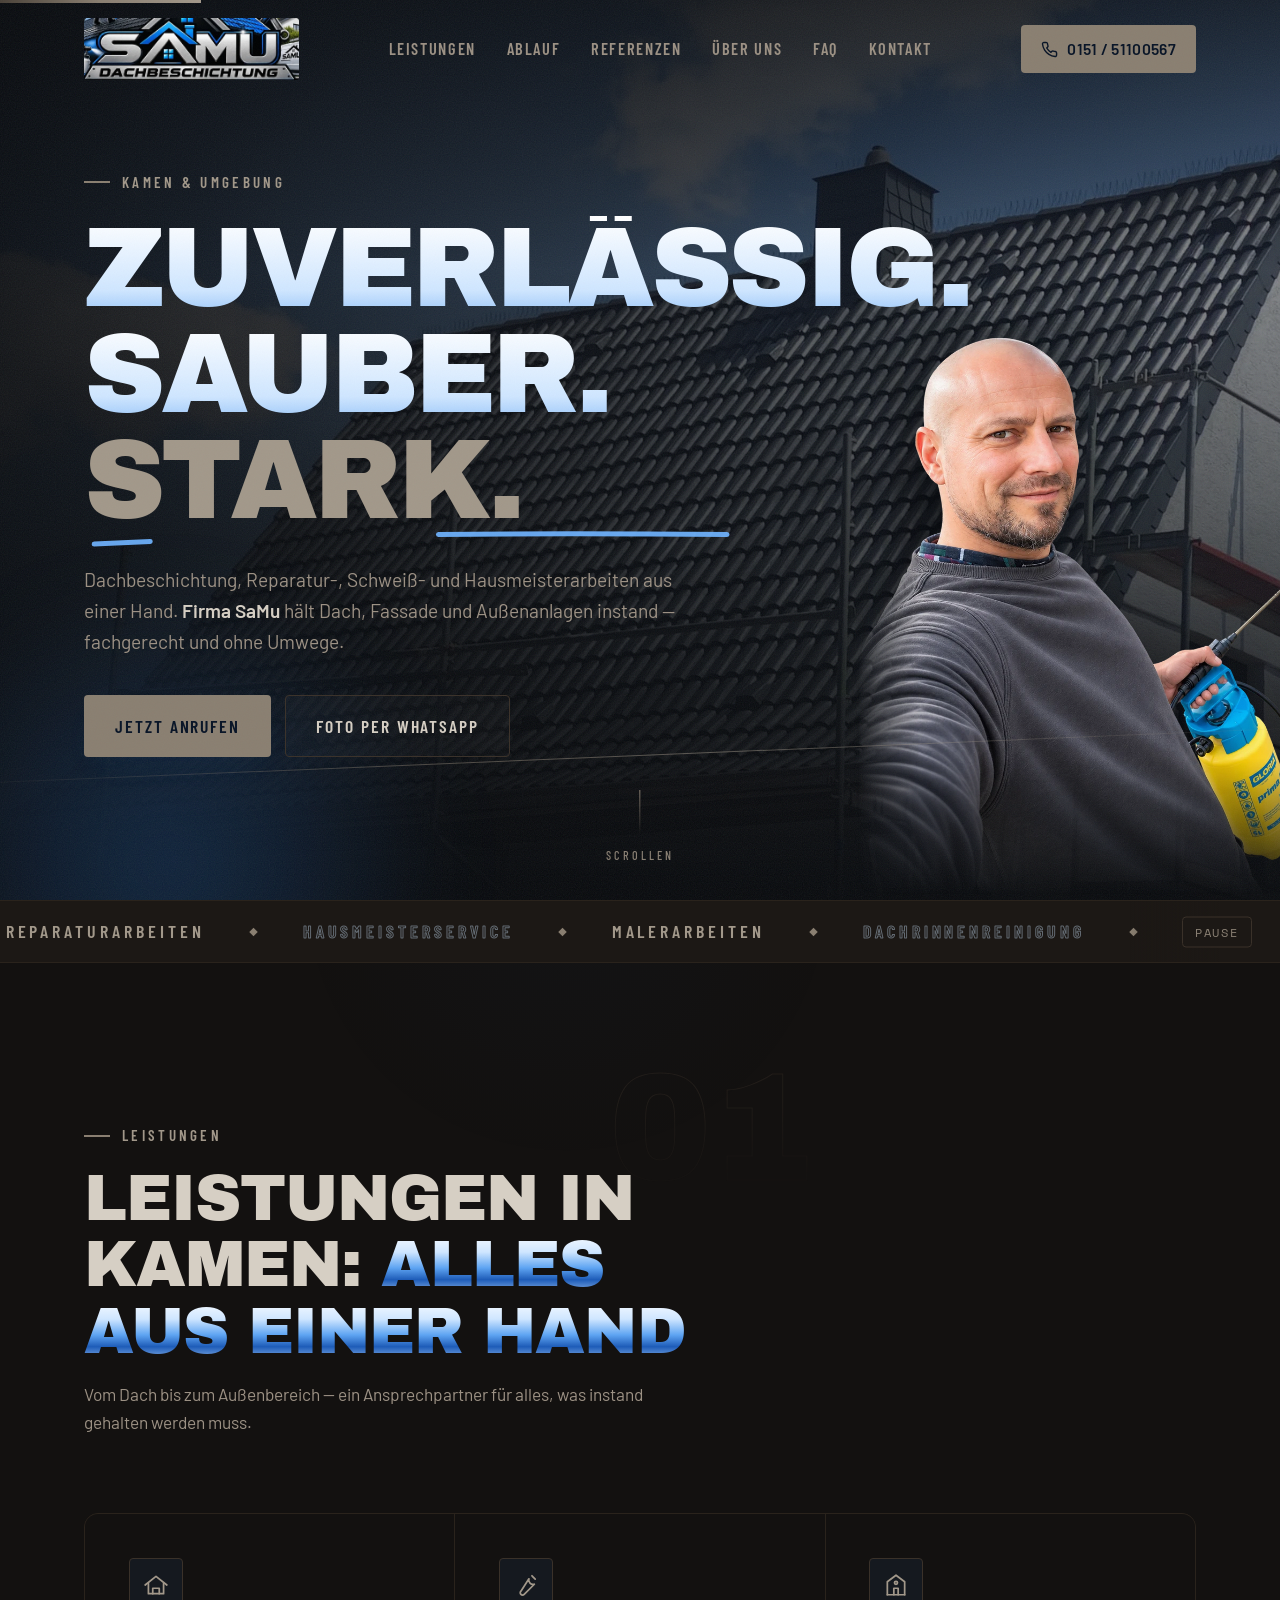
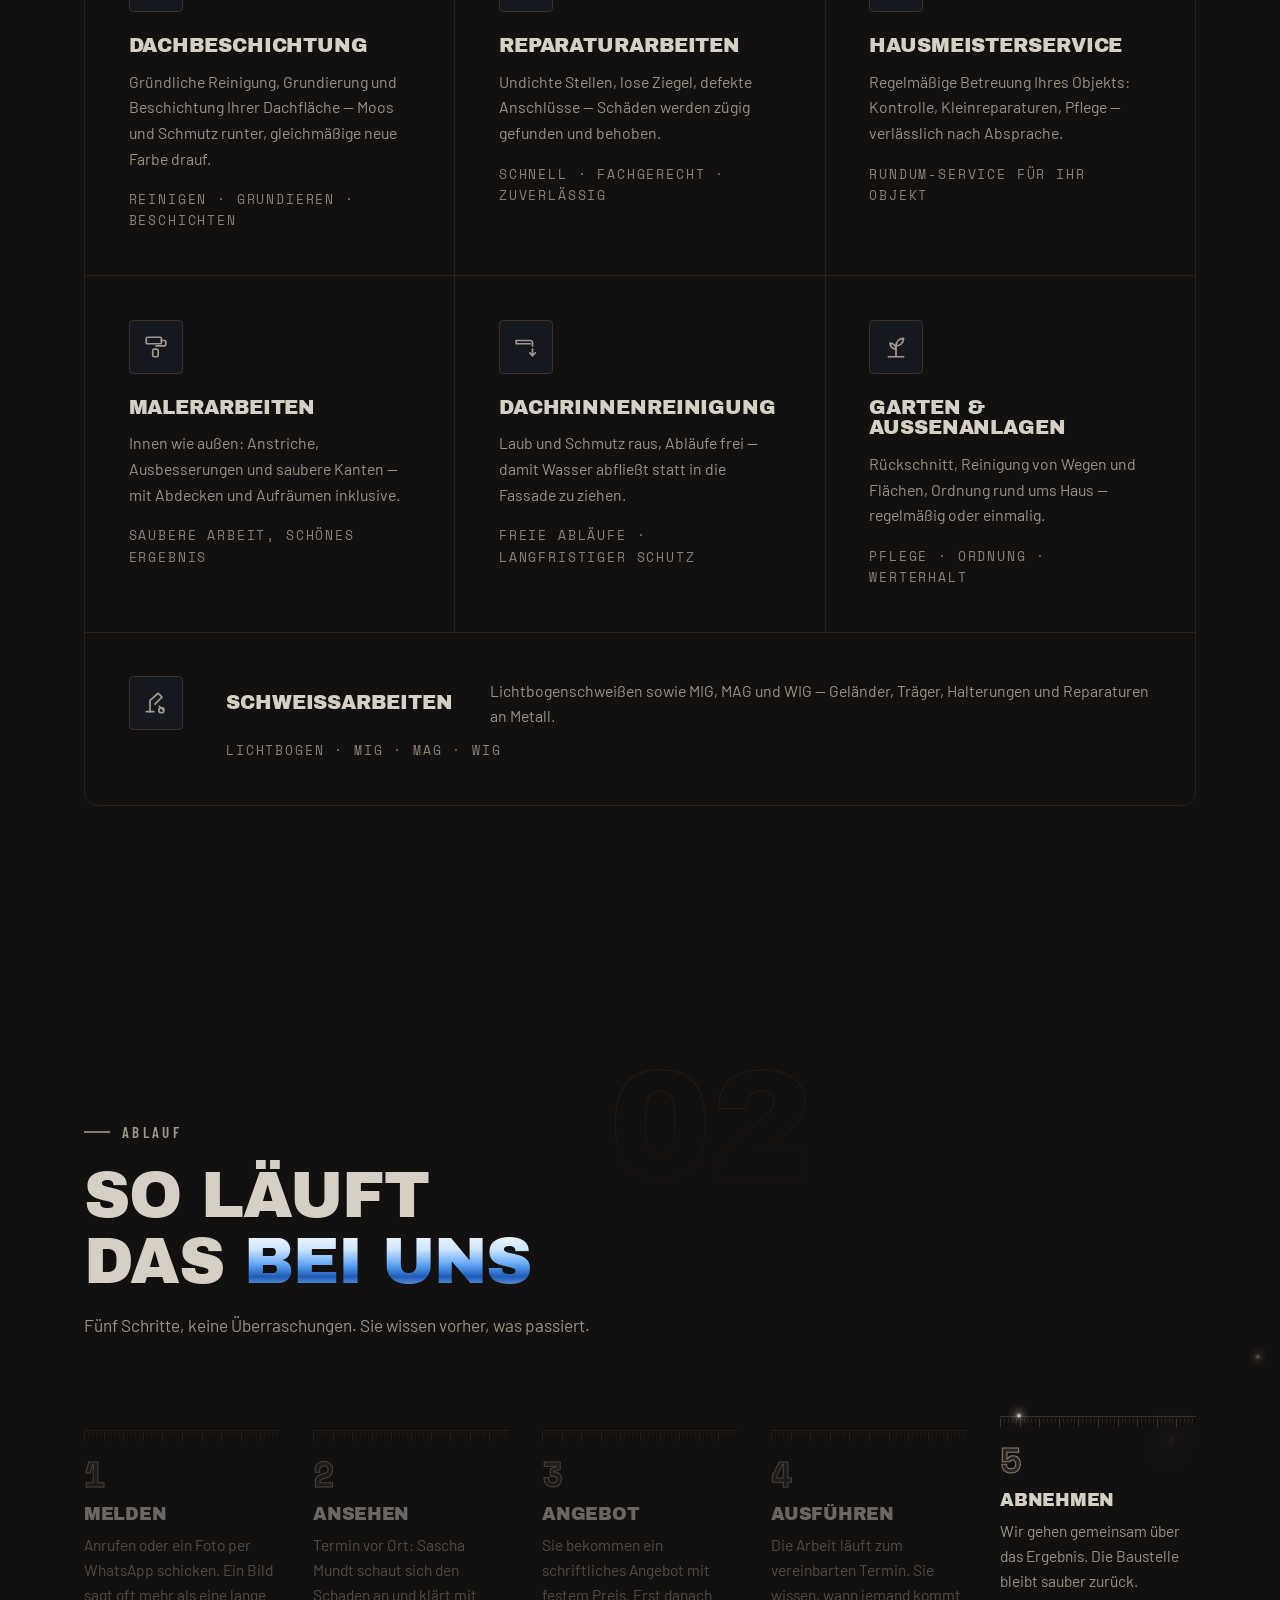
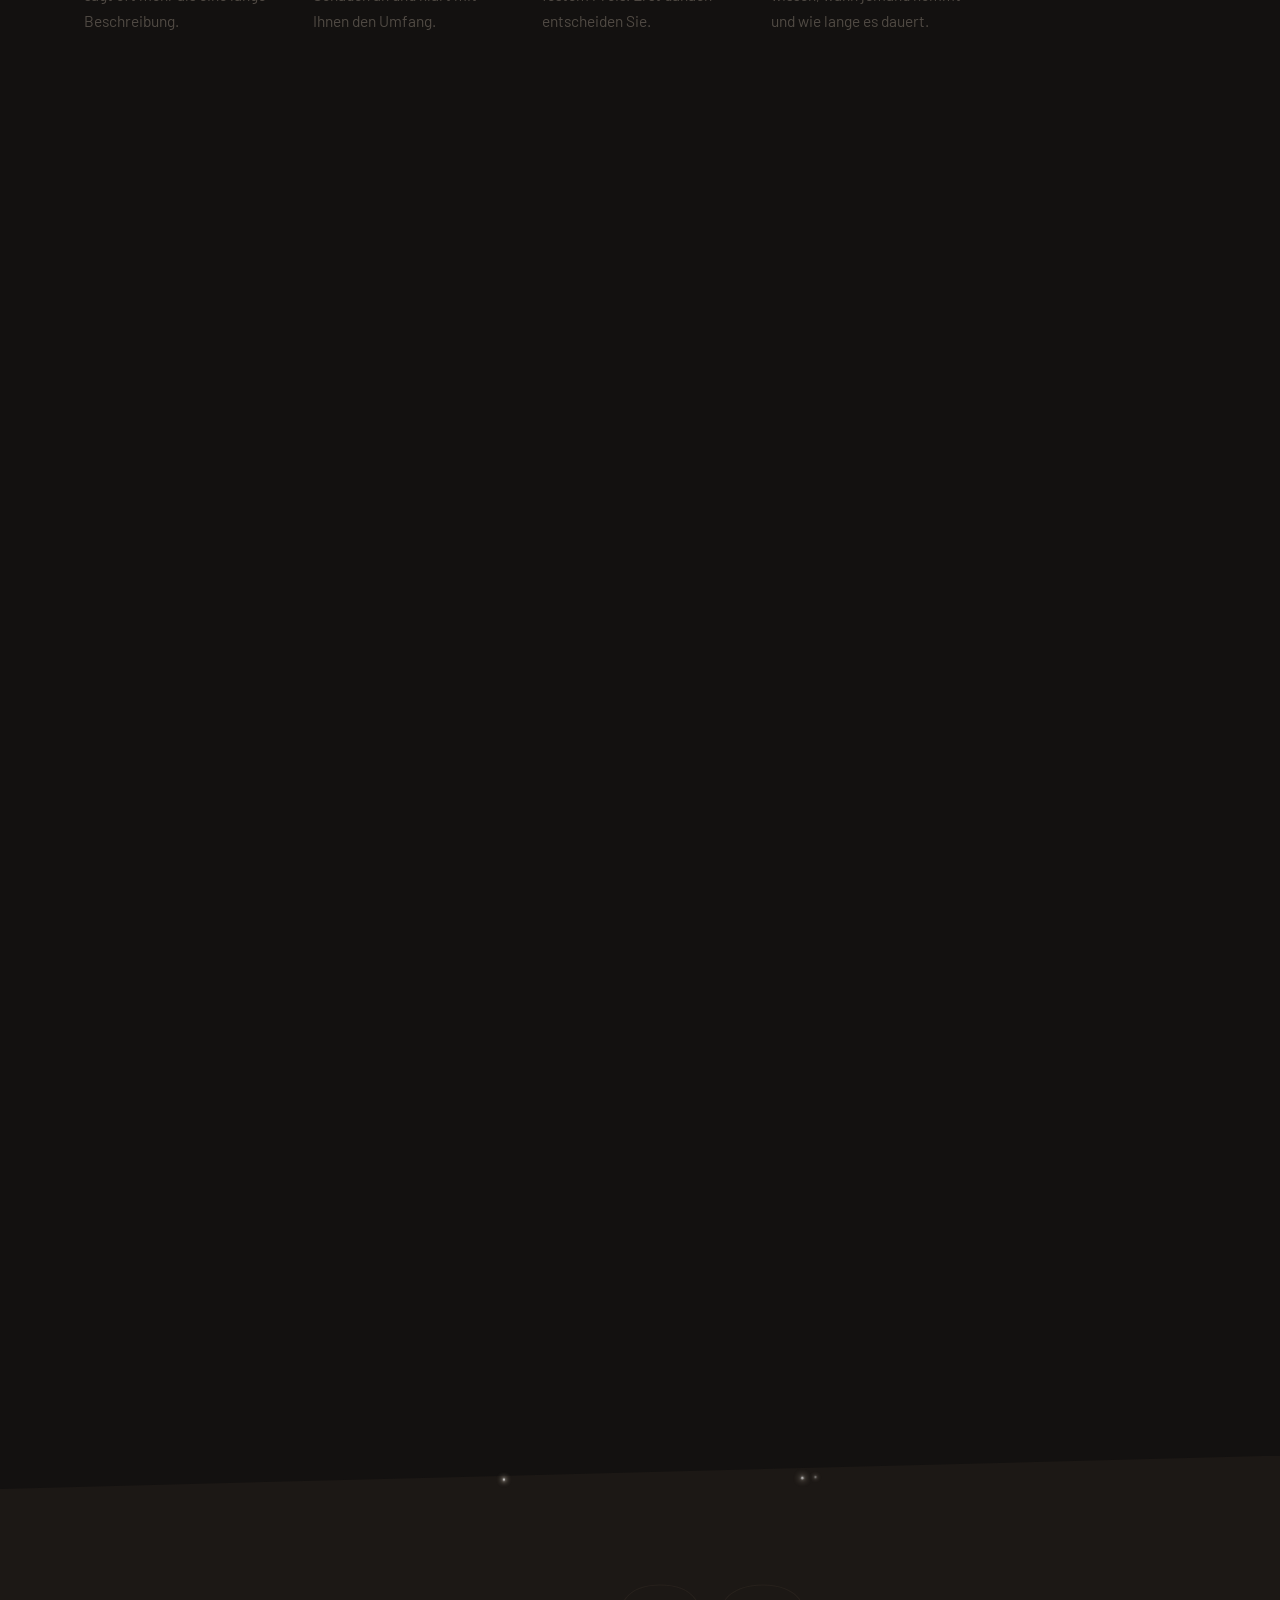
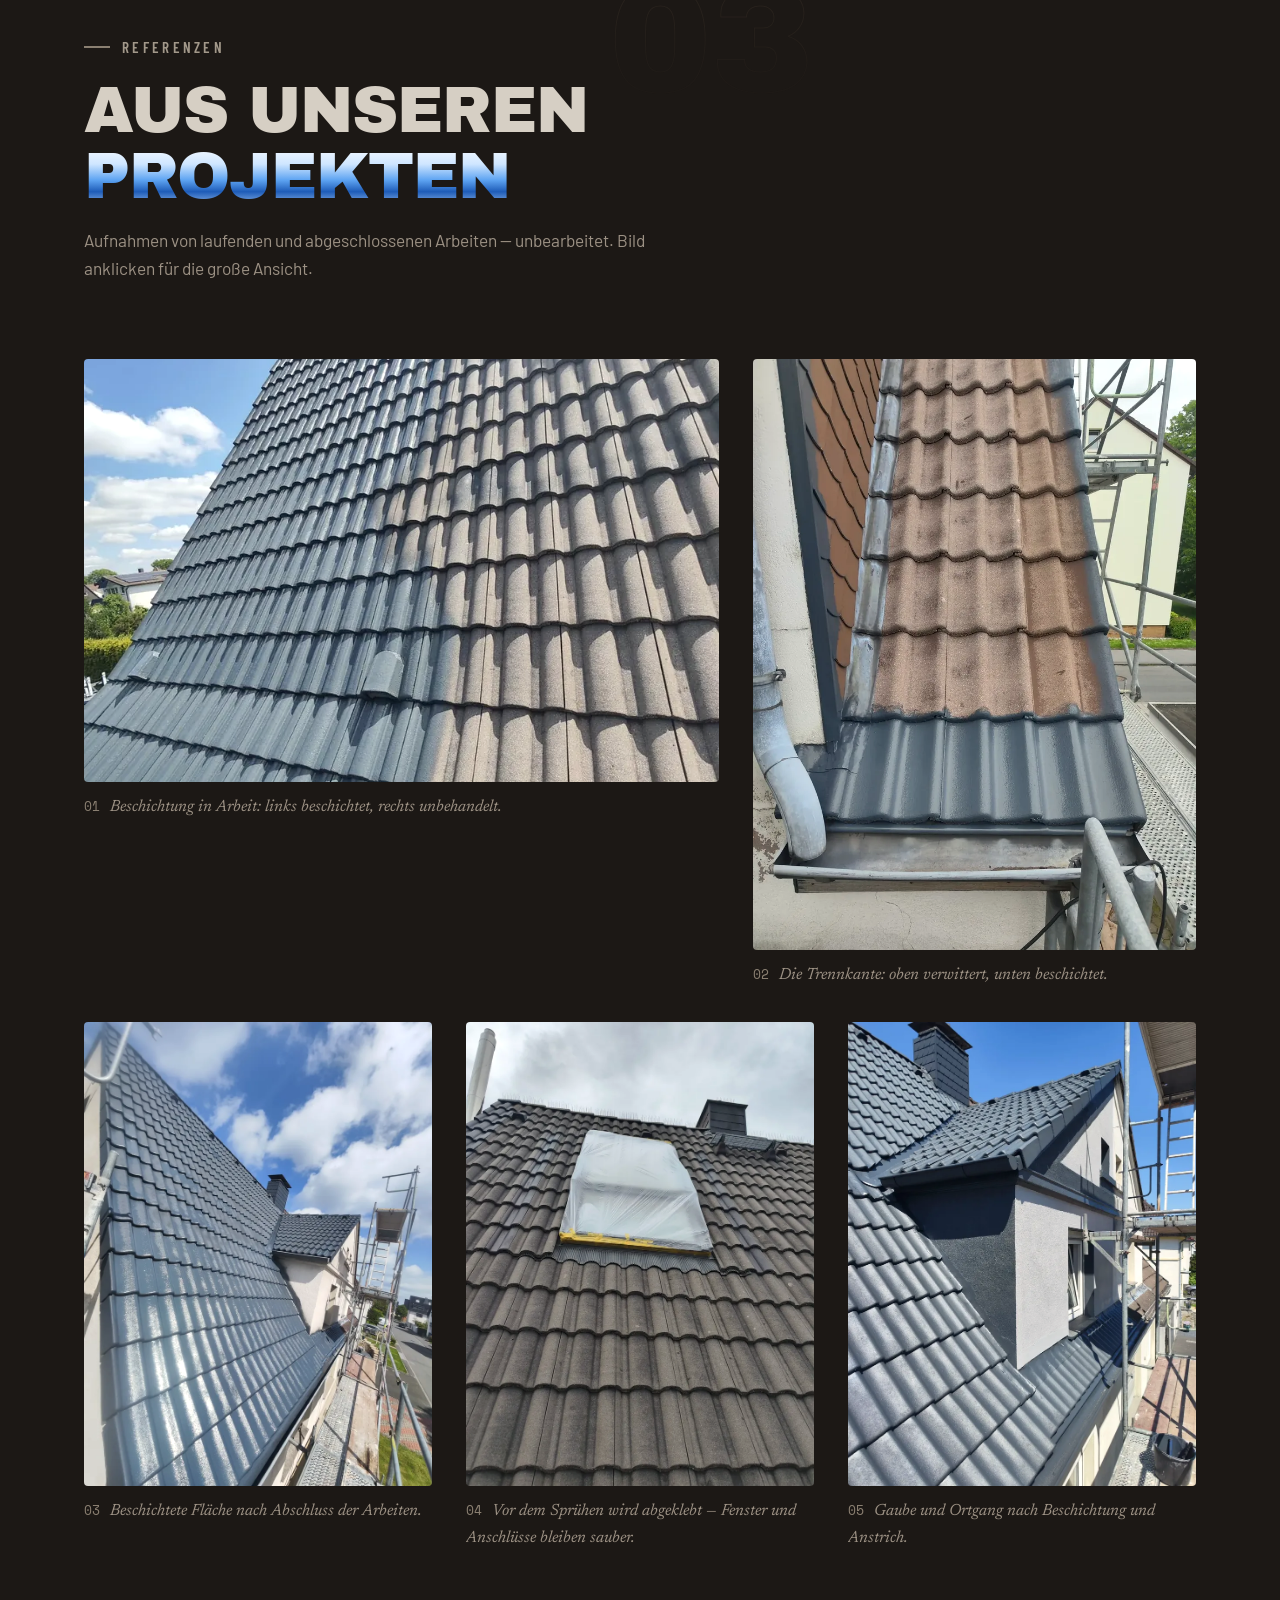
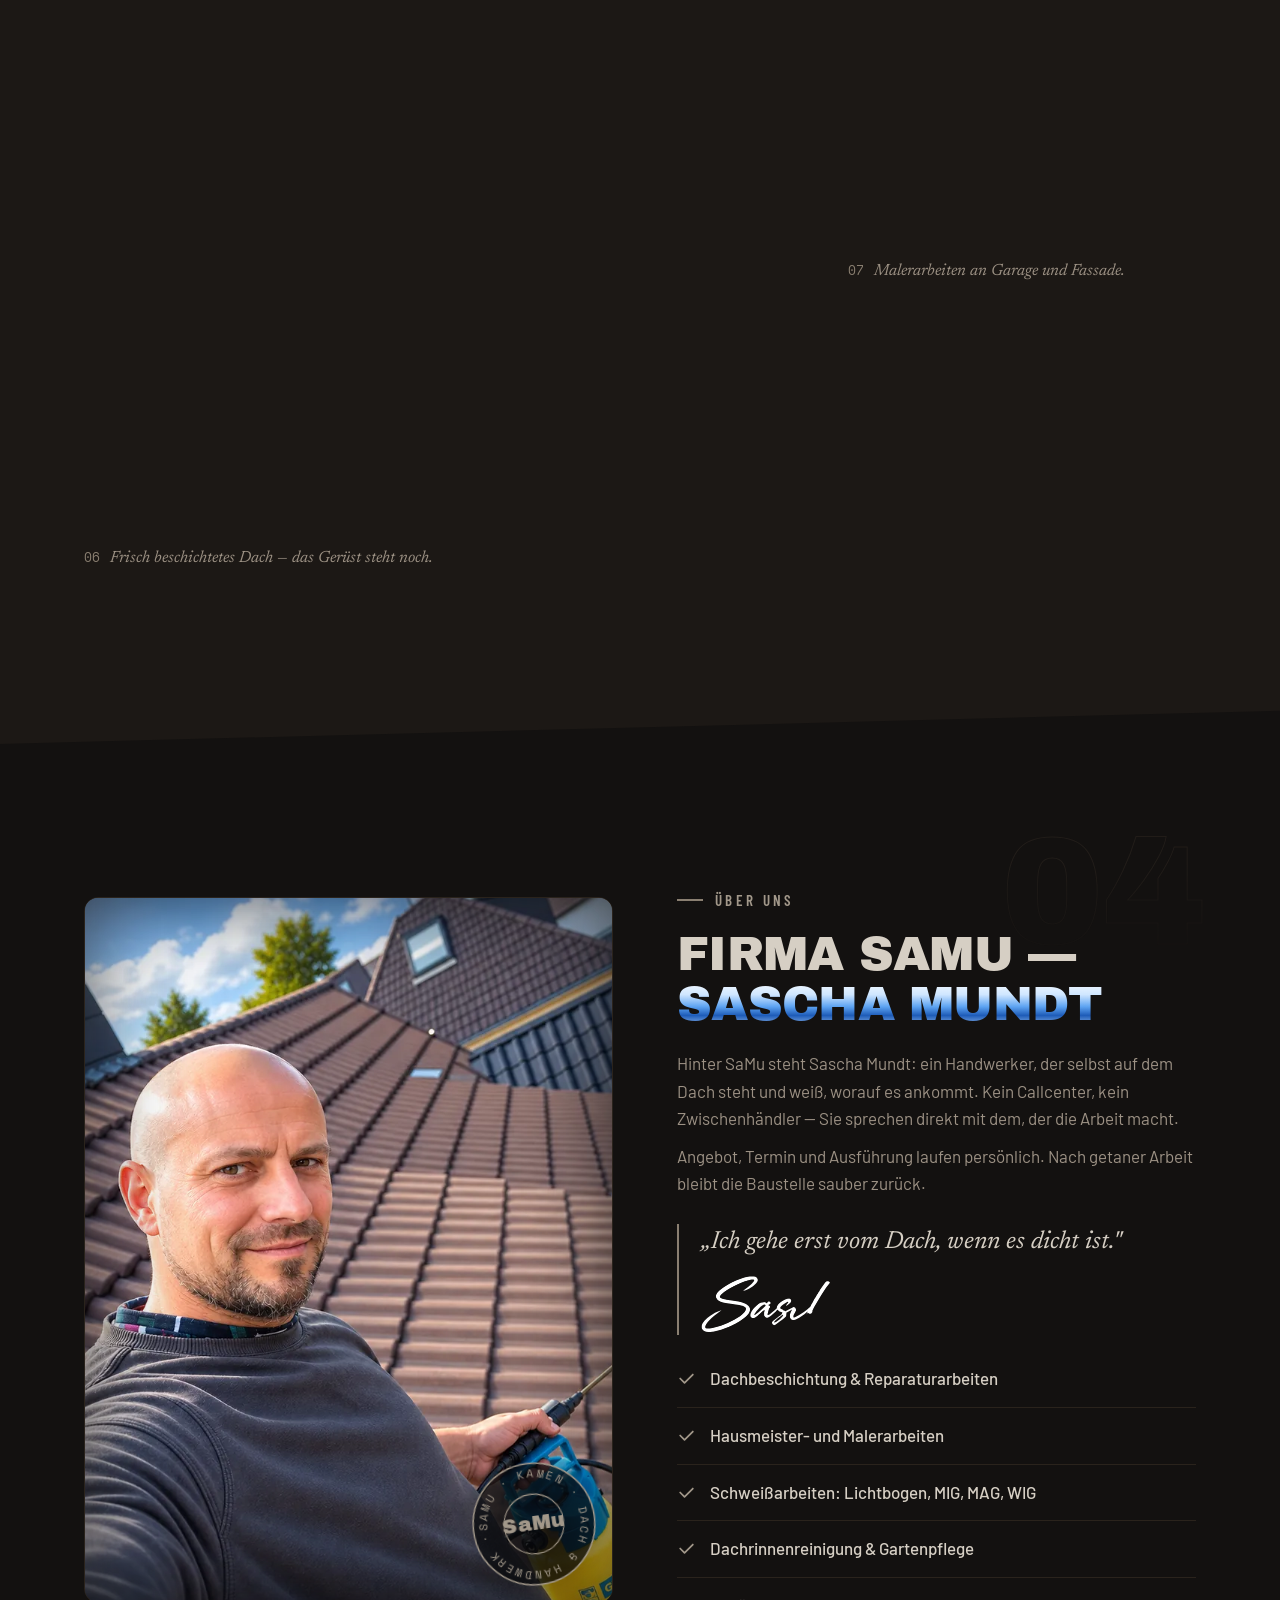
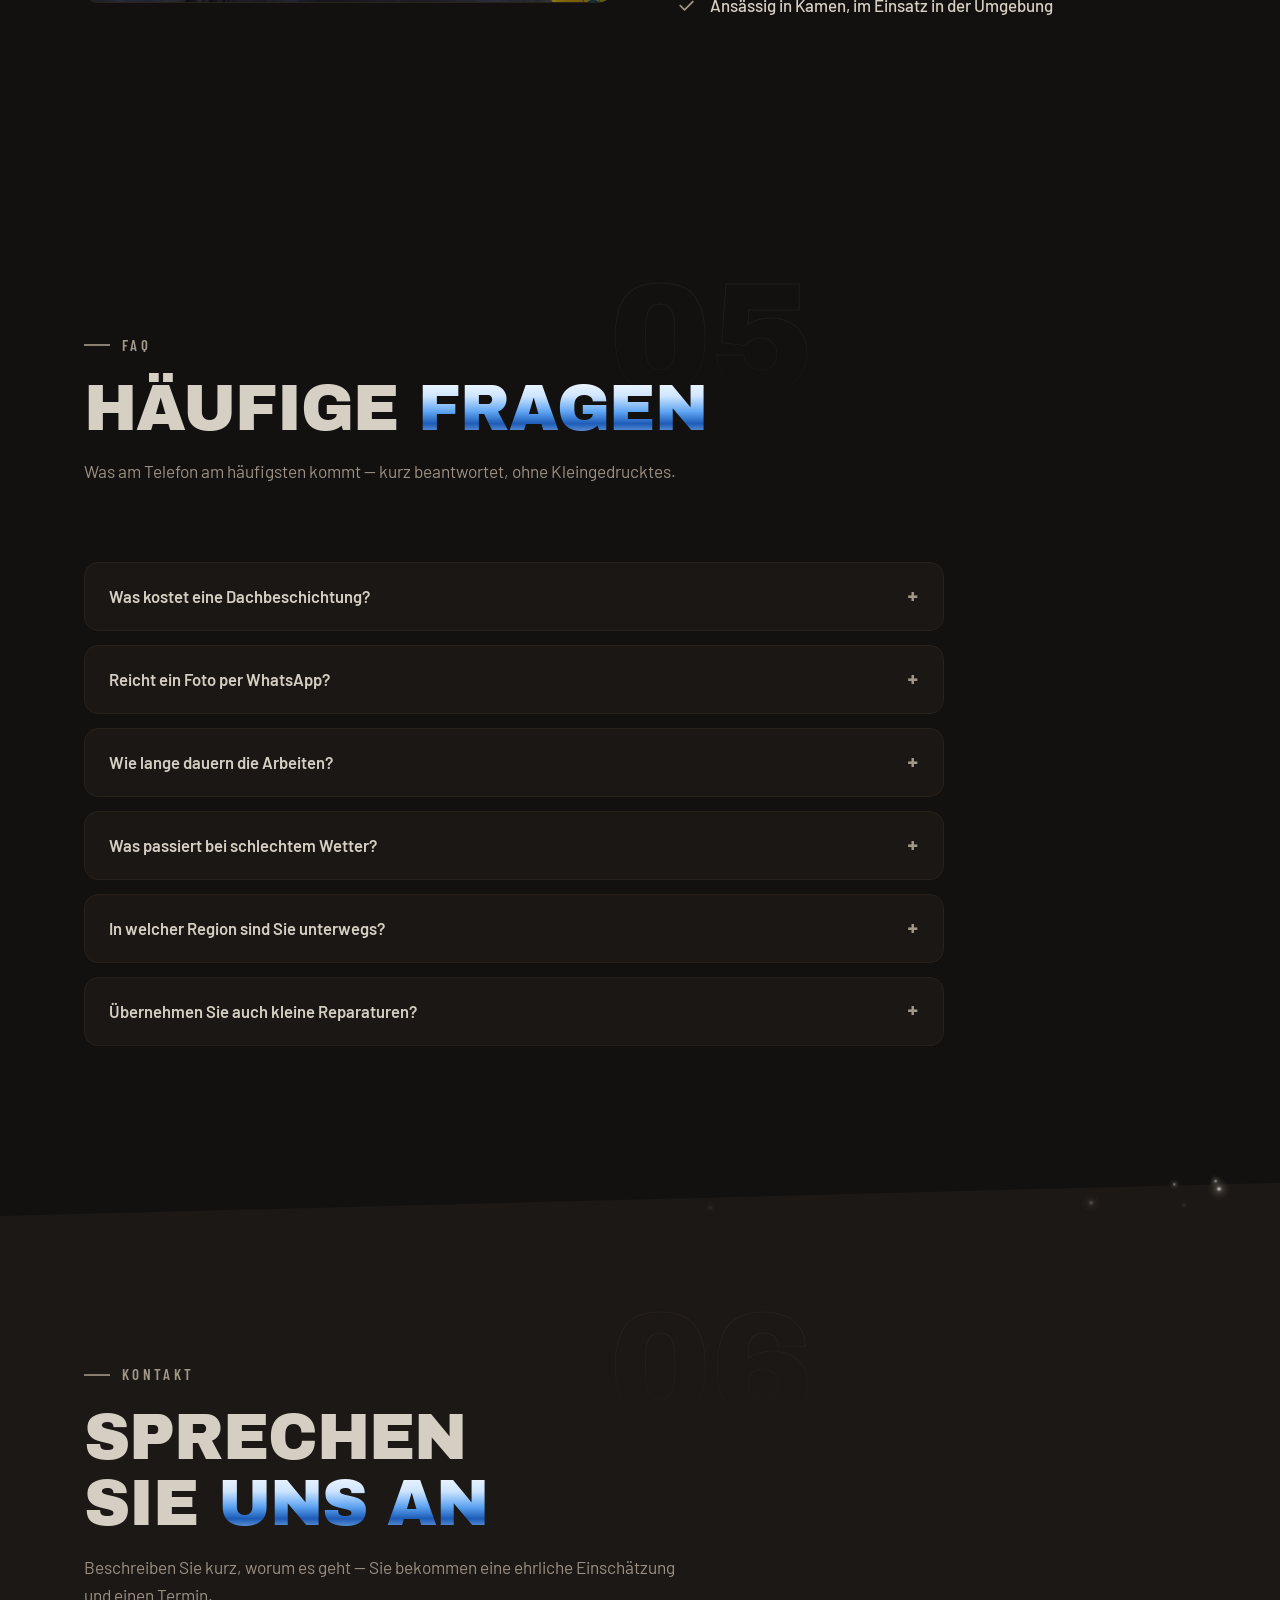
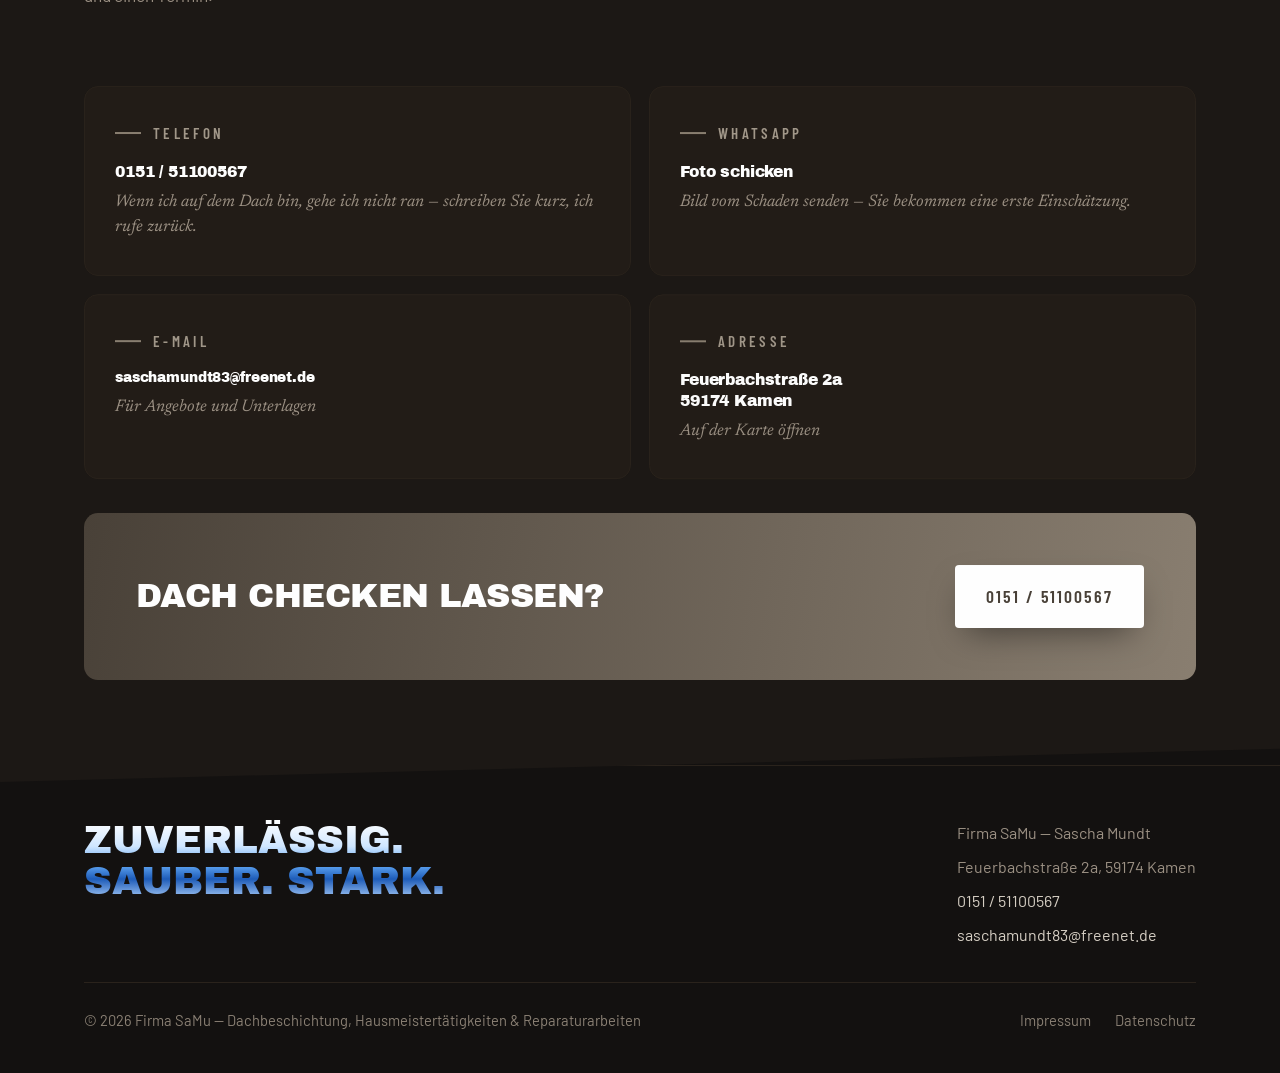
<file: site/index.html>
<!DOCTYPE html>
<html lang="de">
<head>
<meta charset="UTF-8">
<meta name="viewport" content="width=device-width, initial-scale=1.0">
<title>Dachbeschichtung &amp; Hausmeisterservice in Kamen | Firma SaMu</title>
<meta name="description" content="Firma SaMu aus Kamen: Dachbeschichtung, Reparatur- und Schweißarbeiten, Hausmeisterservice, Malerarbeiten, Dachrinnenreinigung und Gartenpflege. Jetzt anrufen.">
<meta name="theme-color" content="#07090c">
<link rel="canonical" href="https://www.sa-mu.de/">
<link rel="icon" type="image/png" sizes="32x32" href="assets/img/favicon-32.png">
<link rel="apple-touch-icon" href="assets/img/apple-touch-icon.png">

<!-- Preview card shown when the link is shared (WhatsApp, Facebook, …) -->
<meta property="og:type" content="website">
<meta property="og:locale" content="de_DE">
<meta property="og:site_name" content="Firma SaMu">
<meta property="og:title" content="SaMu — Dachbeschichtung &amp; Hausmeisterservice in Kamen">
<meta property="og:description" content="Dachbeschichtung, Reparatur- und Schweißarbeiten, Hausmeisterservice, Malerarbeiten, Dachrinnenreinigung und Gartenpflege. Zuverlässig. Sauber. Stark.">
<meta property="og:url" content="https://www.sa-mu.de/">
<meta property="og:image" content="https://www.sa-mu.de/assets/img/og-image.jpg">
<meta property="og:image:width" content="1200">
<meta property="og:image:height" content="630">
<meta property="og:image:alt" content="Markenbanner der Firma SaMu — chromblaues SaMu-Logo mit Dachszene, Sprüher und den sechs Leistungs-Icons">
<meta name="twitter:card" content="summary_large_image">
<meta name="twitter:title" content="Dachbeschichtung &amp; Hausmeisterservice in Kamen | Firma SaMu">
<meta name="twitter:image" content="https://www.sa-mu.de/assets/img/og-image.jpg">

<script type="application/ld+json">
{
  "@context": "https://schema.org",
  "@type": "HomeAndConstructionBusiness",
  "@id": "https://www.sa-mu.de/#business",
  "name": "Firma SaMu — Sascha Mundt",
  "description": "Dachbeschichtung, Reparatur- und Schweißarbeiten, Hausmeisterservice, Malerarbeiten, Dachrinnenreinigung und Gartenpflege in Kamen und Umgebung.",
  "url": "https://www.sa-mu.de/",
  "telephone": "+4915151100567",
  "email": "saschamundt83@freenet.de",
  "image": "https://www.sa-mu.de/assets/img/og-image.jpg",
  "logo": "https://www.sa-mu.de/assets/img/logo-header.webp",
  "founder": { "@type": "Person", "name": "Sascha Mundt" },
  "address": {
    "@type": "PostalAddress",
    "streetAddress": "Feuerbachstraße 2a",
    "postalCode": "59174",
    "addressLocality": "Kamen",
    "addressRegion": "NRW",
    "addressCountry": "DE"
  },
  "areaServed": { "@type": "City", "name": "Kamen" },
  "makesOffer": [
    { "@type": "Offer", "itemOffered": { "@type": "Service", "name": "Dachbeschichtung" } },
    { "@type": "Offer", "itemOffered": { "@type": "Service", "name": "Reparaturarbeiten" } },
    { "@type": "Offer", "itemOffered": { "@type": "Service", "name": "Hausmeisterservice" } },
    { "@type": "Offer", "itemOffered": { "@type": "Service", "name": "Malerarbeiten" } },
    { "@type": "Offer", "itemOffered": { "@type": "Service", "name": "Dachrinnenreinigung" } },
    { "@type": "Offer", "itemOffered": { "@type": "Service", "name": "Garten- und Außenanlagenpflege" } },
    { "@type": "Offer", "itemOffered": { "@type": "Service", "name": "Schweißarbeiten (Lichtbogen, MIG, MAG, WIG)" } }
  ]
}
</script>
<script type="application/ld+json">
{
  "@context": "https://schema.org",
  "@type": "FAQPage",
  "mainEntity": [
    {
      "@type": "Question",
      "name": "Was kostet eine Dachbeschichtung?",
      "acceptedAnswer": { "@type": "Answer", "text": "Das hängt von Fläche, Zustand und Zugänglichkeit des Dachs ab. Nach dem Termin vor Ort bekommen Sie ein schriftliches Angebot mit festem Preis — erst dann entscheiden Sie." }
    },
    {
      "@type": "Question",
      "name": "Reicht ein Foto per WhatsApp?",
      "acceptedAnswer": { "@type": "Answer", "text": "Für eine erste Einschätzung oft ja — schicken Sie einfach ein Bild vom Schaden. Für ein verbindliches Angebot schaut sich Sascha Mundt die Sache vor Ort an." }
    },
    {
      "@type": "Question",
      "name": "Wie lange dauern die Arbeiten?",
      "acceptedAnswer": { "@type": "Answer", "text": "Das hängt von Umfang und Wetter ab. Beim Angebot bekommen Sie eine realistische Zeitangabe — Sie wissen vorher, wann jemand kommt und wie lange es dauert." }
    },
    {
      "@type": "Question",
      "name": "Was passiert bei schlechtem Wetter?",
      "acceptedAnswer": { "@type": "Answer", "text": "Beschichtungen brauchen trockene Bedingungen. Sagt das Wetter einen Termin ab, wird rechtzeitig ein neuer vereinbart — Sie stehen nicht vor verschlossener Tür." }
    },
    {
      "@type": "Question",
      "name": "In welcher Region sind Sie unterwegs?",
      "acceptedAnswer": { "@type": "Answer", "text": "Ansässig in Kamen, im Einsatz in der Umgebung. Ob Ihr Objekt dran ist, klärt ein kurzer Anruf oder eine Nachricht." }
    },
    {
      "@type": "Question",
      "name": "Übernehmen Sie auch kleine Reparaturen?",
      "acceptedAnswer": { "@type": "Answer", "text": "Ja — lose Ziegel, undichte Stellen, defekte Anschlüsse und Kleinigkeiten rund ums Haus gehören genauso dazu wie die großen Flächen." }
    }
  ]
}
</script>
<link rel="preload" href="assets/img/hero-bg.webp" as="image" fetchpriority="high">
<link rel="preload" href="assets/fonts/archivo-black-400.woff2" as="font" type="font/woff2" crossorigin>
<link rel="preload" href="assets/fonts/barlow-400.woff2" as="font" type="font/woff2" crossorigin>
<link rel="stylesheet" href="styles.css">
</head>
<body>

<a class="skip-link" href="#top">Zum Inhalt springen</a>

<div class="progress" id="progress" aria-hidden="true"></div>

<!-- Hintergrund-Aura: weiche Leuchtflecke hinter dem Inhalt (siehe styles.css,
     Farbe haengt an --spark-glow und waechst mit der Scroll-Beschichtung) -->
<div class="bg-aura" aria-hidden="true"><i class="a1"></i><i class="a2"></i><i class="a3"></i></div>

<header class="site-header" id="header">
  <nav class="nav" aria-label="Hauptnavigation">
    <a href="#top" class="brand" aria-label="SaMu Dachbeschichtung — zur Startseite">
      <img src="assets/img/logo-header.webp" alt="SaMu Dachbeschichtung, Hausmeistertätigkeiten &amp; Reparaturarbeiten" width="500" height="144">
    </a>

    <ul class="nav-links" id="navLinks">
      <li><a href="#leistungen">Leistungen</a></li>
      <li><a href="#ablauf">Ablauf</a></li>
      <li><a href="#referenzen">Referenzen</a></li>
      <li><a href="#ueber-uns">Über uns</a></li>
      <li><a href="#faq">FAQ</a></li>
      <li><a href="#kontakt">Kontakt</a></li>
      <li class="nav-call"><a href="tel:+4915151100567">&#9742; 0151 / 51100567</a></li>
    </ul>

    <a href="tel:+4915151100567" class="nav-phone">
      <svg width="17" height="17" viewBox="0 0 24 24" fill="none" stroke="currentColor" stroke-width="2" stroke-linecap="round" stroke-linejoin="round" aria-hidden="true"><path d="M22 16.92v3a2 2 0 0 1-2.18 2 19.79 19.79 0 0 1-8.63-3.07 19.5 19.5 0 0 1-6-6 19.79 19.79 0 0 1-3.07-8.67A2 2 0 0 1 4.11 2h3a2 2 0 0 1 2 1.72c.13.96.36 1.9.7 2.81a2 2 0 0 1-.45 2.11L8.09 9.91a16 16 0 0 0 6 6l1.27-1.27a2 2 0 0 1 2.11-.45c.9.34 1.85.57 2.81.7A2 2 0 0 1 22 16.92z"/></svg>
      0151 / 51100567
    </a>

    <button class="nav-toggle" id="navToggle" aria-label="Menü öffnen" aria-expanded="false" aria-controls="navLinks">
      <span></span><span></span><span></span>
    </button>
  </nav>
</header>

<main id="top">

  <!-- ============ HERO ============ -->
  <section class="hero">
    <div class="hero-media" id="heroMedia" style="background-image: url('assets/img/hero-bg.webp');"></div>
    <div class="hero-glow" aria-hidden="true"></div>
    <div class="hero-grain" aria-hidden="true"></div>

    <!-- Ein Ein-Mann-Betrieb verkauft den Mann. Der Freisteller steht im Hero,
         nicht erst weit unten bei "Über uns". Die Hülle trägt Position und
         GSAP-Scrub, das Bild Filter und Maske — so rastert der Filter nicht
         pro Scroll-Frame neu. -->
    <div class="hero-figure-wrap">
      <img class="hero-figure" id="heroFigure" src="assets/img/sascha.webp"
           alt="Sascha Mundt mit Drucksprüher auf dem Dach" width="825" height="1100" fetchpriority="high">
    </div>

    <div class="container">
      <div class="hero-inner">
        <span class="label" data-reveal>Kamen &amp; Umgebung</span>

        <h1>
          <span class="sr-only">Dachbeschichtung und Hausmeisterservice in Kamen: </span>
          <span class="line"><span class="metal">Zuverlässig.</span></span>
          <span class="line"><span class="metal">Sauber.</span></span>
          <span class="line"><span class="accent">Stark.<svg class="stroke" viewBox="0 0 300 26" preserveAspectRatio="none" aria-hidden="true"><path d="M6 17 C 68 9, 158 6, 294 13" vector-effect="non-scaling-stroke"/></svg></span></span>
        </h1>

        <p class="hero-lead" data-reveal style="--delay:400ms">
          Dachbeschichtung, Reparatur-, Schweiß- und Hausmeisterarbeiten aus einer Hand.
          <strong>Firma SaMu</strong> hält Dach, Fassade und Außenanlagen instand — fachgerecht und ohne Umwege.
        </p>

        <div class="hero-actions" data-reveal style="--delay:500ms">
          <a href="tel:+4915151100567" class="btn btn-primary">Jetzt anrufen</a>
          <a href="https://wa.me/4915151100567?text=Hallo%20Herr%20Mundt%2C%20ich%20h%C3%A4tte%20gern%20eine%20Einsch%C3%A4tzung.%20Anbei%20ein%20Foto." target="_blank" rel="noopener" class="btn btn-ghost">Foto per WhatsApp</a>
        </div>
      </div>
    </div>

    <a href="#leistungen" class="scroll-cue" aria-label="Zu den Leistungen scrollen">
      <span class="rail"></span>
      Scrollen
    </a>
  </section>

  <!-- ============ STRIP ============ -->
  <!-- aria-hidden liegt auf der Marquee (dekorativer, duplizierter Text), nicht
       auf dem Strip: der Pause-Button muss für Screenreader erreichbar bleiben. -->
  <div class="strip" id="strip">
    <div class="marquee" aria-hidden="true">
      <div class="marquee-group">
        <span>Dachbeschichtung</span><span>Reparaturarbeiten</span><span>Hausmeisterservice</span>
        <span>Malerarbeiten</span><span>Dachrinnenreinigung</span><span>Garten &amp; Außenanlagen</span>
        <span>Schweißarbeiten</span><span>MIG · MAG · WIG</span>
      </div>
      <div class="marquee-group">
        <span>Dachbeschichtung</span><span>Reparaturarbeiten</span><span>Hausmeisterservice</span>
        <span>Malerarbeiten</span><span>Dachrinnenreinigung</span><span>Garten &amp; Außenanlagen</span>
        <span>Schweißarbeiten</span><span>MIG · MAG · WIG</span>
      </div>
    </div>
    <button class="marquee-pause" id="marqueePause" aria-pressed="false">Pause</button>
  </div>

  <!-- ============ LEISTUNGEN ============ -->
  <section class="section" id="leistungen">
    <div class="container">
      <div class="section-head" data-num="01">
        <span class="label" data-reveal>Leistungen</span>
        <h2 data-reveal style="--delay:60ms">Leistungen in Kamen: <span class="metal">alles aus einer Hand</span></h2>
        <p data-reveal style="--delay:140ms">Vom Dach bis zum Außenbereich — ein Ansprechpartner für alles, was instand gehalten werden muss.</p>
      </div>

      <div class="services">

        <article class="service" data-reveal>
          <div class="service-icon">
            <svg viewBox="0 0 24 24" stroke-linecap="round" stroke-linejoin="round" aria-hidden="true"><path d="M2 12 12 4l10 8"/><path d="M5 10.5V20h14v-9.5"/><path d="M9 20v-5h6v5"/></svg>
          </div>
          <h3>Dachbeschichtung</h3>
          <p>Gründliche Reinigung, Grundierung und Beschichtung Ihrer Dachfläche — Moos und Schmutz runter, gleichmäßige neue Farbe drauf.</p>
          <span class="service-tag">Reinigen · Grundieren · Beschichten</span>
        </article>

        <article class="service" data-reveal style="--delay:70ms">
          <div class="service-icon">
            <svg viewBox="0 0 24 24" stroke-linecap="round" stroke-linejoin="round" aria-hidden="true"><path d="M14.7 6.3a4 4 0 0 0 5 5l-9.4 9.4a2.1 2.1 0 0 1-3-3z"/><path d="m17.5 3.5 3 3"/></svg>
          </div>
          <h3>Reparaturarbeiten</h3>
          <p>Undichte Stellen, lose Ziegel, defekte Anschlüsse — Schäden werden zügig gefunden und behoben.</p>
          <span class="service-tag">Schnell · Fachgerecht · Zuverlässig</span>
        </article>

        <article class="service" data-reveal style="--delay:140ms">
          <div class="service-icon">
            <svg viewBox="0 0 24 24" stroke-linecap="round" stroke-linejoin="round" aria-hidden="true"><path d="M4 21V9l8-6 8 6v12"/><path d="M4 21h16"/><path d="M10 21v-6h4v6"/><circle cx="12" cy="10" r="1.4"/></svg>
          </div>
          <h3>Hausmeisterservice</h3>
          <p>Regelmäßige Betreuung Ihres Objekts: Kontrolle, Kleinreparaturen, Pflege — verlässlich nach Absprache.</p>
          <span class="service-tag">Rundum-Service für Ihr Objekt</span>
        </article>

        <article class="service" data-reveal style="--delay:210ms">
          <div class="service-icon">
            <svg viewBox="0 0 24 24" stroke-linecap="round" stroke-linejoin="round" aria-hidden="true"><rect x="3" y="3" width="14" height="6" rx="1"/><path d="M17 6h3a1 1 0 0 1 1 1v3a1 1 0 0 1-1 1h-8"/><rect x="9" y="14" width="5" height="7" rx="1.4"/></svg>
          </div>
          <h3>Malerarbeiten</h3>
          <p>Innen wie außen: Anstriche, Ausbesserungen und saubere Kanten — mit Abdecken und Aufräumen inklusive.</p>
          <span class="service-tag">Saubere Arbeit, schönes Ergebnis</span>
        </article>

        <article class="service" data-reveal style="--delay:280ms">
          <div class="service-icon">
            <svg viewBox="0 0 24 24" stroke-linecap="round" stroke-linejoin="round" aria-hidden="true"><path d="M3 6h13a2 2 0 0 1 2 2v3"/><path d="M3 6v3h13"/><path d="M18 14v6"/><path d="M15.5 17.5 18 20l2.5-2.5"/></svg>
          </div>
          <h3>Dachrinnenreinigung</h3>
          <p>Laub und Schmutz raus, Abläufe frei — damit Wasser abfließt statt in die Fassade zu ziehen.</p>
          <span class="service-tag">Freie Abläufe · Langfristiger Schutz</span>
        </article>

        <article class="service" data-reveal style="--delay:350ms">
          <div class="service-icon">
            <svg viewBox="0 0 24 24" stroke-linecap="round" stroke-linejoin="round" aria-hidden="true"><path d="M12 21V11"/><path d="M12 11c0-4 3-7 7-7 0 4-3 7-7 7z"/><path d="M12 14c0-3-2.5-5.5-5.5-5.5 0 3 2.5 5.5 5.5 5.5z"/><path d="M5 21h14"/></svg>
          </div>
          <h3>Garten &amp; Außenanlagen</h3>
          <p>Rückschnitt, Reinigung von Wegen und Flächen, Ordnung rund ums Haus — regelmäßig oder einmalig.</p>
          <span class="service-tag">Pflege · Ordnung · Werterhalt</span>
        </article>

        <article class="service service-wide" data-reveal style="--delay:420ms">
          <div class="service-icon">
            <svg viewBox="0 0 24 24" stroke-linecap="round" stroke-linejoin="round" aria-hidden="true"><path d="M3 20h7"/><path d="M6.5 20V9.5L14 3l3.5 3.5L11 13"/><path d="m15 15 3 3"/><path d="M17 21a2.4 2.4 0 0 1 0-4.8 2.4 2.4 0 0 1 0 4.8z"/></svg>
          </div>
          <h3>Schweißarbeiten</h3>
          <p>Lichtbogenschweißen sowie MIG, MAG und WIG — Geländer, Träger, Halterungen und Reparaturen an Metall.</p>
          <span class="service-tag">Lichtbogen · MIG · MAG · WIG</span>
        </article>

      </div>
    </div>
  </section>

  <!-- ============ ABLAUF ============ -->
  <section class="section" id="ablauf">
    <div class="container">
      <div class="section-head" data-num="02">
        <span class="label" data-reveal>Ablauf</span>
        <h2 data-reveal style="--delay:60ms">So läuft das <span class="metal">bei uns</span></h2>
        <p data-reveal style="--delay:140ms">Fünf Schritte, keine Überraschungen. Sie wissen vorher, was passiert.</p>
      </div>

      <ol class="steps">
        <li class="step" data-reveal>
          <span class="seam" aria-hidden="true"></span>
          <span class="step-num">1</span>
          <h3>Melden</h3>
          <p>Anrufen oder ein Foto per WhatsApp schicken. Ein Bild sagt oft mehr als eine lange Beschreibung.</p>
        </li>

        <li class="step" data-reveal style="--delay:70ms">
          <span class="seam" aria-hidden="true"></span>
          <span class="step-num">2</span>
          <h3>Ansehen</h3>
          <p>Termin vor Ort: Sascha Mundt schaut sich den Schaden an und klärt mit Ihnen den Umfang.</p>
        </li>

        <li class="step" data-reveal style="--delay:140ms">
          <span class="seam" aria-hidden="true"></span>
          <span class="step-num">3</span>
          <h3>Angebot</h3>
          <p>Sie bekommen ein schriftliches Angebot mit festem Preis. Erst danach entscheiden Sie.</p>
        </li>

        <li class="step" data-reveal style="--delay:210ms">
          <span class="seam" aria-hidden="true"></span>
          <span class="step-num">4</span>
          <h3>Ausführen</h3>
          <p>Die Arbeit läuft zum vereinbarten Termin. Sie wissen, wann jemand kommt und wie lange es dauert.</p>
        </li>

        <li class="step" data-reveal style="--delay:280ms">
          <span class="seam" aria-hidden="true"></span>
          <span class="step-num">5</span>
          <h3>Abnehmen</h3>
          <p>Wir gehen gemeinsam über das Ergebnis. Die Baustelle bleibt sauber zurück.</p>
        </li>
      </ol>
    </div>
  </section>

  <!-- ============ REFERENZEN ============ -->
  <section class="section section-panel" id="referenzen">
    <!-- Panel-Kanten-Naht: CSS-Default fertig, script.js schweißt sie per Scrub -->
    <span class="panel-seam" aria-hidden="true"><i class="bead"></i></span>
    <div class="container">
      <div class="section-head" data-num="03">
        <span class="label" data-reveal>Referenzen</span>
        <h2 data-reveal style="--delay:60ms">Aus unseren <span class="metal">Projekten</span></h2>
        <p data-reveal style="--delay:140ms">Aufnahmen von laufenden und abgeschlossenen Arbeiten — unbearbeitet. Bild anklicken für die große Ansicht.</p>
      </div>

      <div class="gallery-grid">
        <figure class="shot" data-reveal role="button" tabindex="0" data-full="assets/img/gallery-1.webp">
          <img src="assets/img/gallery-1.webp" srcset="assets/img/gallery-1-800.webp 800w, assets/img/gallery-1.webp 1205w" sizes="(max-width: 860px) 92vw, (max-width: 1240px) 58vw, 690px" alt="Dachfläche während der Beschichtung: die linke Hälfte ist bereits anthrazit beschichtet, die rechte zeigt noch den verwitterten Rohzustand" loading="lazy" decoding="async" width="1205" height="1600">
          <figcaption><span class="shot-num">01</span>Beschichtung in Arbeit: links beschichtet, rechts unbehandelt.</figcaption>
        </figure>

        <figure class="shot" data-reveal style="--delay:70ms" role="button" tabindex="0" data-full="assets/img/gallery-2.webp">
          <img src="assets/img/gallery-2.webp" srcset="assets/img/gallery-2-800.webp 800w, assets/img/gallery-2.webp 1200w" sizes="(max-width: 860px) 92vw, (max-width: 1240px) 42vw, 500px" alt="Dachfläche mit scharfer Trennlinie: oben verwitterte braune Ziegel, unten frisch beschichtetes Anthrazit" loading="lazy" decoding="async" width="1200" height="1600">
          <figcaption><span class="shot-num">02</span>Die Trennkante: oben verwittert, unten beschichtet.</figcaption>
        </figure>

        <figure class="shot" data-reveal style="--delay:140ms" role="button" tabindex="0" data-full="assets/img/gallery-3.webp">
          <img src="assets/img/gallery-3.webp" srcset="assets/img/gallery-3-800.webp 800w, assets/img/gallery-3.webp 1205w" sizes="(max-width: 860px) 92vw, (max-width: 1240px) 33vw, 390px" alt="Frisch beschichtete Dachfläche vom Gerüst aus gesehen, glänzendes Anthrazit gegen blauen Himmel" loading="lazy" decoding="async" width="1205" height="1600">
          <figcaption><span class="shot-num">03</span>Beschichtete Fläche nach Abschluss der Arbeiten.</figcaption>
        </figure>

        <figure class="shot" data-reveal style="--delay:210ms" role="button" tabindex="0" data-full="assets/img/gallery-4.webp">
          <img src="assets/img/gallery-4.webp" srcset="assets/img/gallery-4-800.webp 800w, assets/img/gallery-4.webp 1200w" sizes="(max-width: 860px) 92vw, (max-width: 1240px) 33vw, 390px" alt="Dachfläche vor dem Sprühen: Fenster und Anschlüsse sind sorgfältig mit Folie und Klebeband abgeklebt" loading="lazy" decoding="async" width="1200" height="1600">
          <figcaption><span class="shot-num">04</span>Vor dem Sprühen wird abgeklebt — Fenster und Anschlüsse bleiben sauber.</figcaption>
        </figure>

        <figure class="shot" data-reveal style="--delay:280ms" role="button" tabindex="0" data-full="assets/img/gallery-5.webp">
          <img src="assets/img/gallery-5.webp" srcset="assets/img/gallery-5-800.webp 800w, assets/img/gallery-5.webp 1200w" sizes="(max-width: 860px) 92vw, (max-width: 1240px) 33vw, 390px" alt="Gaube und Ortgang nach Beschichtung des Dachs und Anstrich der Putzflächen" loading="lazy" decoding="async" width="1200" height="1600">
          <figcaption><span class="shot-num">05</span>Gaube und Ortgang nach Beschichtung und Anstrich.</figcaption>
        </figure>

        <figure class="shot" data-reveal style="--delay:350ms" role="button" tabindex="0" data-full="assets/img/gallery-6.webp">
          <img src="assets/img/gallery-6.webp" srcset="assets/img/gallery-6-800.webp 800w, assets/img/gallery-6.webp 1205w" sizes="(max-width: 860px) 92vw, (max-width: 1240px) 66vw, 790px" alt="Frisch beschichtetes Dach in Anthrazit, davor steht noch das Gerüst" loading="lazy" decoding="async" width="1205" height="1600">
          <figcaption><span class="shot-num">06</span>Frisch beschichtetes Dach — das Gerüst steht noch.</figcaption>
        </figure>

        <figure class="shot" data-reveal style="--delay:420ms" role="button" tabindex="0" data-full="assets/img/gallery-7.webp">
          <img src="assets/img/gallery-7.webp" srcset="assets/img/gallery-7-800.webp 800w, assets/img/gallery-7-1200.webp 1200w, assets/img/gallery-7.webp 1600w" sizes="(max-width: 860px) 92vw, (max-width: 1240px) 33vw, 390px" alt="Garage und Fassade nach den Malerarbeiten, frisch gestrichene Flächen" loading="lazy" decoding="async" width="1600" height="1200">
          <figcaption><span class="shot-num">07</span>Malerarbeiten an Garage und Fassade.</figcaption>
        </figure>
      </div>
    </div>
  </section>

  <!-- ============ ÜBER UNS ============ -->
  <section class="section" id="ueber-uns">
    <div class="container">
      <div class="about" data-num="04">
        <div class="about-media" data-reveal data-reveal-dir="left">
          <img src="assets/img/about.webp" alt="Sascha Mundt auf dem Dach beim Auftragen der Beschichtung" loading="lazy" width="900" height="1200">
          <svg class="stamp" viewBox="0 0 120 120" aria-hidden="true">
            <defs><path id="stampArc" d="M60 60 m -44 0 a 44 44 0 1 1 88 0 a 44 44 0 1 1 -88 0"/></defs>
            <circle class="stamp-edge" cx="60" cy="60" r="57"/>
            <g class="stamp-ring">
              <text><textPath href="#stampArc" textLength="274">SaMu · Kamen · Dach &amp; Handwerk ·</textPath></text>
            </g>
            <circle class="stamp-edge-inner" cx="60" cy="60" r="28"/>
            <text class="stamp-core" x="60" y="66" text-anchor="middle">SaMu</text>
          </svg>
        </div>

        <div data-reveal data-reveal-dir="right" style="--delay:100ms">
          <span class="label">Über uns</span>
          <h2>Firma SaMu — <span class="metal">Sascha Mundt</span></h2>
          <p>
            Hinter SaMu steht Sascha Mundt: ein Handwerker, der selbst auf dem Dach steht und weiß,
            worauf es ankommt. Kein Callcenter, kein Zwischenhändler — Sie sprechen direkt mit dem,
            der die Arbeit macht.
          </p>
          <p>
            Angebot, Termin und Ausführung laufen persönlich. Nach getaner Arbeit bleibt die Baustelle
            sauber zurück.
          </p>

          <blockquote class="quote">
            <p>„Ich gehe erst vom Dach, wenn es dicht ist."</p>
            <cite class="sr-only">— Sascha Mundt</cite>
            <!-- SIG:START - Unterschrift als Outline-SVG. Quelle: site/signature-outline.svg
                 (gelieferte Vektorisierung). Die Maske #sigDraw enthaelt die aus der
                 Outline berechneten Mittellinien (site/build_sig_mask.py, Ausgabe
                 site/signature-mask.svg): script.js haengt die Maske erst per JS an und
                 zieht die Striche per stroke-dashoffset nacheinander durch - die Tinte
                 waechst entlang des echten Schreibzugs. CSS-Default ist komplett sichtbar. -->
            <svg class="sig" viewBox="0 0 2172 409" fill="currentColor" aria-hidden="true" focusable="false"><defs><mask id="sigDraw" maskUnits="userSpaceOnUse" x="0" y="0" width="2172" height="409"><g fill="none" stroke="#fff" stroke-linecap="round" stroke-linejoin="round"><path class="sig-stroke" d="M139.0,248.5 C129.3,254.4 95.5,274.1 81.0,284.0 C66.5,293.9 59.8,300.9 52.0,308.0 C44.2,315.1 39.8,319.8 34.5,326.5 C29.2,333.2 23.3,342.3 20.5,348.0 C17.7,353.7 17.6,356.1 17.5,360.5 C17.4,364.9 18.7,371.1 20.0,374.5 C21.3,377.9 21.0,379.1 25.5,381.0 C30.0,382.9 38.5,385.2 47.0,386.0 C55.5,386.8 59.7,388.8 76.5,385.5 C93.3,382.2 128.7,372.6 148.0,366.5 C167.3,360.4 177.1,355.8 192.5,349.0 C207.9,342.2 225.5,333.8 240.5,325.5 C255.5,317.2 272.3,306.0 282.5,299.0 C292.7,292.0 295.7,288.9 301.5,283.5 C307.3,278.1 313.4,271.7 317.5,266.5 C321.6,261.3 324.4,257.5 326.0,252.5 C327.6,247.5 327.4,241.2 327.0,236.5 C326.6,231.8 325.2,227.6 323.5,224.5 C321.8,221.4 320.7,220.6 317.0,218.0 C313.3,215.4 308.5,211.9 301.5,209.0 C294.5,206.1 296.9,204.7 275.0,200.5 C253.1,196.3 191.3,187.8 170.0,184.0 C148.7,180.2 153.3,180.1 147.0,178.0 C140.7,175.9 135.8,173.6 132.0,171.5 C128.2,169.4 126.6,169.1 124.5,165.5 C122.4,161.9 119.8,154.8 119.5,150.0 C119.2,145.2 118.7,142.5 123.0,136.5 C127.3,130.5 136.8,121.3 145.5,114.0 C154.2,106.7 162.1,100.7 175.0,92.5 C187.9,84.3 207.5,73.0 223.0,65.0 C238.5,57.0 251.6,51.0 268.0,44.5 C284.4,38.0 307.8,29.9 321.5,26.0 C335.2,22.1 342.6,21.7 350.5,21.0 C358.4,20.3 364.2,21.3 369.0,22.0 C373.8,22.7 376.7,22.5 379.0,25.0 C381.3,27.5 383.3,32.3 383.0,37.0 C382.7,41.7 380.8,47.6 377.0,53.0 C373.2,58.4 366.9,63.9 360.5,69.5 C354.1,75.1 348.6,80.0 338.5,86.5 C328.4,93.0 306.4,104.8 300.0,108.5" stroke-width="31.5"/><path class="sig-stroke" d="M368.0,277.0 C371.5,273.2 380.1,262.8 389.0,254.0 C397.9,245.2 414.2,229.5 421.5,224.0 C428.8,218.5 427.9,221.4 432.5,221.0 C437.1,220.6 442.2,225.3 449.0,221.5 C455.8,217.7 468.1,202.3 473.0,198.0 C477.9,193.7 477.6,195.9 478.5,195.5" stroke-width="57.6"/><path class="sig-stroke" d="M449.5,221.5 C451.3,223.0 459.7,221.7 460.5,230.5 C461.3,239.3 454.9,265.1 454.5,274.5 C454.1,283.9 456.7,284.6 458.0,287.0 C459.3,289.4 459.5,289.1 462.5,289.0 C465.5,288.9 472.2,287.8 476.0,286.5 C479.8,285.2 475.9,288.7 485.0,281.0 C494.1,273.3 520.9,248.4 530.5,240.5 C540.1,232.6 539.8,237.0 542.5,233.5 C545.2,230.0 545.1,222.9 546.5,219.5 C547.9,216.1 546.6,217.2 551.0,213.0 C555.4,208.8 565.1,199.6 573.0,194.0 C580.9,188.4 591.0,182.1 598.5,179.5 C606.0,176.9 614.4,178.3 618.0,178.5 C621.6,178.7 620.5,177.6 620.0,180.5 C619.5,183.4 618.3,190.8 615.0,196.0 C611.7,201.2 602.5,209.3 600.0,212.0" stroke-width="29.9"/><path class="sig-stroke" d="M513.5,334.5 C523.2,327.2 559.9,300.2 571.5,291.0 C583.1,281.8 581.0,282.9 583.0,279.0 C585.0,275.1 582.1,270.8 583.5,267.5 C584.9,264.2 583.5,264.2 591.5,259.5 C599.5,254.8 622.8,242.7 631.5,239.0 C640.2,235.3 641.0,236.8 644.0,237.5 C647.0,238.2 649.0,239.9 649.5,243.0 C650.0,246.1 648.8,251.4 647.0,256.0 C645.2,260.6 640.9,265.8 639.0,270.5 C637.1,275.2 635.5,278.8 635.5,284.0 C635.5,289.2 637.4,298.0 639.0,301.5 C640.6,305.0 641.3,304.7 645.0,305.0 C648.7,305.3 654.6,305.6 661.0,303.5 C667.4,301.4 674.2,297.9 683.5,292.5 C692.8,287.1 707.0,277.8 716.5,271.0 C726.0,264.2 733.8,255.8 740.5,252.0 C747.2,248.2 752.6,247.5 756.5,248.0 C760.4,248.5 761.7,256.8 764.0,255.0 C766.3,253.2 757.5,260.1 770.5,237.0 C783.5,213.9 823.6,145.8 842.0,116.5 C860.4,87.2 873.5,71.2 881.0,61.0 C888.5,50.8 884.7,56.2 887.0,55.0 C889.3,53.8 893.7,54.2 895.0,54.0" stroke-width="32.4"/><path class="sig-stroke" d="M543.5,233.0 C545.0,234.9 547.5,241.1 552.5,244.5 C557.5,247.9 568.2,249.8 573.5,253.5 C578.8,257.2 582.2,264.8 584.0,267.0" stroke-width="30.4"/><path class="sig-stroke" d="M650.0,243.0 C656.0,237.2 677.2,215.4 686.0,208.0 C694.8,200.6 698.5,200.2 702.5,198.5 C706.5,196.8 707.0,197.5 710.0,198.0 C713.0,198.5 718.6,200.0 720.5,201.5 C722.4,203.0 722.2,204.2 721.5,207.0 C720.8,209.8 717.3,216.6 716.5,218.5" stroke-width="24.5"/><path class="sig-stroke" d="M764.0,255.5 C763.4,258.3 763.5,265.4 760.5,272.5 C757.5,279.6 748.4,293.8 746.0,298.0" stroke-width="44.7"/><path class="sig-stroke" d="M763.5,262.0 C764.7,262.2 766.1,264.4 770.5,263.5 C774.9,262.6 779.4,264.4 790.0,256.5 C800.6,248.6 823.0,223.7 834.0,216.0 C845.0,208.3 851.7,210.9 856.0,210.5 C860.3,210.1 860.1,209.5 860.0,213.5 C859.9,217.5 858.4,226.2 855.5,234.5 C852.6,242.8 845.3,255.4 842.5,263.5 C839.7,271.6 838.5,277.9 838.5,283.0 C838.5,288.1 840.5,292.2 842.5,294.0 C844.5,295.8 847.5,294.0 850.5,293.5 C853.5,293.0 852.8,296.0 860.5,291.0 C868.2,286.0 887.8,268.7 896.5,263.5 C905.2,258.3 907.8,258.9 912.5,260.0 C917.2,261.1 914.2,275.7 924.5,270.0 C934.8,264.3 963.7,233.9 974.0,226.0 C984.3,218.1 981.2,222.9 986.5,222.5 C991.8,222.1 998.5,226.9 1005.5,223.5 C1012.5,220.1 1023.8,205.7 1028.5,202.0 C1033.2,198.3 1032.7,201.6 1033.5,201.5" stroke-width="39.0"/><path class="sig-stroke" d="M1005.5,223.5 C1006.8,224.8 1012.9,222.3 1013.0,231.5 C1013.1,240.7 1006.5,268.2 1006.0,278.5 C1005.5,288.8 1008.8,290.2 1010.0,293.0 C1011.2,295.8 1010.2,295.2 1013.0,295.0 C1015.8,294.8 1021.1,294.8 1027.0,292.0 C1032.9,289.2 1033.8,290.0 1048.5,278.0 C1063.2,266.0 1103.9,229.7 1115.0,220.0" stroke-width="31.8"/><path class="sig-stroke" d="M1009.5,222.0 C1010.5,223.0 1012.4,227.3 1015.5,228.0 C1018.6,228.7 1025.9,226.3 1028.0,226.0" stroke-width="47.5"/><path class="sig-stroke" d="M1295.5,24.5 C1284.9,39.2 1250.2,86.2 1232.0,112.5 C1213.8,138.8 1195.2,165.6 1186.5,182.5 C1177.8,199.4 1183.0,205.4 1179.5,214.0 C1176.0,222.6 1173.8,220.1 1165.5,234.0 C1157.2,247.9 1138.7,279.8 1129.5,297.5 C1120.3,315.2 1113.7,331.2 1110.5,340.5 C1107.3,349.8 1110.5,350.9 1110.5,353.0" stroke-width="44.6"/><path class="sig-stroke" d="M1179.5,213.5 C1183.8,211.8 1193.2,214.5 1205.5,203.5 C1217.8,192.5 1238.2,164.1 1253.5,147.5 C1268.8,130.9 1284.4,115.9 1297.0,104.0 C1309.6,92.1 1319.8,81.8 1329.0,76.0 C1338.2,70.2 1347.8,69.7 1352.5,69.0 C1357.2,68.3 1356.2,71.5 1357.0,72.0" stroke-width="37.6"/><path class="sig-stroke" d="M1377.0,51.5 C1373.7,55.0 1361.3,65.2 1357.0,72.5 C1352.7,79.8 1361.2,78.7 1351.0,95.5 C1340.8,112.3 1306.3,155.9 1296.0,173.5 C1285.7,191.1 1296.5,187.2 1289.0,201.0 C1281.5,214.8 1258.1,245.8 1251.0,256.5 C1243.9,267.2 1247.2,262.4 1246.5,265.0 C1245.8,267.6 1246.9,270.8 1247.0,272.0" stroke-width="45.1"/><path class="sig-stroke" d="M1288.5,201.0 C1289.5,201.1 1290.1,202.7 1294.5,201.5 C1298.9,200.3 1300.7,205.9 1315.0,194.0 C1329.3,182.1 1362.0,147.2 1380.5,130.0 C1399.0,112.8 1414.5,98.7 1426.0,91.0 C1437.5,83.3 1444.8,84.5 1449.5,84.0 C1454.2,83.5 1453.7,87.3 1454.5,88.0" stroke-width="41.8"/><path class="sig-stroke" d="M1481.0,57.5 C1476.5,62.7 1459.5,79.4 1454.0,88.5 C1448.5,97.6 1457.6,95.9 1448.0,112.0 C1438.4,128.1 1409.8,164.8 1396.5,185.0 C1383.2,205.2 1376.6,218.2 1368.5,233.5 C1360.4,248.8 1353.8,261.9 1348.0,277.0 C1342.2,292.1 1336.8,311.7 1334.0,324.0 C1331.2,336.3 1331.3,342.8 1331.5,351.0 C1331.7,359.2 1333.8,368.3 1335.0,373.5 C1336.2,378.7 1336.4,378.8 1338.5,382.0 C1340.6,385.2 1344.1,390.2 1347.5,393.0 C1350.9,395.8 1357.1,398.0 1359.0,399.0" stroke-width="34.8"/><path class="sig-stroke" d="M1459.0,208.5 C1458.9,208.2 1458.4,206.4 1458.5,206.5 C1458.6,206.6 1462.0,205.1 1459.5,209.0 C1457.0,212.9 1450.2,219.5 1443.5,230.0 C1436.8,240.5 1424.2,261.8 1419.5,272.0 C1414.8,282.2 1415.5,287.2 1415.0,291.5 C1414.5,295.8 1415.5,296.0 1416.5,298.0 C1417.5,300.0 1417.5,303.2 1421.0,303.5 C1424.5,303.8 1427.9,306.6 1437.5,300.0 C1447.1,293.4 1468.5,271.0 1478.5,264.0 C1488.5,257.0 1493.8,258.8 1497.5,258.0 C1501.2,257.2 1500.7,254.6 1500.5,259.5 C1500.3,264.4 1496.8,281.1 1496.5,287.5 C1496.2,293.9 1497.5,295.7 1498.5,298.0 C1499.5,300.3 1499.5,301.4 1502.5,301.5 C1505.5,301.6 1507.9,304.2 1516.5,298.5 C1525.1,292.8 1544.8,273.5 1554.0,267.5 C1563.2,261.5 1567.5,262.2 1571.5,262.5 C1575.5,262.8 1575.3,269.6 1578.0,269.0 C1580.7,268.4 1585.2,260.3 1587.5,259.0 C1589.8,257.7 1588.0,261.8 1592.0,261.0 C1596.0,260.2 1601.6,261.7 1611.5,254.5 C1621.4,247.3 1642.1,224.9 1651.5,218.0 C1660.9,211.1 1663.8,213.8 1668.0,213.0 C1672.2,212.2 1675.8,209.7 1676.5,213.5 C1677.2,217.3 1675.5,225.4 1672.0,236.0 C1668.5,246.6 1658.4,268.6 1655.5,277.0 C1652.6,285.4 1654.0,283.2 1654.5,286.5 C1655.0,289.8 1655.1,295.8 1658.5,297.0 C1661.9,298.2 1667.2,298.1 1675.0,294.0 C1682.8,289.9 1698.0,276.7 1705.0,272.5 C1712.0,268.3 1714.3,269.7 1717.0,269.0 C1719.7,268.3 1718.4,266.8 1721.0,268.5 C1723.6,270.2 1720.6,286.7 1732.5,279.0 C1744.4,271.3 1781.0,232.2 1792.5,222.5 C1804.0,212.8 1799.2,220.9 1801.5,221.0 C1803.8,221.1 1801.7,222.7 1806.5,223.0 C1811.3,223.3 1826.1,222.2 1830.5,223.0 C1834.9,223.8 1833.6,221.8 1833.0,227.5 C1832.4,233.2 1830.2,247.3 1827.0,257.5 C1823.8,267.7 1818.2,275.5 1814.0,288.5 C1809.8,301.5 1803.6,322.8 1802.0,335.5 C1800.4,348.2 1803.3,358.0 1804.5,365.0 C1805.7,372.0 1807.6,374.8 1809.0,377.5 C1810.4,380.2 1812.3,380.8 1813.0,381.5" stroke-width="35.7"/><path class="sig-stroke" d="M1531.0,216.0 L1500.5,259.5" stroke-width="42.0"/><path class="sig-stroke" d="M1578.0,269.0 C1577.2,272.0 1575.0,281.9 1573.0,287.0 C1571.0,292.1 1567.2,297.4 1566.0,299.5" stroke-width="43.8"/><path class="sig-stroke" d="M1615.0,207.5 C1612.2,211.4 1603.0,222.4 1598.5,231.0 C1594.0,239.6 1589.8,254.3 1588.0,259.0" stroke-width="41.2"/><path class="sig-stroke" d="M1876.5,159.5 C1875.9,161.5 1878.3,162.3 1873.0,171.5 C1867.7,180.7 1851.6,205.9 1844.5,214.5 C1837.4,223.1 1832.8,221.6 1830.5,223.0" stroke-width="44.0"/><path class="sig-stroke" d="M1831.0,159.0 C1836.3,157.9 1856.7,153.6 1863.0,152.5 C1869.3,151.4 1866.8,151.3 1869.0,152.5 C1871.2,153.7 1873.8,158.9 1876.0,159.5 C1878.2,160.1 1879.8,158.8 1882.5,156.0 C1885.2,153.2 1889.0,145.6 1892.0,142.5 C1895.0,139.4 1898.5,140.4 1900.5,137.5 C1902.5,134.6 1899.9,131.8 1904.0,125.0 C1908.1,118.2 1921.5,101.7 1925.0,97.0" stroke-width="26.7"/><path class="sig-stroke" d="M1900.5,138.0 C1901.8,138.9 1898.5,143.4 1908.0,143.5 C1917.5,143.6 1948.2,138.1 1957.5,138.5 C1966.8,138.9 1963.6,142.2 1964.0,146.0 C1964.4,149.8 1965.2,151.8 1960.0,161.5 C1954.8,171.2 1942.0,188.4 1933.0,204.0 C1924.0,219.6 1914.3,237.2 1906.0,255.0 C1897.7,272.8 1887.8,297.3 1883.0,310.5 C1878.2,323.7 1878.2,327.8 1877.5,334.0 C1876.8,340.2 1877.4,343.3 1878.5,347.5 C1879.6,351.7 1881.5,357.2 1884.0,359.0 C1886.5,360.8 1891.9,358.2 1893.5,358.0" stroke-width="27.0"/><path class="sig-stroke" d="M1964.5,145.0 C1965.9,144.2 1970.1,142.8 1973.0,140.0 C1975.9,137.2 1979.1,131.1 1982.0,128.5 C1984.9,125.9 1989.1,125.2 1990.5,124.5" stroke-width="40.7"/><path class="sig-stroke" d="M2041.0,50.0 C2039.6,50.5 2040.2,43.2 2032.5,53.0 C2024.8,62.8 2001.4,97.1 1994.5,109.0 C1987.6,120.9 1990.7,121.0 1991.0,124.5 C1991.3,128.0 1975.8,130.8 1996.5,130.0 C2017.2,129.2 2087.7,121.4 2115.0,120.0 C2142.3,118.6 2152.9,121.2 2160.5,121.5" stroke-width="26.2"/></g></mask></defs>
              <g class="sig-ink"><path d="M 575,280 L 575,283 L 569,293 L 552,310 L 528,327 L 516,333 L 512,332 L 512,329 L 519,320 L 536,304 L 572,279 Z M 1818,214 L 1817,218 L 1782,253 L 1747,283 L 1741,287 L 1738,286 L 1738,283 L 1741,277 L 1753,259 L 1779,229 L 1792,218 L 1807,210 L 1814,210 Z M 1006,211 L 1007,216 L 978,244 L 938,276 L 931,280 L 928,279 L 932,269 L 941,256 L 956,238 L 969,225 L 985,213 L 995,208 L 1002,207 Z M 451,210 L 453,216 L 431,237 L 401,263 L 380,279 L 376,281 L 373,280 L 375,273 L 388,254 L 399,241 L 415,225 L 426,216 L 438,209 L 447,207 Z M 1118,216 L 1043,274 L 1021,287 L 1018,286 L 1019,275 L 1027,251 L 1038,226 L 1037,221 L 1032,217 L 1031,214 L 1042,203 L 1041,199 L 1033,193 L 1025,193 L 1020,196 L 1017,200 L 1003,191 L 995,189 L 986,189 L 975,192 L 961,199 L 939,216 L 926,230 L 898,255 L 872,275 L 855,286 L 851,285 L 851,282 L 856,267 L 872,231 L 878,210 L 876,203 L 868,196 L 862,194 L 856,194 L 841,201 L 817,219 L 784,251 L 781,250 L 781,248 L 794,223 L 842,142 L 876,90 L 903,55 L 903,52 L 896,46 L 889,43 L 881,43 L 870,53 L 855,73 L 834,104 L 828,115 L 823,121 L 818,131 L 812,139 L 804,154 L 794,169 L 780,196 L 774,205 L 767,220 L 744,241 L 721,259 L 688,280 L 662,294 L 653,297 L 649,297 L 647,295 L 647,288 L 649,281 L 666,250 L 674,241 L 679,233 L 696,215 L 711,206 L 715,207 L 714,213 L 708,223 L 710,225 L 715,225 L 721,222 L 729,212 L 730,202 L 725,194 L 715,189 L 701,189 L 694,191 L 677,200 L 652,223 L 591,254 L 589,254 L 581,247 L 559,237 L 556,234 L 555,229 L 557,225 L 567,214 L 581,203 L 603,190 L 608,188 L 611,189 L 611,192 L 599,208 L 595,216 L 598,216 L 607,211 L 626,194 L 631,186 L 632,178 L 629,171 L 626,168 L 618,165 L 604,166 L 590,171 L 570,182 L 557,191 L 543,204 L 534,217 L 532,223 L 531,233 L 520,244 L 501,260 L 480,276 L 471,281 L 466,280 L 466,274 L 474,248 L 484,226 L 483,219 L 479,215 L 473,213 L 473,209 L 481,205 L 488,198 L 487,192 L 479,186 L 472,186 L 465,192 L 463,197 L 459,198 L 453,193 L 441,189 L 426,190 L 413,195 L 404,200 L 389,212 L 372,229 L 365,238 L 354,255 L 349,266 L 346,278 L 346,287 L 348,293 L 357,301 L 371,302 L 376,300 L 397,286 L 404,279 L 414,272 L 443,245 L 446,246 L 442,263 L 442,281 L 443,285 L 450,295 L 459,299 L 466,299 L 480,293 L 492,284 L 524,255 L 534,244 L 536,244 L 550,255 L 567,261 L 570,264 L 570,266 L 557,275 L 547,280 L 521,299 L 499,321 L 492,334 L 492,344 L 497,351 L 505,354 L 511,354 L 523,351 L 544,341 L 557,333 L 576,318 L 589,304 L 597,290 L 599,284 L 599,272 L 597,267 L 598,264 L 629,247 L 634,243 L 637,244 L 637,246 L 631,256 L 625,271 L 623,279 L 623,296 L 625,302 L 632,310 L 637,313 L 644,315 L 653,315 L 664,312 L 688,300 L 722,276 L 744,257 L 747,258 L 747,260 L 743,267 L 732,297 L 732,306 L 737,312 L 744,315 L 749,315 L 757,308 L 773,287 L 790,268 L 828,231 L 841,221 L 845,222 L 845,224 L 832,253 L 825,276 L 825,293 L 827,297 L 832,302 L 836,304 L 847,305 L 858,301 L 880,286 L 900,268 L 903,269 L 901,278 L 901,285 L 905,294 L 911,299 L 916,301 L 928,300 L 938,295 L 952,285 L 995,247 L 998,248 L 993,270 L 993,284 L 995,292 L 998,297 L 1005,303 L 1019,304 L 1040,293 L 1066,272 L 1108,231 L 1118,218 Z M 2164,120 L 2160,118 L 2152,116 L 2123,114 L 2070,116 L 2013,122 L 2005,121 L 2005,119 L 2012,107 L 2023,92 L 2049,51 L 2048,46 L 2038,40 L 2030,39 L 2025,42 L 2015,55 L 1971,118 L 1970,121 L 1963,129 L 1933,133 L 1916,137 L 1913,136 L 1916,129 L 1939,96 L 1934,90 L 1928,87 L 1918,88 L 1894,117 L 1874,145 L 1847,151 L 1835,155 L 1827,160 L 1834,161 L 1859,157 L 1864,158 L 1864,160 L 1852,177 L 1830,203 L 1827,203 L 1821,197 L 1816,194 L 1805,191 L 1791,193 L 1775,200 L 1756,214 L 1740,230 L 1732,241 L 1715,257 L 1681,283 L 1670,289 L 1667,288 L 1668,282 L 1679,256 L 1681,248 L 1687,236 L 1696,209 L 1695,200 L 1690,195 L 1682,192 L 1675,193 L 1667,197 L 1653,207 L 1637,220 L 1608,248 L 1605,247 L 1606,243 L 1630,208 L 1630,203 L 1625,198 L 1618,195 L 1608,196 L 1593,216 L 1587,227 L 1542,270 L 1512,293 L 1508,292 L 1508,290 L 1514,274 L 1527,248 L 1545,219 L 1548,212 L 1547,206 L 1542,201 L 1538,199 L 1530,198 L 1524,203 L 1513,218 L 1493,240 L 1457,275 L 1434,293 L 1430,295 L 1427,294 L 1430,283 L 1440,263 L 1457,235 L 1473,212 L 1473,204 L 1469,200 L 1461,196 L 1453,196 L 1435,218 L 1416,248 L 1413,256 L 1408,264 L 1403,279 L 1401,289 L 1401,297 L 1402,301 L 1407,309 L 1418,315 L 1426,315 L 1443,306 L 1459,293 L 1484,269 L 1487,270 L 1483,288 L 1483,294 L 1485,302 L 1490,308 L 1496,311 L 1506,312 L 1510,311 L 1522,304 L 1539,290 L 1558,272 L 1561,273 L 1561,275 L 1556,285 L 1552,297 L 1552,306 L 1559,314 L 1566,317 L 1569,317 L 1575,312 L 1594,287 L 1627,251 L 1658,223 L 1662,224 L 1662,226 L 1652,247 L 1644,267 L 1641,278 L 1640,292 L 1643,300 L 1648,305 L 1653,307 L 1668,306 L 1687,295 L 1709,277 L 1712,278 L 1710,288 L 1710,294 L 1712,301 L 1719,308 L 1726,311 L 1731,311 L 1746,304 L 1760,293 L 1813,243 L 1816,244 L 1816,246 L 1804,275 L 1794,313 L 1792,324 L 1791,348 L 1795,365 L 1800,374 L 1807,381 L 1817,386 L 1812,374 L 1811,356 L 1815,333 L 1826,297 L 1839,266 L 1847,251 L 1857,228 L 1883,181 L 1902,152 L 1944,146 L 1950,147 L 1950,150 L 1933,176 L 1918,202 L 1898,242 L 1883,277 L 1875,300 L 1869,326 L 1869,348 L 1872,356 L 1877,361 L 1883,364 L 1891,363 L 1896,358 L 1897,355 L 1893,357 L 1889,357 L 1886,353 L 1886,344 L 1889,329 L 1895,311 L 1906,285 L 1920,257 L 1944,214 L 1983,152 L 1992,140 L 2120,126 L 2165,124 Z M 394,22 L 387,16 L 381,13 L 369,10 L 342,10 L 310,16 L 293,21 L 244,39 L 208,56 L 195,63 L 190,67 L 181,71 L 159,85 L 128,109 L 113,125 L 104,142 L 104,156 L 111,169 L 119,177 L 138,187 L 162,194 L 267,210 L 296,218 L 304,222 L 312,228 L 315,233 L 314,244 L 305,259 L 286,278 L 271,290 L 232,314 L 187,336 L 139,355 L 88,370 L 62,375 L 39,375 L 34,373 L 30,369 L 29,366 L 30,358 L 37,343 L 47,329 L 72,303 L 90,287 L 143,247 L 137,248 L 119,255 L 98,265 L 65,285 L 44,301 L 24,321 L 11,339 L 5,353 L 4,368 L 6,376 L 9,381 L 17,389 L 26,394 L 36,397 L 50,399 L 65,399 L 92,396 L 140,384 L 194,364 L 240,342 L 271,324 L 302,302 L 316,290 L 335,269 L 343,252 L 344,246 L 343,233 L 340,226 L 331,215 L 320,207 L 307,200 L 278,190 L 251,184 L 179,174 L 149,167 L 138,162 L 133,157 L 132,152 L 134,147 L 142,137 L 162,120 L 184,105 L 231,78 L 277,56 L 310,43 L 346,33 L 354,32 L 368,32 L 372,35 L 372,40 L 369,46 L 354,63 L 334,81 L 297,109 L 296,111 L 308,108 L 321,103 L 339,94 L 364,78 L 385,60 L 396,45 L 398,38 L 398,30 Z M 1497,45 L 1491,40 L 1486,38 L 1479,38 L 1475,40 L 1416,87 L 1387,112 L 1340,156 L 1309,188 L 1306,187 L 1306,185 L 1315,173 L 1328,152 L 1335,144 L 1341,134 L 1345,130 L 1379,81 L 1392,58 L 1393,45 L 1387,37 L 1381,34 L 1376,34 L 1369,37 L 1331,63 L 1293,95 L 1247,141 L 1199,197 L 1196,196 L 1196,194 L 1209,175 L 1211,170 L 1234,138 L 1243,123 L 1252,112 L 1291,55 L 1315,24 L 1315,19 L 1309,12 L 1300,8 L 1292,8 L 1288,10 L 1264,40 L 1208,122 L 1204,130 L 1197,139 L 1185,160 L 1179,168 L 1149,220 L 1122,275 L 1118,281 L 1109,302 L 1099,329 L 1095,345 L 1096,357 L 1102,363 L 1109,366 L 1117,366 L 1119,364 L 1122,354 L 1131,333 L 1148,302 L 1182,249 L 1187,244 L 1191,237 L 1199,228 L 1207,216 L 1244,172 L 1270,144 L 1315,100 L 1337,81 L 1341,82 L 1341,84 L 1326,104 L 1277,176 L 1255,212 L 1237,245 L 1232,258 L 1231,270 L 1235,280 L 1244,287 L 1252,287 L 1255,284 L 1280,248 L 1321,200 L 1385,138 L 1434,97 L 1437,98 L 1437,100 L 1420,122 L 1385,172 L 1358,217 L 1336,265 L 1328,289 L 1322,312 L 1319,331 L 1319,361 L 1324,378 L 1327,383 L 1336,392 L 1342,396 L 1353,400 L 1363,400 L 1357,396 L 1350,388 L 1345,375 L 1344,369 L 1345,344 L 1349,325 L 1357,298 L 1372,263 L 1406,202 L 1440,150 L 1471,107 L 1493,72 L 1500,58 L 1500,50 Z" fill="#ffffff" fill-rule="evenodd"/>
            </g></svg>
            <!-- SIG:END -->
          </blockquote>

          <ul class="checks">
            <li>
              <svg viewBox="0 0 24 24" stroke-linecap="round" stroke-linejoin="round" aria-hidden="true"><path d="m4 12 5.5 5.5L20 7"/></svg>
              Dachbeschichtung &amp; Reparaturarbeiten
            </li>
            <li>
              <svg viewBox="0 0 24 24" stroke-linecap="round" stroke-linejoin="round" aria-hidden="true"><path d="m4 12 5.5 5.5L20 7"/></svg>
              Hausmeister- und Malerarbeiten
            </li>
            <li>
              <svg viewBox="0 0 24 24" stroke-linecap="round" stroke-linejoin="round" aria-hidden="true"><path d="m4 12 5.5 5.5L20 7"/></svg>
              Schweißarbeiten: Lichtbogen, MIG, MAG, WIG
            </li>
            <li>
              <svg viewBox="0 0 24 24" stroke-linecap="round" stroke-linejoin="round" aria-hidden="true"><path d="m4 12 5.5 5.5L20 7"/></svg>
              Dachrinnenreinigung &amp; Gartenpflege
            </li>
            <li>
              <svg viewBox="0 0 24 24" stroke-linecap="round" stroke-linejoin="round" aria-hidden="true"><path d="m4 12 5.5 5.5L20 7"/></svg>
              Ansässig in Kamen, im Einsatz in der Umgebung
            </li>
          </ul>
        </div>
      </div>
    </div>
  </section>

  <!-- ============ FAQ ============ -->
  <section class="section" id="faq">
    <div class="container">
      <div class="section-head" data-num="05">
        <span class="label" data-reveal>FAQ</span>
        <h2 data-reveal style="--delay:60ms">Häufige <span class="metal">Fragen</span></h2>
        <p data-reveal style="--delay:140ms">Was am Telefon am häufigsten kommt — kurz beantwortet, ohne Kleingedrucktes.</p>
      </div>

      <div class="faq-list">
        <details class="faq-item" data-reveal>
          <summary>Was kostet eine Dachbeschichtung?</summary>
          <p>Das hängt von Fläche, Zustand und Zugänglichkeit des Dachs ab. Nach dem Termin vor Ort bekommen Sie ein schriftliches Angebot mit festem Preis — erst dann entscheiden Sie.</p>
        </details>

        <details class="faq-item" data-reveal style="--delay:70ms">
          <summary>Reicht ein Foto per WhatsApp?</summary>
          <p>Für eine erste Einschätzung oft ja — schicken Sie einfach ein Bild vom Schaden. Für ein verbindliches Angebot schaut sich Sascha Mundt die Sache vor Ort an.</p>
        </details>

        <details class="faq-item" data-reveal style="--delay:140ms">
          <summary>Wie lange dauern die Arbeiten?</summary>
          <p>Das hängt von Umfang und Wetter ab. Beim Angebot bekommen Sie eine realistische Zeitangabe — Sie wissen vorher, wann jemand kommt und wie lange es dauert.</p>
        </details>

        <details class="faq-item" data-reveal style="--delay:210ms">
          <summary>Was passiert bei schlechtem Wetter?</summary>
          <p>Beschichtungen brauchen trockene Bedingungen. Sagt das Wetter einen Termin ab, wird rechtzeitig ein neuer vereinbart — Sie stehen nicht vor verschlossener Tür.</p>
        </details>

        <details class="faq-item" data-reveal style="--delay:280ms">
          <summary>In welcher Region sind Sie unterwegs?</summary>
          <p>Ansässig in Kamen, im Einsatz in der Umgebung. Ob Ihr Objekt dran ist, klärt ein kurzer Anruf oder eine Nachricht.</p>
        </details>

        <details class="faq-item" data-reveal style="--delay:350ms">
          <summary>Übernehmen Sie auch kleine Reparaturen?</summary>
          <p>Ja — lose Ziegel, undichte Stellen, defekte Anschlüsse und Kleinigkeiten rund ums Haus gehören genauso dazu wie die großen Flächen.</p>
        </details>
      </div>
    </div>
  </section>

  <!-- ============ KONTAKT ============ -->
  <section class="section section-panel" id="kontakt">
    <!-- Panel-Kanten-Naht: CSS-Default fertig, script.js schweißt sie per Scrub -->
    <span class="panel-seam" aria-hidden="true"><i class="bead"></i></span>
    <div class="container">
      <div class="section-head" data-num="06">
        <span class="label" data-reveal>Kontakt</span>
        <h2 data-reveal style="--delay:60ms">Sprechen Sie <span class="metal">uns an</span></h2>
        <p data-reveal style="--delay:140ms">Beschreiben Sie kurz, worum es geht — Sie bekommen eine ehrliche Einschätzung und einen Termin.</p>
      </div>

      <div class="contact-grid">
        <a class="contact-card" href="tel:+4915151100567" data-reveal>
          <span class="label">Telefon</span>
          <span class="value">0151 / 51100567</span>
          <span class="meta">Wenn ich auf dem Dach bin, gehe ich nicht ran — schreiben Sie kurz, ich rufe zurück.</span>
        </a>

        <a class="contact-card" href="https://wa.me/4915151100567?text=Hallo%20Herr%20Mundt%2C%20ich%20h%C3%A4tte%20gern%20eine%20Einsch%C3%A4tzung.%20Anbei%20ein%20Foto." target="_blank" rel="noopener" data-reveal style="--delay:80ms">
          <span class="label">WhatsApp</span>
          <span class="value">Foto schicken</span>
          <span class="meta">Bild vom Schaden senden — Sie bekommen eine erste Einschätzung.</span>
        </a>

        <a class="contact-card" href="mailto:saschamundt83@freenet.de" data-reveal style="--delay:160ms">
          <span class="label">E-Mail</span>
          <span class="value value-long">saschamundt83@freenet.de</span>
          <span class="meta">Für Angebote und Unterlagen</span>
        </a>

        <a class="contact-card" href="https://www.google.com/maps/search/?api=1&query=Feuerbachstra%C3%9Fe+2a+59174+Kamen" target="_blank" rel="noopener" data-reveal style="--delay:240ms">
          <span class="label">Adresse</span>
          <span class="value">Feuerbachstraße 2a<br>59174 Kamen</span>
          <span class="meta">Auf der Karte öffnen</span>
        </a>
      </div>

      <div class="cta-bar" data-reveal>
        <h3>Dach checken lassen?</h3>
        <a href="tel:+4915151100567" class="btn btn-primary">0151 / 51100567</a>
      </div>
    </div>
  </section>

</main>

<footer class="site-footer">
  <div class="container">
    <div class="footer-top">
      <div class="footer-slogan metal">Zuverlässig.<br>Sauber. Stark.</div>

      <div class="footer-contact">
        <span>Firma SaMu — Sascha Mundt</span>
        <span>Feuerbachstraße 2a, 59174 Kamen</span>
        <a href="tel:+4915151100567">0151 / 51100567</a>
        <a href="mailto:saschamundt83@freenet.de">saschamundt83@freenet.de</a>
      </div>
    </div>

    <div class="footer-bottom">
      <span>&copy; <span id="year"></span> Firma SaMu — Dachbeschichtung, Hausmeistertätigkeiten &amp; Reparaturarbeiten</span>
      <span class="footer-links">
        <a href="impressum.html">Impressum</a>
        <a href="datenschutz.html">Datenschutz</a>
      </span>
    </div>
  </div>
</footer>

<div class="callbar">
  <a href="tel:+4915151100567" class="callbar-btn callbar-call">
    <svg width="18" height="18" viewBox="0 0 24 24" fill="none" stroke="currentColor" stroke-width="2" stroke-linecap="round" stroke-linejoin="round" aria-hidden="true"><path d="M22 16.92v3a2 2 0 0 1-2.18 2 19.79 19.79 0 0 1-8.63-3.07 19.5 19.5 0 0 1-6-6 19.79 19.79 0 0 1-3.07-8.67A2 2 0 0 1 4.11 2h3a2 2 0 0 1 2 1.72c.13.96.36 1.9.7 2.81a2 2 0 0 1-.45 2.11L8.09 9.91a16 16 0 0 0 6 6l1.27-1.27a2 2 0 0 1 2.11-.45c.9.34 1.85.57 2.81.7A2 2 0 0 1 22 16.92z"/></svg>
    Anrufen
  </a>
  <a href="https://wa.me/4915151100567?text=Hallo%20Herr%20Mundt%2C%20ich%20h%C3%A4tte%20gern%20eine%20Einsch%C3%A4tzung.%20Anbei%20ein%20Foto." target="_blank" rel="noopener" class="callbar-btn callbar-whatsapp">
    <svg width="18" height="18" viewBox="0 0 24 24" fill="currentColor" aria-hidden="true"><path d="M12.04 2C6.58 2 2.13 6.45 2.13 11.91c0 1.75.46 3.45 1.32 4.95L2 22l5.25-1.38a9.9 9.9 0 0 0 4.79 1.22h.01c5.46 0 9.91-4.45 9.91-9.91 0-2.65-1.03-5.14-2.9-7.01A9.82 9.82 0 0 0 12.04 2zm0 18.13h-.01a8.23 8.23 0 0 1-4.19-1.15l-.3-.18-3.12.82.83-3.04-.2-.31a8.22 8.22 0 0 1-1.26-4.36c0-4.54 3.7-8.23 8.25-8.23a8.19 8.19 0 0 1 5.82 2.42 8.18 8.18 0 0 1 2.41 5.82c0 4.54-3.7 8.21-8.23 8.21zm4.52-6.16c-.25-.12-1.47-.72-1.69-.81-.23-.08-.39-.12-.56.13-.16.24-.64.8-.78.97-.15.16-.29.18-.54.06-.25-.13-1.05-.39-1.99-1.23-.74-.66-1.23-1.47-1.38-1.72-.14-.25-.01-.38.11-.5.11-.11.25-.29.37-.44.13-.15.17-.25.25-.42.08-.16.04-.31-.02-.43-.06-.13-.56-1.35-.77-1.84-.2-.49-.4-.42-.55-.43h-.47c-.16 0-.43.06-.65.31-.22.25-.85.83-.85 2.03s.87 2.35.99 2.51c.12.16 1.71 2.61 4.14 3.66.58.25 1.03.4 1.38.51.58.19 1.11.16 1.53.1.47-.07 1.44-.59 1.64-1.16.2-.57.2-1.05.14-1.16-.06-.1-.22-.16-.47-.28z"/></svg>
    WhatsApp
  </a>
</div>

<div class="lightbox" id="lightbox" role="dialog" aria-modal="true" aria-label="Bildansicht">
  <button class="lightbox-close" id="lightboxClose" aria-label="Ansicht schließen">&times;</button>
</div>

<script src="assets/js/gsap.min.js"></script>
<script src="assets/js/ScrollTrigger.min.js"></script>
<script src="assets/js/Flip.min.js"></script>
<script src="script.js"></script>
</body>
</html>
</file>
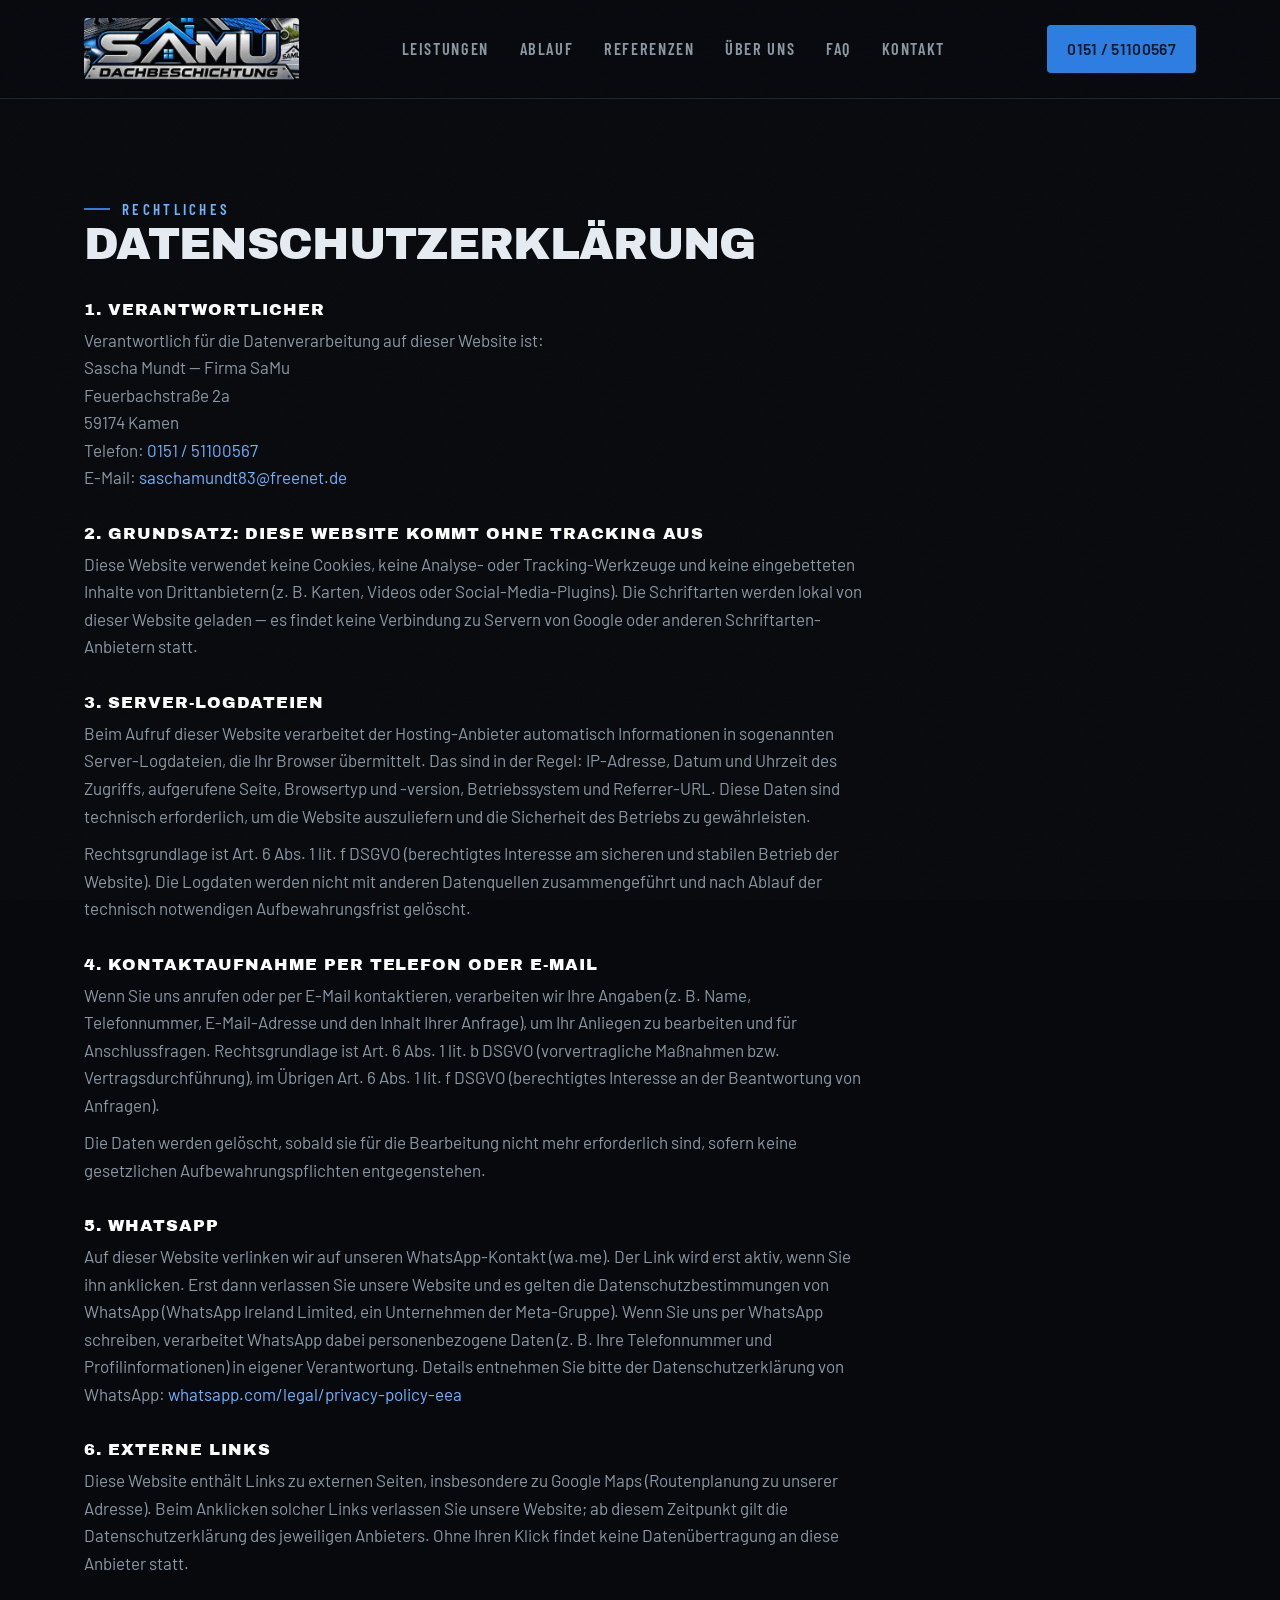
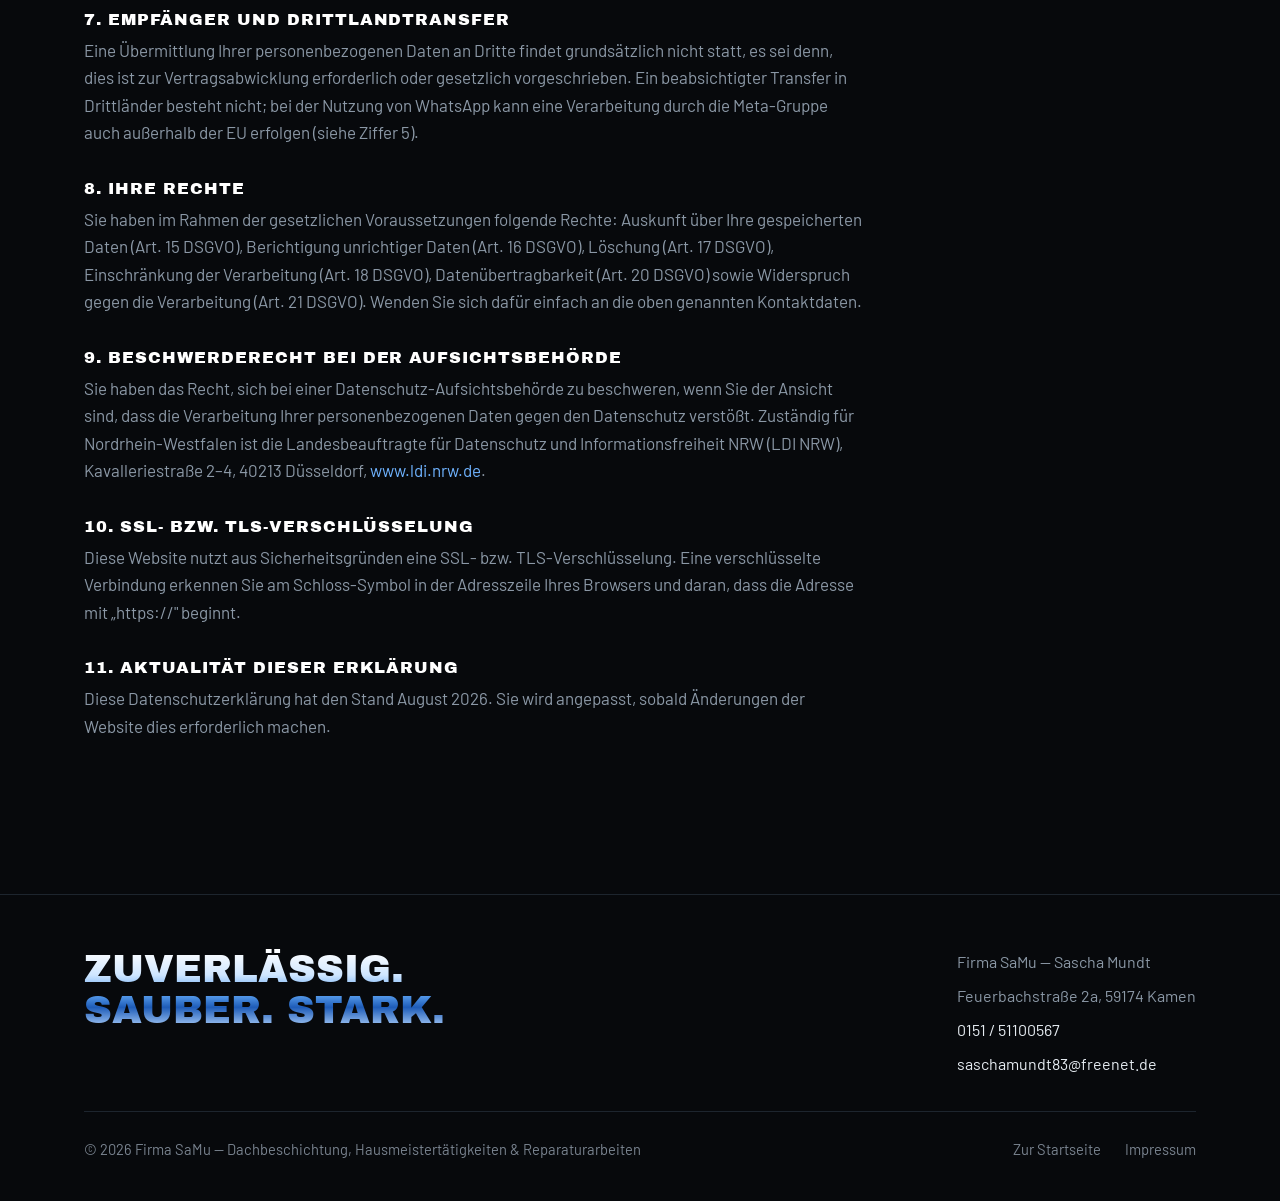
<file: site/datenschutz.html>
<!DOCTYPE html>
<html lang="de">
<head>
<meta charset="UTF-8">
<meta name="viewport" content="width=device-width, initial-scale=1.0">
<title>Datenschutzerklärung | SaMu Dachbeschichtung</title>
<meta name="description" content="Datenschutzerklärung der Firma SaMu — Sascha Mundt, Kamen. Diese Website kommt ohne Cookies und Tracking aus; Schriftarten werden lokal geladen.">
<meta name="theme-color" content="#07090c">
<link rel="canonical" href="https://www.sa-mu.de/datenschutz.html">
<link rel="icon" type="image/png" sizes="32x32" href="assets/img/favicon-32.png">
<link rel="apple-touch-icon" href="assets/img/apple-touch-icon.png">
<link rel="preload" href="assets/fonts/archivo-black-400.woff2" as="font" type="font/woff2" crossorigin>
<link rel="preload" href="assets/fonts/barlow-400.woff2" as="font" type="font/woff2" crossorigin>
<link rel="stylesheet" href="styles.css">
</head>
<body>

<a class="skip-link" href="#main">Zum Inhalt springen</a>

<header class="site-header stuck" id="header">
  <nav class="nav" aria-label="Hauptnavigation">
    <a href="index.html" class="brand" aria-label="SaMu Dachbeschichtung — zur Startseite">
      <img src="assets/img/logo-header.webp" alt="SaMu Dachbeschichtung, Hausmeistertätigkeiten &amp; Reparaturarbeiten" width="500" height="144">
    </a>

    <ul class="nav-links" id="navLinks">
      <li><a href="index.html#leistungen">Leistungen</a></li>
      <li><a href="index.html#ablauf">Ablauf</a></li>
      <li><a href="index.html#referenzen">Referenzen</a></li>
      <li><a href="index.html#ueber-uns">Über uns</a></li>
      <li><a href="index.html#faq">FAQ</a></li>
      <li><a href="index.html#kontakt">Kontakt</a></li>
    </ul>

    <a href="tel:+4915151100567" class="nav-phone">0151 / 51100567</a>

    <button class="nav-toggle" id="navToggle" aria-label="Menü öffnen" aria-expanded="false" aria-controls="navLinks">
      <span></span><span></span><span></span>
    </button>
  </nav>
</header>

<main id="main">
  <section class="section" style="padding-top: clamp(130px, 15vw, 190px);">
    <div class="container">
      <div class="legal">
        <span class="label">Rechtliches</span>
        <h1>Datenschutzerklärung</h1>

        <h2>1. Verantwortlicher</h2>
        <p>
          Verantwortlich für die Datenverarbeitung auf dieser Website ist:<br>
          Sascha Mundt — Firma SaMu<br>
          Feuerbachstraße 2a<br>
          59174 Kamen<br>
          Telefon: <a href="tel:+4915151100567">0151 / 51100567</a><br>
          E-Mail: <a href="mailto:saschamundt83@freenet.de">saschamundt83@freenet.de</a>
        </p>

        <h2>2. Grundsatz: Diese Website kommt ohne Tracking aus</h2>
        <p>
          Diese Website verwendet keine Cookies, keine Analyse- oder Tracking-Werkzeuge und keine
          eingebetteten Inhalte von Drittanbietern (z.&nbsp;B. Karten, Videos oder Social-Media-Plugins).
          Die Schriftarten werden lokal von dieser Website geladen — es findet keine Verbindung zu
          Servern von Google oder anderen Schriftarten-Anbietern statt.
        </p>

        <h2>3. Server-Logdateien</h2>
        <p>
          Beim Aufruf dieser Website verarbeitet der Hosting-Anbieter automatisch Informationen in
          sogenannten Server-Logdateien, die Ihr Browser übermittelt. Das sind in der Regel:
          IP-Adresse, Datum und Uhrzeit des Zugriffs, aufgerufene Seite, Browsertyp und -version,
          Betriebssystem und Referrer-URL. Diese Daten sind technisch erforderlich, um die Website
          auszuliefern und die Sicherheit des Betriebs zu gewährleisten.
        </p>
        <p>
          Rechtsgrundlage ist Art. 6 Abs. 1 lit. f DSGVO (berechtigtes Interesse am sicheren und
          stabilen Betrieb der Website). Die Logdaten werden nicht mit anderen Datenquellen
          zusammengeführt und nach Ablauf der technisch notwendigen Aufbewahrungsfrist gelöscht.
        </p>

        <h2>4. Kontaktaufnahme per Telefon oder E-Mail</h2>
        <p>
          Wenn Sie uns anrufen oder per E-Mail kontaktieren, verarbeiten wir Ihre Angaben
          (z.&nbsp;B. Name, Telefonnummer, E-Mail-Adresse und den Inhalt Ihrer Anfrage), um Ihr
          Anliegen zu bearbeiten und für Anschlussfragen. Rechtsgrundlage ist Art. 6 Abs. 1 lit. b
          DSGVO (vorvertragliche Maßnahmen bzw. Vertragsdurchführung), im Übrigen Art. 6 Abs. 1
          lit. f DSGVO (berechtigtes Interesse an der Beantwortung von Anfragen).
        </p>
        <p>
          Die Daten werden gelöscht, sobald sie für die Bearbeitung nicht mehr erforderlich sind,
          sofern keine gesetzlichen Aufbewahrungspflichten entgegenstehen.
        </p>

        <h2>5. WhatsApp</h2>
        <p>
          Auf dieser Website verlinken wir auf unseren WhatsApp-Kontakt (wa.me). Der Link wird erst
          aktiv, wenn Sie ihn anklicken. Erst dann verlassen Sie unsere Website und es gelten die
          Datenschutzbestimmungen von WhatsApp (WhatsApp Ireland Limited, ein Unternehmen der
          Meta-Gruppe). Wenn Sie uns per WhatsApp schreiben, verarbeitet WhatsApp dabei
          personenbezogene Daten (z.&nbsp;B. Ihre Telefonnummer und Profilinformationen) in eigener
          Verantwortung. Details entnehmen Sie bitte der Datenschutzerklärung von WhatsApp:
          <a href="https://www.whatsapp.com/legal/privacy-policy-eea" target="_blank" rel="noopener">whatsapp.com/legal/privacy-policy-eea</a>
        </p>

        <h2>6. Externe Links</h2>
        <p>
          Diese Website enthält Links zu externen Seiten, insbesondere zu Google Maps
          (Routenplanung zu unserer Adresse). Beim Anklicken solcher Links verlassen Sie unsere
          Website; ab diesem Zeitpunkt gilt die Datenschutzerklärung des jeweiligen Anbieters.
          Ohne Ihren Klick findet keine Datenübertragung an diese Anbieter statt.
        </p>

        <h2>7. Empfänger und Drittlandtransfer</h2>
        <p>
          Eine Übermittlung Ihrer personenbezogenen Daten an Dritte findet grundsätzlich nicht
          statt, es sei denn, dies ist zur Vertragsabwicklung erforderlich oder gesetzlich
          vorgeschrieben. Ein beabsichtigter Transfer in Drittländer besteht nicht; bei der Nutzung
          von WhatsApp kann eine Verarbeitung durch die Meta-Gruppe auch außerhalb der EU
          erfolgen (siehe Ziffer 5).
        </p>

        <h2>8. Ihre Rechte</h2>
        <p>
          Sie haben im Rahmen der gesetzlichen Voraussetzungen folgende Rechte:
          Auskunft über Ihre gespeicherten Daten (Art. 15 DSGVO),
          Berichtigung unrichtiger Daten (Art. 16 DSGVO),
          Löschung (Art. 17 DSGVO),
          Einschränkung der Verarbeitung (Art. 18 DSGVO),
          Datenübertragbarkeit (Art. 20 DSGVO) sowie
          Widerspruch gegen die Verarbeitung (Art. 21 DSGVO).
          Wenden Sie sich dafür einfach an die oben genannten Kontaktdaten.
        </p>

        <h2>9. Beschwerderecht bei der Aufsichtsbehörde</h2>
        <p>
          Sie haben das Recht, sich bei einer Datenschutz-Aufsichtsbehörde zu beschweren, wenn Sie
          der Ansicht sind, dass die Verarbeitung Ihrer personenbezogenen Daten gegen den
          Datenschutz verstößt. Zuständig für Nordrhein-Westfalen ist die Landesbeauftragte für
          Datenschutz und Informationsfreiheit NRW (LDI NRW), Kavalleriestraße 2–4,
          40213 Düsseldorf, <a href="https://www.ldi.nrw.de" target="_blank" rel="noopener">www.ldi.nrw.de</a>.
        </p>

        <h2>10. SSL- bzw. TLS-Verschlüsselung</h2>
        <p>
          Diese Website nutzt aus Sicherheitsgründen eine SSL- bzw. TLS-Verschlüsselung. Eine
          verschlüsselte Verbindung erkennen Sie am Schloss-Symbol in der Adresszeile Ihres
          Browsers und daran, dass die Adresse mit „https://" beginnt.
        </p>

        <h2>11. Aktualität dieser Erklärung</h2>
        <p>
          Diese Datenschutzerklärung hat den Stand August 2026. Sie wird angepasst, sobald Änderungen
          der Website dies erforderlich machen.
        </p>
      </div>
    </div>
  </section>
</main>

<footer class="site-footer">
  <div class="container">
    <div class="footer-top">
      <div class="footer-slogan metal">Zuverlässig.<br>Sauber. Stark.</div>

      <div class="footer-contact">
        <span>Firma SaMu — Sascha Mundt</span>
        <span>Feuerbachstraße 2a, 59174 Kamen</span>
        <a href="tel:+4915151100567">0151 / 51100567</a>
        <a href="mailto:saschamundt83@freenet.de">saschamundt83@freenet.de</a>
      </div>
    </div>

    <div class="footer-bottom">
      <span>&copy; <span id="year"></span> Firma SaMu — Dachbeschichtung, Hausmeistertätigkeiten &amp; Reparaturarbeiten</span>
      <span class="footer-links">
        <a href="index.html">Zur Startseite</a>
        <a href="impressum.html">Impressum</a>
      </span>
    </div>
  </div>
</footer>

<div class="callbar">
  <a href="tel:+4915151100567" class="callbar-btn callbar-call">
    <svg width="18" height="18" viewBox="0 0 24 24" fill="none" stroke="currentColor" stroke-width="2" stroke-linecap="round" stroke-linejoin="round" aria-hidden="true"><path d="M22 16.92v3a2 2 0 0 1-2.18 2 19.79 19.79 0 0 1-8.63-3.07 19.5 19.5 0 0 1-6-6 19.79 19.79 0 0 1-3.07-8.67A2 2 0 0 1 4.11 2h3a2 2 0 0 1 2 1.72c.13.96.36 1.9.7 2.81a2 2 0 0 1-.45 2.11L8.09 9.91a16 16 0 0 0 6 6l1.27-1.27a2 2 0 0 1 2.11-.45c.9.34 1.85.57 2.81.7A2 2 0 0 1 22 16.92z"/></svg>
    Anrufen
  </a>
  <a href="https://wa.me/4915151100567?text=Hallo%20Herr%20Mundt%2C%20ich%20h%C3%A4tte%20gern%20eine%20Einsch%C3%A4tzung.%20Anbei%20ein%20Foto." target="_blank" rel="noopener" class="callbar-btn callbar-whatsapp">
    <svg width="18" height="18" viewBox="0 0 24 24" fill="currentColor" aria-hidden="true"><path d="M12.04 2C6.58 2 2.13 6.45 2.13 11.91c0 1.75.46 3.45 1.32 4.95L2 22l5.25-1.38a9.9 9.9 0 0 0 4.79 1.22h.01c5.46 0 9.91-4.45 9.91-9.91 0-2.65-1.03-5.14-2.9-7.01A9.82 9.82 0 0 0 12.04 2zm0 18.13h-.01a8.23 8.23 0 0 1-4.19-1.15l-.3-.18-3.12.82.83-3.04-.2-.31a8.22 8.22 0 0 1-1.26-4.36c0-4.54 3.7-8.23 8.25-8.23a8.19 8.19 0 0 1 5.82 2.42 8.18 8.18 0 0 1 2.41 5.82c0 4.54-3.7 8.21-8.23 8.21zm4.52-6.16c-.25-.12-1.47-.72-1.69-.81-.23-.08-.39-.12-.56.13-.16.24-.64.8-.78.97-.15.16-.29.18-.54.06-.25-.13-1.05-.39-1.99-1.23-.74-.66-1.23-1.47-1.38-1.72-.14-.25-.01-.38.11-.5.11-.11.25-.29.37-.44.13-.15.17-.25.25-.42.08-.16.04-.31-.02-.43-.06-.13-.56-1.35-.77-1.84-.2-.49-.4-.42-.55-.43h-.47c-.16 0-.43.06-.65.31-.22.25-.85.83-.85 2.03s.87 2.35.99 2.51c.12.16 1.71 2.61 4.14 3.66.58.25 1.03.4 1.38.51.58.19 1.11.16 1.53.1.47-.07 1.44-.59 1.64-1.16.2-.57.2-1.05.14-1.16-.06-.1-.22-.16-.47-.28z"/></svg>
    WhatsApp
  </a>
</div>

<script src="script.js"></script>
</body>
</html>
</file>
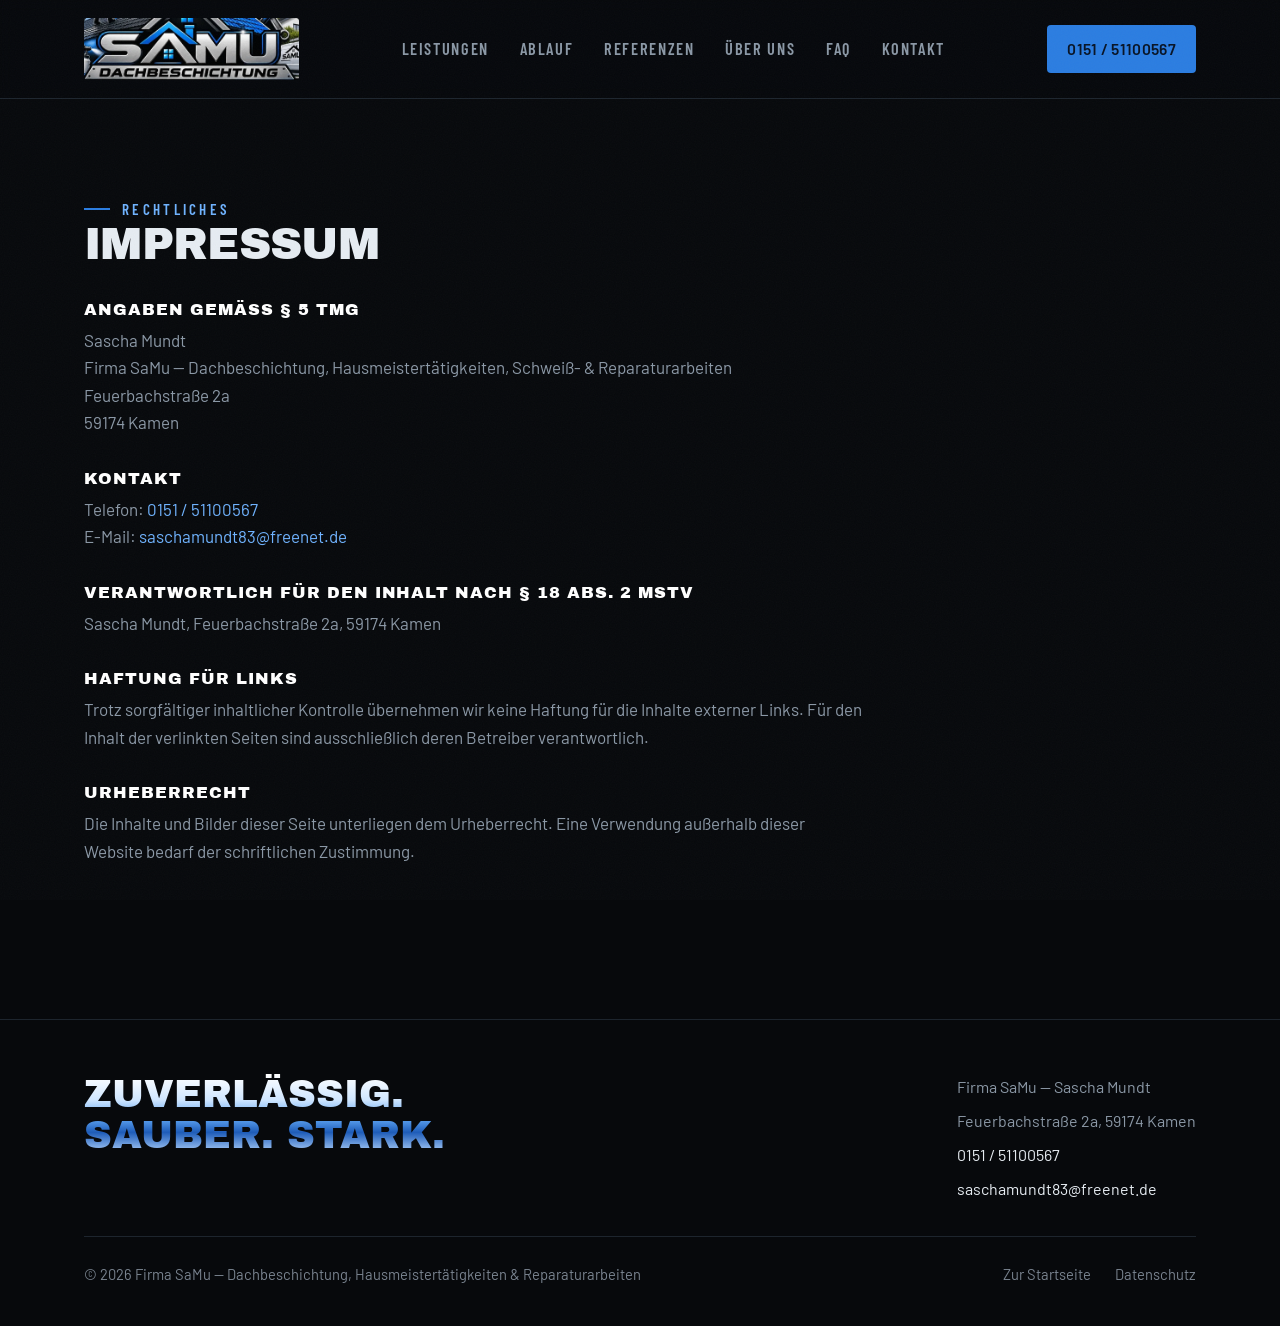
<file: site/impressum.html>
<!DOCTYPE html>
<html lang="de">
<head>
<meta charset="UTF-8">
<meta name="viewport" content="width=device-width, initial-scale=1.0">
<title>Impressum | SaMu Dachbeschichtung</title>
<meta name="description" content="Impressum der Firma SaMu — Sascha Mundt, Dachbeschichtung, Hausmeistertätigkeiten, Schweiß- und Reparaturarbeiten, Feuerbachstraße 2a, 59174 Kamen.">
<meta name="theme-color" content="#07090c">
<link rel="canonical" href="https://www.sa-mu.de/impressum.html">
<link rel="icon" type="image/png" sizes="32x32" href="assets/img/favicon-32.png">
<link rel="apple-touch-icon" href="assets/img/apple-touch-icon.png">
<link rel="preload" href="assets/fonts/archivo-black-400.woff2" as="font" type="font/woff2" crossorigin>
<link rel="preload" href="assets/fonts/barlow-400.woff2" as="font" type="font/woff2" crossorigin>
<link rel="stylesheet" href="styles.css">
</head>
<body>

<a class="skip-link" href="#main">Zum Inhalt springen</a>

<header class="site-header stuck" id="header">
  <nav class="nav" aria-label="Hauptnavigation">
    <a href="index.html" class="brand" aria-label="SaMu Dachbeschichtung — zur Startseite">
      <img src="assets/img/logo-header.webp" alt="SaMu Dachbeschichtung, Hausmeistertätigkeiten &amp; Reparaturarbeiten" width="500" height="144">
    </a>

    <ul class="nav-links" id="navLinks">
      <li><a href="index.html#leistungen">Leistungen</a></li>
      <li><a href="index.html#ablauf">Ablauf</a></li>
      <li><a href="index.html#referenzen">Referenzen</a></li>
      <li><a href="index.html#ueber-uns">Über uns</a></li>
      <li><a href="index.html#faq">FAQ</a></li>
      <li><a href="index.html#kontakt">Kontakt</a></li>
    </ul>

    <a href="tel:+4915151100567" class="nav-phone">0151 / 51100567</a>

    <button class="nav-toggle" id="navToggle" aria-label="Menü öffnen" aria-expanded="false" aria-controls="navLinks">
      <span></span><span></span><span></span>
    </button>
  </nav>
</header>

<main id="main">
  <section class="section" style="padding-top: clamp(130px, 15vw, 190px);">
    <div class="container">
      <div class="legal">
        <span class="label">Rechtliches</span>
        <h1>Impressum</h1>

        <h2>Angaben gemäß § 5 TMG</h2>
        <p>
          Sascha Mundt<br>
          Firma SaMu — Dachbeschichtung, Hausmeistertätigkeiten, Schweiß- &amp; Reparaturarbeiten<br>
          Feuerbachstraße 2a<br>
          59174 Kamen
        </p>

        <h2>Kontakt</h2>
        <p>
          Telefon: <a href="tel:+4915151100567">0151 / 51100567</a><br>
          E-Mail: <a href="mailto:saschamundt83@freenet.de">saschamundt83@freenet.de</a>
        </p>

        <!-- USt-IdNr. (§ 27a UStG) ist Pflicht, SOFERN dem Betrieb eine
             erteilt wurde — dann hier als <h2>+<p> ergänzen. Kleinunternehmer
             ohne USt-IdNr. brauchen diesen Abschnitt nicht. Steuernummer ist
             im Impressum nicht erforderlich. Bei Eintrag in der Handwerksrolle
             (Handwerkskammer Dortmund) Kammer + Nummer hier ergänzen. -->

        <h2>Verantwortlich für den Inhalt nach § 18 Abs. 2 MStV</h2>
        <p>Sascha Mundt, Feuerbachstraße 2a, 59174 Kamen</p>

        <h2>Haftung für Links</h2>
        <p>
          Trotz sorgfältiger inhaltlicher Kontrolle übernehmen wir keine Haftung für die Inhalte externer Links.
          Für den Inhalt der verlinkten Seiten sind ausschließlich deren Betreiber verantwortlich.
        </p>

        <h2>Urheberrecht</h2>
        <p>
          Die Inhalte und Bilder dieser Seite unterliegen dem Urheberrecht. Eine Verwendung außerhalb dieser
          Website bedarf der schriftlichen Zustimmung.
        </p>
      </div>
    </div>
  </section>
</main>

<footer class="site-footer">
  <div class="container">
    <div class="footer-top">
      <div class="footer-slogan metal">Zuverlässig.<br>Sauber. Stark.</div>

      <div class="footer-contact">
        <span>Firma SaMu — Sascha Mundt</span>
        <span>Feuerbachstraße 2a, 59174 Kamen</span>
        <a href="tel:+4915151100567">0151 / 51100567</a>
        <a href="mailto:saschamundt83@freenet.de">saschamundt83@freenet.de</a>
      </div>
    </div>

    <div class="footer-bottom">
      <span>&copy; <span id="year"></span> Firma SaMu — Dachbeschichtung, Hausmeistertätigkeiten &amp; Reparaturarbeiten</span>
      <span class="footer-links">
        <a href="index.html">Zur Startseite</a>
        <a href="datenschutz.html">Datenschutz</a>
      </span>
    </div>
  </div>
</footer>

<div class="callbar">
  <a href="tel:+4915151100567" class="callbar-btn callbar-call">
    <svg width="18" height="18" viewBox="0 0 24 24" fill="none" stroke="currentColor" stroke-width="2" stroke-linecap="round" stroke-linejoin="round" aria-hidden="true"><path d="M22 16.92v3a2 2 0 0 1-2.18 2 19.79 19.79 0 0 1-8.63-3.07 19.5 19.5 0 0 1-6-6 19.79 19.79 0 0 1-3.07-8.67A2 2 0 0 1 4.11 2h3a2 2 0 0 1 2 1.72c.13.96.36 1.9.7 2.81a2 2 0 0 1-.45 2.11L8.09 9.91a16 16 0 0 0 6 6l1.27-1.27a2 2 0 0 1 2.11-.45c.9.34 1.85.57 2.81.7A2 2 0 0 1 22 16.92z"/></svg>
    Anrufen
  </a>
  <a href="https://wa.me/4915151100567?text=Hallo%20Herr%20Mundt%2C%20ich%20h%C3%A4tte%20gern%20eine%20Einsch%C3%A4tzung.%20Anbei%20ein%20Foto." target="_blank" rel="noopener" class="callbar-btn callbar-whatsapp">
    <svg width="18" height="18" viewBox="0 0 24 24" fill="currentColor" aria-hidden="true"><path d="M12.04 2C6.58 2 2.13 6.45 2.13 11.91c0 1.75.46 3.45 1.32 4.95L2 22l5.25-1.38a9.9 9.9 0 0 0 4.79 1.22h.01c5.46 0 9.91-4.45 9.91-9.91 0-2.65-1.03-5.14-2.9-7.01A9.82 9.82 0 0 0 12.04 2zm0 18.13h-.01a8.23 8.23 0 0 1-4.19-1.15l-.3-.18-3.12.82.83-3.04-.2-.31a8.22 8.22 0 0 1-1.26-4.36c0-4.54 3.7-8.23 8.25-8.23a8.19 8.19 0 0 1 5.82 2.42 8.18 8.18 0 0 1 2.41 5.82c0 4.54-3.7 8.21-8.23 8.21zm4.52-6.16c-.25-.12-1.47-.72-1.69-.81-.23-.08-.39-.12-.56.13-.16.24-.64.8-.78.97-.15.16-.29.18-.54.06-.25-.13-1.05-.39-1.99-1.23-.74-.66-1.23-1.47-1.38-1.72-.14-.25-.01-.38.11-.5.11-.11.25-.29.37-.44.13-.15.17-.25.25-.42.08-.16.04-.31-.02-.43-.06-.13-.56-1.35-.77-1.84-.2-.49-.4-.42-.55-.43h-.47c-.16 0-.43.06-.65.31-.22.25-.85.83-.85 2.03s.87 2.35.99 2.51c.12.16 1.71 2.61 4.14 3.66.58.25 1.03.4 1.38.51.58.19 1.11.16 1.53.1.47-.07 1.44-.59 1.64-1.16.2-.57.2-1.05.14-1.16-.06-.1-.22-.16-.47-.28z"/></svg>
    WhatsApp
  </a>
</div>

<script src="script.js"></script>
</body>
</html>
</file>
<file: site/styles.css>
/* ============================================
   SaMu — Dachbeschichtung & Hausmeisterservice
   Dark-committed brand design (Anthrazit & SaMu-Markenblau)
   ============================================ */

/* Fonts are served from this domain, not from Google's servers: loading them
   from fonts.gstatic.com would send every visitor's IP address to Google. */

@font-face {
  font-family: "Archivo Black";
  font-style: normal;
  font-weight: 400;
  font-display: swap;
  src: url("assets/fonts/archivo-black-400.woff2") format("woff2");
}

@font-face {
  font-family: "Barlow";
  font-style: normal;
  font-weight: 400;
  font-display: swap;
  src: url("assets/fonts/barlow-400.woff2") format("woff2");
}

@font-face {
  font-family: "Barlow";
  font-style: normal;
  font-weight: 500;
  font-display: swap;
  src: url("assets/fonts/barlow-500.woff2") format("woff2");
}

@font-face {
  font-family: "Barlow";
  font-style: normal;
  font-weight: 600;
  font-display: swap;
  src: url("assets/fonts/barlow-600.woff2") format("woff2");
}

@font-face {
  font-family: "Barlow Condensed";
  font-style: normal;
  font-weight: 500;
  font-display: swap;
  src: url("assets/fonts/barlow-condensed-500.woff2") format("woff2");
}

@font-face {
  font-family: "Barlow Condensed";
  font-style: normal;
  font-weight: 600;
  font-display: swap;
  src: url("assets/fonts/barlow-condensed-600.woff2") format("woff2");
}

/* Die zweite Stimme der Seite: Newsreader Italic spricht die menschlichen
   Zeilen (Callback-Notiz, Zitat, Foto-Handschrift), Space Mono ist die
   Kreidemarkierung auf Bauplan und Zollstock (Nummern, Tags, Messdetails).
   Beide selbst gehostet — dieselbe DSGVO-Begründung wie oben. */
@font-face {
  font-family: "Newsreader";
  font-style: italic;
  font-weight: 400;
  font-display: swap;
  src: url("assets/fonts/newsreader-italic.woff2") format("woff2");
}

@font-face {
  font-family: "Space Mono";
  font-style: normal;
  font-weight: 400;
  font-display: swap;
  src: url("assets/fonts/space-mono-400.woff2") format("woff2");
}

@font-face {
  font-family: "Space Mono";
  font-style: normal;
  font-weight: 700;
  font-display: swap;
  src: url("assets/fonts/space-mono-700.woff2") format("woff2");
}

:root {
  color-scheme: dark;

  /* ================= Die Kante =================
     Auf einem Dach gibt es beim Beschichten genau eine interessante Stelle:
     die harte Linie, an der die tote, kalkig ausgewaschene Fläche in die
     frisch beschichtete übergeht. Diese Kante ist das Produkt — also ist sie
     hier das Gestaltungsprinzip.

     Die Seite trägt beim Scrollen ihre eigene Beschichtung auf: oben der
     verwitterte Zustand (warm, stumpf, der Akzent noch ein totes Graubraun),
     unten der beschichtete (kühl, tief, der Akzent lebendiges Blau).
     script.js interpoliert die folgenden Tokens zwischen beiden Sätzen.
     Die Werte hier sind der ENDzustand — ohne JS und bei reduzierter
     Bewegung steht die Seite fertig beschichtet da.
     ============================================= */

  /* Ground & panels */
  --ground: #07090c;
  --panel: #0e1318;
  --panel-2: #121820;
  --line: #1d252e;
  --line-bright: #2b3641;

  /* Steel neutrals (blue-biased, not pure grey) */
  --text: #e6ecf2;
  --text-muted: #8b98a6;
  /* ~5.2:1 auf --ground — die alte Stufe (#5d6975, ~3.5:1) riss WCAG AA fuer Kleintext */
  --text-dim: #79838f;

  /* Brand: SaMu-Markenblau aus Logo, Visitenkarte und Fahrzeug. Die dunkle
     Fläche ist das Anthrazit der frisch beschichteten Dächer — der Akzent
     ist das tiefe Blau der Beschichtung, in das die Wetter-Rampe in
     script.js hineinläuft (WEATHERED → COATED). */
  --spark: #2b7de1;
  --spark-bright: #6fb3ff;
  --spark-deep: #123f78;
  --spark-glow: rgba(43, 125, 225, 0.35);
  /* Dunkle Navy-Schrift auf den Blau-Flächen — HiVis-Kontrast wie auf der
     Baustelle, hält ~4,6:1 auf --spark und ~8,7:1 auf --spark-bright. */
  --on-spark: #081426;

  /* Der kalkige Ton der unbeschichteten Fläche. Nur die Beschichtungsfront
     der Überschrift greift darauf zu — der Rest kommt aus dem Ramp in JS. */
  --matte: #7e7367;

  /* Heißmetall (weißglühend → Eisblau → tiefes Markenblau): die
     Beschichtungsfront im Hero wischt diesen Verlauf frei, als läge die
     Zeile gerade erst unter dem Sprühstrahl. */
  --hotmetal: linear-gradient(180deg, #ffffff 0%, #cfe6ff 32%, #5ea4f2 55%, #1e5cb8 72%, #b9d9ff 100%);

  /* Abgedunkeltes WhatsApp-Grün der mobilen Callbar. Läuft wie --spark über
     die Wetter-Rampe in script.js (WEATHERED/COATED), damit die Sekundäraktion
     am Seitenanfang nicht die noch entsättigte Primäraktion überstrahlt.
     Der Wert hier ist der Endzustand. */
  --wa: #0d7d3f;

  --radius: 4px;
  --radius-lg: 14px;
  --max: 1200px;

  /* One shared "luxury" curve for every transition on the page */
  --lux: cubic-bezier(0.16, 1, 0.3, 1);

  /* Roof pitch angle — used for every diagonal on the page */
  --pitch: 2.6vw;
}

*, *::before, *::after { box-sizing: border-box; }

html {
  scroll-behavior: smooth;
  scroll-padding-top: 88px;
  -webkit-text-size-adjust: 100%;
}

body {
  margin: 0;
  background: var(--ground);
  color: var(--text);
  font-family: "Barlow", "Segoe UI", Arial, sans-serif;
  font-size: 17px;
  line-height: 1.62;
  overflow-x: hidden;
  -webkit-font-smoothing: antialiased;
}

img { max-width: 100%; display: block; }

/* Filmkorn über der ganzen Seite: lässt die Flächen fotografiert statt
   gerendert wirken. Statisch (kein Motion-Problem), Zeiger gehen durch,
   und es liegt bewusst auch über Lightbox und Header. Kein Blend-Mode:
   overlay zwang den Browser, die Korn-Ebene bei jeder Aktualisierung neu
   mit dem Seiteninhalt zu mischen — die etwas höhere Opacity trägt den
   Eindruck jetzt allein. */
body::after {
  content: "";
  position: fixed;
  inset: 0;
  z-index: 500;
  background-image: url("data:image/svg+xml;utf8,<svg xmlns='http://www.w3.org/2000/svg' width='160' height='160'><filter id='n'><feTurbulence type='fractalNoise' baseFrequency='0.85' numOctaves='2' stitchTiles='stitch'/></filter><rect width='100%25' height='100%25' filter='url(%23n)' opacity='0.55'/></svg>");
  opacity: 0.06;
  pointer-events: none;
}

/* Hintergrund-Aura: große, weiche Leuchtflecke hinter dem Inhalt. Die Farbe
   kommt aus --spark-glow und läuft damit über die Wetter-Rampe in script.js —
   oben (verwittert) fast unsichtbar, nach unten wächst das Leuchten mit der
   Beschichtung. Liegt bei z-index -1 und scheint nur dort durch, wo Sektionen
   keinen eigenen Grund haben; script.js versetzt die Flecke zusätzlich in
   drei Tiefen, damit sie unterschiedlich schnell mit dem Scroll driften. */
.bg-aura {
  position: fixed;
  inset: -14%;
  z-index: -1;
  pointer-events: none;
}

.bg-aura i {
  position: absolute;
  border-radius: 50%;
  background: radial-gradient(circle at 50% 50%, var(--spark-glow), rgba(43, 125, 225, 0) 62%);
}

.bg-aura .a1 { width: 58vmax; height: 58vmax; top: -10%; right: -12%; opacity: 0.6; }
.bg-aura .a2 { width: 44vmax; height: 44vmax; top: 36%; left: -13%; opacity: 0.45; }
.bg-aura .a3 { width: 50vmax; height: 50vmax; bottom: -16%; left: 26%; opacity: 0.35; }

a { color: inherit; }

/* Kein 300-ms-Doppel-Tap-Zoom auf interaktiven Flächen, und der Tap-Blitz
   bekommt einen warmen Markenton statt dem System-Grau. */
a, button, [role="button"] {
  touch-action: manipulation;
  -webkit-tap-highlight-color: rgba(43, 125, 225, 0.2);
}

::selection { background: var(--spark); color: var(--on-spark); }

:focus-visible {
  outline: 2px solid var(--spark-bright);
  outline-offset: 3px;
  border-radius: 2px;
}

/* Skip-Link: unsichtbar, bis er per Tastatur Fokus bekommt */
.skip-link {
  position: fixed;
  top: 10px;
  left: 10px;
  z-index: 400;
  background: var(--spark);
  color: var(--on-spark);
  padding: 12px 20px;
  border-radius: var(--radius);
  font-weight: 600;
  text-decoration: none;
  transform: translateY(-300%);
  transition: transform 0.25s var(--lux);
}

.skip-link:focus-visible {
  transform: translateY(0);
}

.container {
  width: 100%;
  max-width: var(--max);
  margin: 0 auto;
  padding: 0 clamp(20px, 5vw, 44px);
}

/* ---------- Typography system ---------- */

h1, h2, h3 {
  font-family: "Archivo Black", "Arial Black", sans-serif;
  font-weight: 400;
  line-height: 1.04;
  letter-spacing: -0.015em;
  text-wrap: balance;
  margin: 0;
}

.label {
  font-family: "Barlow Condensed", "Arial Narrow", sans-serif;
  font-weight: 600;
  font-size: 0.94rem;
  letter-spacing: 0.22em;
  text-transform: uppercase;
  color: var(--spark-bright);
  display: inline-flex;
  align-items: center;
  gap: 12px;
}

.label::before {
  content: "";
  width: 26px;
  height: 2px;
  background: var(--spark);
  flex-shrink: 0;
}

.metal {
  background: var(--hotmetal);
  -webkit-background-clip: text;
  background-clip: text;
  color: transparent;
  -webkit-text-fill-color: transparent;
}

/* ---------- Scroll progress ---------- */

.progress {
  position: fixed;
  top: 0;
  left: 0;
  height: 3px;
  width: 100%;
  transform: scaleX(0);
  transform-origin: 0 50%;
  background: linear-gradient(90deg, var(--spark-deep), var(--spark), var(--spark-bright));
  z-index: 200;
  will-change: transform;
}

/* ---------- Header ---------- */

.site-header {
  position: fixed;
  top: 0;
  left: 0;
  right: 0;
  z-index: 120;
  transition: background 0.35s ease, border-color 0.35s ease, backdrop-filter 0.35s ease;
  border-bottom: 1px solid transparent;
}

.site-header.stuck {
  /* Weniger Blur (14 → 6 px) und dafür opakerer Grund: backdrop-filter ist
     teuer, das leicht dunklere Panel trägt die Absetzung optisch mit. */
  background: rgba(7, 9, 12, 0.92);
  backdrop-filter: blur(6px) saturate(140%);
  border-bottom-color: var(--line);
}

.nav {
  max-width: var(--max);
  margin: 0 auto;
  padding: 18px clamp(20px, 5vw, 44px);
  display: flex;
  align-items: center;
  justify-content: space-between;
  gap: 24px;
}

.brand {
  display: block;
  line-height: 0;
  flex-shrink: 0;
  border-radius: 3px;
  overflow: hidden;
}

.brand img {
  height: clamp(42px, 5vw, 62px);
  width: auto;
  transition: opacity 0.25s;
}

.brand:hover img { opacity: 0.86; }

.nav-links {
  display: flex;
  align-items: center;
  gap: clamp(18px, 2.4vw, 34px);
  list-style: none;
  margin: 0;
  padding: 0;
}

.nav-links a {
  font-family: "Barlow Condensed", sans-serif;
  font-size: 1.02rem;
  font-weight: 600;
  letter-spacing: 0.1em;
  text-transform: uppercase;
  color: var(--text-muted);
  text-decoration: none;
  position: relative;
  /* "Über uns" brach sonst knapp oberhalb des Mobil-Umbruchs in zwei Zeilen. */
  white-space: nowrap;
  padding: 4px 0;
  transition: color 0.25s;
}

.nav-links a::after {
  content: "";
  position: absolute;
  left: 0;
  bottom: 0;
  height: 2px;
  width: 100%;
  background: var(--spark);
  transform: scaleX(0);
  transform-origin: 100% 50%;
  transition: transform 0.4s var(--lux);
}

.nav-call { display: none; }

.nav-links a:hover { color: #fff; }
.nav-links a:hover::after,
.nav-links a.active::after { transform: scaleX(1); transform-origin: 0 50%; }
.nav-links a.active { color: #fff; }

.nav-phone {
  display: inline-flex;
  align-items: center;
  gap: 9px;
  background: var(--spark);
  color: var(--on-spark);
  padding: 11px 20px;
  border-radius: var(--radius);
  text-decoration: none;
  font-weight: 600;
  font-size: 0.98rem;
  letter-spacing: 0.02em;
  white-space: nowrap;
  transition: background 0.25s, box-shadow 0.25s, transform 0.25s;
}

.nav-phone:hover {
  background: var(--spark-bright);
  box-shadow: 0 10px 30px var(--spark-glow);
  transform: translateY(-1px);
}

.nav-toggle {
  display: none;
  width: 44px;
  height: 44px;
  border: 1px solid var(--line-bright);
  background: rgba(255, 255, 255, 0.03);
  border-radius: var(--radius);
  cursor: pointer;
  padding: 0;
  position: relative;
}

.nav-toggle span {
  position: absolute;
  left: 12px;
  right: 12px;
  height: 2px;
  background: #fff;
  transition: transform 0.3s, opacity 0.2s;
}

.nav-toggle span:nth-child(1) { top: 15px; }
.nav-toggle span:nth-child(2) { top: 21px; }
.nav-toggle span:nth-child(3) { top: 27px; }

.nav-toggle[aria-expanded="true"] span:nth-child(1) { transform: translateY(6px) rotate(45deg); }
.nav-toggle[aria-expanded="true"] span:nth-child(2) { opacity: 0; }
.nav-toggle[aria-expanded="true"] span:nth-child(3) { transform: translateY(-6px) rotate(-45deg); }

/* ---------- Hero ---------- */

.hero {
  position: relative;
  min-height: 100svh;
  display: flex;
  align-items: center;
  overflow: hidden;
  padding: 140px 0 120px;
}

.hero-media {
  position: absolute;
  inset: -12% 0 -12% 0;
  background-position: center 30%;
  background-size: cover;
  background-repeat: no-repeat;
  z-index: 0;
  /* Scroll parallax comes from GSAP (script.js); the slow breathing zoom lives
     in the kenburns keyframes. The individual `scale` property and GSAP's
     `transform` compose, so the two never fight over one property. Kein
     dauerhaftes will-change: die Ebene pausiert ohnehin, sobald der Hero
     aus dem Viewport ist (.offscreen unten). */
  animation: kenburns 26s ease-in-out infinite alternate;
}

@keyframes kenburns {
  from { scale: 1.05; }
  to { scale: 1.16; }
}

/* Warmes Arbeitslicht, das durch den Hero driftet */
.hero-glow {
  position: absolute;
  z-index: 1;
  width: 62vw;
  height: 62vw;
  left: -18vw;
  bottom: -28vw;
  background: radial-gradient(closest-side, rgba(43, 125, 225, 0.26), transparent 70%);
  filter: blur(46px);
  animation: glowDrift 14s ease-in-out infinite alternate;
  pointer-events: none;
}

@keyframes glowDrift {
  from { transform: translate3d(0, 0, 0); }
  to { transform: translate3d(7vw, -4vw, 0); }
}

/* Endlosanimationen ruhen, sobald der Hero aus dem Viewport ist —
   ein IntersectionObserver in script.js toggelt .offscreen. Deckt Kenburns,
   Lichtdrift und das wandernde Metallband der Überschrift ab (metalShift
   läuft sonst als background-position-Animation auf dem Compositor-feindlichen
   Repaint-Pfad, auch wenn niemand hinsieht). */
.hero.offscreen .hero-media,
.hero.offscreen .hero-glow,
.hero.offscreen h1 .line > span.metal {
  animation-play-state: paused;
}

/* Fine film grain — barely visible, but it is what makes the hero feel shot
   rather than rendered. Wie das Seitenkorn ohne Blend-Mode (Jank), die
   Opacity trägt den Eindruck allein. */
.hero-grain {
  position: absolute;
  inset: 0;
  z-index: 1;
  background-image: url("data:image/svg+xml;utf8,<svg xmlns='http://www.w3.org/2000/svg' width='160' height='160'><filter id='n'><feTurbulence type='fractalNoise' baseFrequency='0.85' numOctaves='2' stitchTiles='stitch'/></filter><rect width='100%25' height='100%25' filter='url(%23n)' opacity='0.55'/></svg>");
  opacity: 0.09;
  pointer-events: none;
}

.hero::before {
  content: "";
  position: absolute;
  inset: 0;
  z-index: 1;
  background:
    radial-gradient(115% 85% at 72% 26%, transparent 42%, rgba(7, 9, 12, 0.5) 100%),
    linear-gradient(105deg, rgba(7, 9, 12, 0.95) 0%, rgba(7, 9, 12, 0.74) 42%, rgba(7, 9, 12, 0.38) 100%),
    linear-gradient(180deg, rgba(7, 9, 12, 0.7) 0%, transparent 30%, rgba(7, 9, 12, 0.97) 100%);
}

/* Brand-blue pitch-line sweeping across the hero — the roof angle motif */
.hero::after {
  content: "";
  position: absolute;
  left: -5%;
  right: -5%;
  bottom: 16%;
  height: 1px;
  z-index: 2;
  background: linear-gradient(90deg, transparent, var(--spark) 35%, var(--spark-bright) 55%, transparent);
  opacity: 0.5;
  transform: rotate(-2.4deg);
}

.hero .container { position: relative; z-index: 3; }

/* Der Freisteller steht rechts an der Kante und laeuft unten aus dem Bild, als
   stuende er auf dem Dach, das die Sektion darunter zeigt. Er liegt ueber dem
   Hintergrundfoto, aber unter dem Text — Ueberschrift und Buttons behalten
   immer die Oberhand.
   Position und GSAP-Scrub sitzen auf der Huelle (.hero-figure-wrap), Filter
   und Maske auf dem Bild: der Scrub wuerde das mit drop-shadow und Maske
   versehene Bild sonst pro Frame neu rastern lassen. */
.hero-figure-wrap {
  position: absolute;
  right: -20px;
  bottom: 0;
  z-index: 1;
  /* Auch an der Breite gedeckelt: auf einem 1280er Schirm wuerde eine rein
     hoehenbezogene Figur so breit, dass sein Kopf in die Ueberschrift ragt. */
  height: min(74vh, 46vw, 660px);
  pointer-events: none;
}

.hero-figure {
  height: 100%;
  width: auto;
  filter: drop-shadow(-24px 18px 46px rgba(4, 6, 9, 0.75));
  /* Unten und an der angeschnittenen Armkante loest sich das Bild auf, statt
     als gerade Linie zu enden. */
  -webkit-mask-image:
    linear-gradient(180deg, #000 76%, transparent 99%),
    linear-gradient(90deg, transparent 0, #000 14%);
  -webkit-mask-composite: source-in;
  mask-image:
    linear-gradient(180deg, #000 76%, transparent 99%),
    linear-gradient(90deg, transparent 0, #000 14%);
  mask-composite: intersect;
}

.hero-inner {
  max-width: 940px;
  position: relative;
  z-index: 2;
}

/* Der Text muss vor dem Freisteller enden — eine Ueberschrift, durch die ein
   Kopf ragt, ist keine Komposition, sondern eine Kollision.
   Gedrosselt wird der Schriftgrad, NICHT die Spaltenbreite: .line traegt
   overflow:hidden fuer die Maskenanimation, eine schmalere Spalte wuerde das
   laengste Wort einfach abschneiden statt es umzubrechen. */
@media (min-width: 1241px) {
  .hero h1 { font-size: clamp(3.4rem, 6vw, 5.6rem); }
}

/* Darunter reicht der Platz nicht mehr fuer beides nebeneinander. Er tritt
   zurueck und wird zur Atmosphaere hinter dem Text. */
@media (max-width: 1240px) {
  .hero-figure-wrap {
    right: -12vw;
    height: min(60vh, 540px);
    opacity: 0.42;
  }
  .hero-figure {
    filter: drop-shadow(-16px 12px 34px rgba(4, 6, 9, 0.7)) saturate(0.7);
  }
}

@media (max-width: 760px) {
  .hero-figure-wrap { display: none; }
}

.hero h1 {
  font-size: clamp(2.3rem, 8.8vw, 7.2rem);
  margin: 22px 0 0;
  line-height: 0.94;
  letter-spacing: -0.035em;
  text-transform: uppercase;
}

.hero h1 .line { display: block; }

/* Masked line reveal: the mask stays, the rise itself is driven by GSAP
   (script.js). Without JS or with reduced motion the lines simply stand
   still — visible, nothing hidden. */
.hero h1 .line > span { display: block; }

/* Die Beschichtungsfront.
   Zwei Hintergrundebenen auf denselben Buchstaben: unten das Heißmetall,
   darüber eine stumpfe Deckschicht, die bei --coat hart abreisst. Wandert
   --coat von 0% auf 100%, laeuft eine harte Kante ueber die Schrift und
   laesst gluehendes Metall zurueck — genau die Kante, die auf dem Dach
   entsteht. script.js fuehrt sie.
   Default ist 100%: ohne JS steht die Zeile fertig beschichtet da. */
.hero h1 .line > span.metal {
  --coat: 100%;
  background-image:
    linear-gradient(96deg, transparent 0 var(--coat), var(--matte) var(--coat) 100%),
    var(--hotmetal);
  background-size: 100% 100%, 100% 220%;
  background-repeat: no-repeat;
  animation: metalShift 9s ease-in-out 1.8s infinite alternate;
}

/* metalShift verschiebt nur das Metallband, nicht die Deckschicht. */
@keyframes metalShift {
  from { background-position: 0 0, 50% 0%; }
  to { background-position: 0 0, 50% 100%; }
}

.hero h1 .accent {
  /* inline-block: der Marker-SVG darunter misst sich an der Wortbreite,
     nicht an der Zeilenbreite (die Spans sind sonst display:block). */
  display: inline-block;
  position: relative;
  color: var(--spark-bright);
  -webkit-text-fill-color: var(--spark-bright);
}

/* Filzstift-Strich unter "Stark.": script.js zieht ihn nach dem Auftritt
   per strokeDash nach (wie mit der Hand unterstrichen). Der CSS-Default ist
   der fertige Strich — ohne JS und bei reduzierter Bewegung steht er da. */
.hero h1 .accent .stroke {
  position: absolute;
  left: -1%;
  bottom: -0.2em;
  width: 102%;
  height: 0.3em;
  overflow: visible;
}

.hero h1 .accent .stroke path {
  fill: none;
  /* Festes Markenblau, nicht der Token: der Hero liegt im verwitterten
     Bereich der Seite, dort ist --spark noch ein unsichtbar dunkles
     Graubraun. Die Beschichtungsfront ist ueber dieser Zeile aber schon
     durch — der Strich ist ihre blaue Markierung. */
  stroke: #6fb3ff;
  stroke-width: 5;
  stroke-linecap: round;
  opacity: 0.92;
}

.hero-lead {
  max-width: 620px;
  margin: 30px 0 0;
  font-size: clamp(1.05rem, 1.5vw, 1.22rem);
  color: var(--text-muted);
}

.hero-lead strong { color: var(--text); font-weight: 600; }

.hero-actions {
  display: flex;
  flex-wrap: wrap;
  gap: 14px;
  margin-top: 38px;
}

.btn {
  display: inline-flex;
  align-items: center;
  gap: 11px;
  padding: 16px 30px;
  border-radius: var(--radius);
  font-family: "Barlow Condensed", sans-serif;
  font-size: 1.1rem;
  font-weight: 600;
  letter-spacing: 0.11em;
  text-transform: uppercase;
  text-decoration: none;
  border: 1px solid transparent;
  cursor: pointer;
  position: relative;
  overflow: hidden;
  transition: transform 0.3s var(--lux), box-shadow 0.3s, background 0.3s, border-color 0.3s, color 0.3s;
}

.btn-primary {
  background: var(--spark);
  color: var(--on-spark);
  box-shadow: 0 14px 34px -12px var(--spark-glow);
}

/* Glanzstreifen, der beim Hover durch den Button wandert */
.btn-primary::after {
  content: "";
  position: absolute;
  top: 0;
  left: -85%;
  width: 55%;
  height: 100%;
  background: linear-gradient(105deg, transparent, rgba(255, 255, 255, 0.38), transparent);
  transform: skewX(-18deg);
  transition: left 0.75s var(--lux);
  pointer-events: none;
}

.btn-primary:hover::after { left: 135%; }

.btn-primary:hover {
  background: var(--spark-bright);
  transform: translateY(-3px);
  box-shadow: 0 20px 44px -12px var(--spark-glow);
}

.btn-ghost {
  border-color: var(--line-bright);
  color: var(--text);
  background: rgba(255, 255, 255, 0.02);
}

.btn-ghost:hover {
  border-color: var(--spark);
  color: #fff;
  transform: translateY(-3px);
  background: rgba(43, 125, 225, 0.08);
}

.scroll-cue {
  position: absolute;
  left: 50%;
  bottom: 34px;
  transform: translateX(-50%);
  z-index: 4;
  font-family: "Barlow Condensed", sans-serif;
  font-size: 0.76rem;
  letter-spacing: 0.24em;
  text-transform: uppercase;
  color: var(--text-dim);
  display: flex;
  flex-direction: column;
  align-items: center;
  gap: 10px;
  text-decoration: none;
}

.scroll-cue .rail {
  width: 1px;
  height: 46px;
  background: linear-gradient(180deg, var(--spark), transparent);
  position: relative;
  overflow: hidden;
}

.scroll-cue .rail::after {
  content: "";
  position: absolute;
  top: -50%;
  left: 0;
  width: 100%;
  height: 50%;
  background: var(--spark-bright);
  animation: railRun 2.1s ease-in-out infinite;
}

@keyframes railRun {
  0% { top: -50%; }
  100% { top: 110%; }
}

/* ---------- Marquee strip ---------- */

/* Dunkel und zurückhaltend: Ghost-Outline-Worte, jedes zweite in Blau */
.strip {
  background: var(--panel);
  padding: 16px 0;
  overflow: hidden;
  position: relative;
  border-block: 1px solid var(--line);
}

/* Der durchlaufende Text würde sonst hart unter dem Pause-Button kleben —
   eine Blende am rechten Rand lässt ihn dort weich aus dem Bild laufen. */
.strip::after {
  content: "";
  position: absolute;
  top: 0;
  right: 0;
  bottom: 0;
  width: clamp(96px, 20vw, 150px);
  background: linear-gradient(90deg, transparent, var(--panel) 60%);
  pointer-events: none;
  z-index: 1;
}

/* Ohne JS läuft das Band als CSS-Animation. Mit JS übernimmt GSAP (script.js):
   die Animation wird abgeschaltet und durch einen Tween ersetzt, dessen Tempo
   an der Scroll-Geschwindigkeit hängt. Deshalb der .js-marquee-Schalter. */
.marquee {
  display: flex;
  width: max-content;
  animation: slide 38s linear infinite;
}

.marquee.js-marquee { animation: none; }

.marquee-group {
  display: flex;
  align-items: center;
  gap: 46px;
  padding-right: 46px;
  font-family: "Barlow Condensed", sans-serif;
  font-size: 1.12rem;
  font-weight: 600;
  letter-spacing: 0.22em;
  text-transform: uppercase;
  white-space: nowrap;
}

.marquee-group span {
  display: inline-flex;
  align-items: center;
  gap: 46px;
  color: transparent;
  -webkit-text-stroke: 1px rgba(139, 152, 166, 0.65);
}

.marquee-group span:nth-child(even) {
  color: var(--spark-bright);
  -webkit-text-stroke: 0;
}

.marquee-group span::after {
  content: "";
  width: 6px;
  height: 6px;
  background: var(--spark);
  transform: rotate(45deg);
}

@keyframes slide {
  from { transform: translateX(0); }
  to { transform: translateX(-50%); }
}

.strip:hover .marquee,
.strip.paused .marquee { animation-play-state: paused; }

/* Pause-Button für das Endlos-Band: Bewegung über 5 s neben Inhalt braucht
   einen per Tastatur erreichbaren Stopp, Hover allein reicht nicht. */
.marquee-pause {
  position: absolute;
  right: clamp(12px, 2.5vw, 28px);
  top: 50%;
  transform: translateY(-50%);
  z-index: 2;
  font-family: "Space Mono", ui-monospace, monospace;
  font-size: 0.72rem;
  letter-spacing: 0.16em;
  text-transform: uppercase;
  color: var(--text-dim);
  background: var(--panel);
  border: 1px solid var(--line-bright);
  border-radius: var(--radius);
  padding: 6px 12px;
  cursor: pointer;
  transition: color 0.25s, border-color 0.25s;
}

.marquee-pause:hover,
.marquee-pause[aria-pressed="true"] {
  color: var(--text);
  border-color: var(--spark);
}

/* ---------- Sections ---------- */

.section { padding: clamp(92px, 12vw, 160px) 0; position: relative; }

.section-panel {
  background: var(--panel);
  clip-path: polygon(0 var(--pitch), 100% 0, 100% calc(100% - var(--pitch)), 0 100%);
  margin-block: calc(var(--pitch) * -0.5);
  padding-block: clamp(118px, 13.5vw, 196px);
}

/* Panel-Kanten-Naht: die Schrägkante der Panels wird beim Reinscrollen
   eingeschweißt (script.js, Scrub) — der CSS-Default ist die fertige Naht,
   damit No-JS und Reduced-Motion sie komplett zeigen. Die Schrägung der
   Kante ist viewport-unabhängig konstant (Pitch steht in vw), deshalb
   reichen zwei feste Winkel; --seam-slope liest script.js für die Bahn
   des Schweißpunkts. */
.panel-seam {
  --seam-slope: 0.026;
  position: absolute;
  top: calc(var(--pitch) + 3px);
  left: 0;
  width: 100%;
  height: 0;
  transform: rotate(-1.4907deg);
  transform-origin: 0 0;
  pointer-events: none;
  z-index: 3;
}

@media (max-width: 860px) {
  .panel-seam { --seam-slope: 0.034; transform: rotate(-1.9475deg); }
}

.panel-seam .bead {
  display: block;
  height: 4px;
  margin-top: -2px;
  border-radius: 2px;
  background: linear-gradient(90deg, var(--spark-deep) 0%, var(--spark) 45%, var(--spark-bright) 100%);
  box-shadow: 0 0 10px rgba(111, 179, 255, 0.35), 0 0 3px rgba(111, 179, 255, 0.5);
  transform-origin: 0 50%;
}

.section-head {
  max-width: 720px;
  margin-bottom: clamp(46px, 6vw, 76px);
  position: relative;
}

/* Riesige Ghost-Nummer hinter jeder Sektion — Dramaturgie beim Scrollen */
.section-head[data-num]::before,
.about[data-num]::before {
  content: attr(data-num);
  position: absolute;
  top: -0.42em;
  right: -0.06em;
  font-family: "Archivo Black", sans-serif;
  font-size: clamp(5.2rem, 12vw, 10.5rem);
  line-height: 1;
  color: transparent;
  -webkit-text-stroke: 1px var(--line-bright);
  opacity: 0.38;
  pointer-events: none;
  -webkit-mask-image: linear-gradient(180deg, #000 30%, transparent 96%);
  mask-image: linear-gradient(180deg, #000 30%, transparent 96%);
}

.about[data-num] { position: relative; }

.section-head h2 {
  font-size: clamp(2.15rem, 5.4vw, 4rem);
  margin: 18px 0 16px;
  text-transform: uppercase;
}

.section-head p {
  color: var(--text-muted);
  margin: 0;
  font-size: 1.08rem;
  max-width: 60ch;
}

/* ---------- Services ---------- */

.services {
  display: grid;
  grid-template-columns: repeat(auto-fit, minmax(290px, 1fr));
  gap: 1px;
  background: var(--line);
  border: 1px solid var(--line);
  border-radius: var(--radius-lg);
  overflow: hidden;
}

.service {
  background: var(--ground);
  padding: clamp(30px, 3.4vw, 44px);
  position: relative;
  transition: background 0.4s ease;
  overflow: hidden;
}

.service::before {
  content: "";
  position: absolute;
  inset: auto 0 0 0;
  height: 2px;
  background: linear-gradient(90deg, var(--spark), var(--spark-bright));
  transform: scaleX(0);
  transform-origin: 0 50%;
  transition: transform 0.5s var(--lux);
  z-index: 2;
}

/* Spotlight, der dem Cursor über der Karte folgt (--mx/--my via script.js) */
.service::after {
  content: "";
  position: absolute;
  inset: 0;
  background: radial-gradient(420px circle at var(--mx, 50%) var(--my, 50%), rgba(43, 125, 225, 0.13), transparent 65%);
  opacity: 0;
  transition: opacity 0.45s;
  pointer-events: none;
}

.service:hover { background: var(--panel-2); }
.service:hover::before { transform: scaleX(1); }
.service:hover::after { opacity: 1; }

.service-icon {
  width: 54px;
  height: 54px;
  display: grid;
  place-items: center;
  border: 1px solid var(--line-bright);
  border-radius: var(--radius);
  background: rgba(43, 125, 225, 0.07);
  margin-bottom: 24px;
  transition: border-color 0.35s, background 0.35s, transform 0.35s;
}

.service-icon svg { width: 26px; height: 26px; stroke: var(--spark-bright); fill: none; stroke-width: 1.6; }

.service:hover .service-icon {
  border-color: var(--spark);
  background: rgba(43, 125, 225, 0.16);
  transform: translateY(-3px);
}

.service h3 {
  font-size: 1.24rem;
  text-transform: uppercase;
  letter-spacing: -0.005em;
  margin-bottom: 12px;
}

.service p {
  margin: 0;
  color: var(--text-muted);
  font-size: 0.99rem;
}

/* The seventh service would otherwise sit alone in a three-column row. */
.service-wide { grid-column: 1 / -1; }

@media (min-width: 900px) {
  .service-wide {
    display: grid;
    grid-template-columns: auto minmax(0, 22ch) minmax(0, 1fr);
    align-items: center;
    column-gap: clamp(26px, 3.4vw, 52px);
  }

  .service-wide .service-icon { margin-bottom: 0; }
  .service-wide h3 { margin-bottom: 0; }
  .service-wide p { grid-column: 3; grid-row: 1; }

  .service-wide .service-tag {
    grid-column: 2 / -1;
    grid-row: 2;
    margin-top: 10px;
  }
}

.service-tag {
  display: block;
  margin-top: 18px;
  font-family: "Space Mono", ui-monospace, monospace;
  font-size: 0.82rem;
  letter-spacing: 0.14em;
  text-transform: uppercase;
  color: var(--text-dim);
}

/* ---------- Ablauf (a real sequence, so the numbers carry meaning) ---------- */

.steps {
  list-style: none;
  margin: 0;
  padding: 0;
  /* Anker fuer Schweißpunkt und Funken (JS-only Deko-Ebene) */
  position: relative;
  display: grid;
  grid-template-columns: repeat(2, 1fr);
  gap: clamp(20px, 2.6vw, 34px);
}

/* Five steps, so the row is only ever split at a count that divides evenly. */
@media (min-width: 700px) {
  .steps { grid-template-columns: repeat(3, 1fr); }
}

@media (min-width: 1020px) {
  .steps { grid-template-columns: repeat(5, 1fr); }
}

.step {
  position: relative;
  padding-top: 26px;
  border-top: 1px solid var(--line-bright);
  /* Zollstock: lange und kurze Striche entlang der Oberkante jeder Station,
     darüber legt die Schweißnaht-Animation ihre heiße Linie. */
  background-image:
    repeating-linear-gradient(90deg, var(--line-bright) 0 1px, transparent 1px calc(100% / 10)),
    repeating-linear-gradient(90deg, var(--line) 0 1px, transparent 1px calc(100% / 50));
  background-size: 100% 9px, 100% 5px;
  background-repeat: no-repeat;
  background-position: 0 1px;
  transition: border-color 0.35s;
}

.step:hover { border-top-color: var(--spark); }

/* Schweißnaht entlang der oberen Kante jeder Station. GSAP "legt" sie beim
   Scrollen (scaleX 0 → 1, gestaffelt 1 → 5); der CSS-Default ist die fertige
   Naht, damit No-JS und Reduced-Motion den Endzustand zeigen. Vier Pixel mit
   Glow — eine Naht, die man von der Zollstock-Struktur darunter unterscheidet. */
.step .seam {
  position: absolute;
  top: -2px;
  left: 0;
  width: 100%;
  height: 4px;
  border-radius: 2px;
  background: linear-gradient(90deg, var(--spark-deep) 0%, var(--spark) 45%, var(--spark-bright) 100%);
  box-shadow: 0 0 10px rgba(111, 179, 255, 0.35), 0 0 3px rgba(111, 179, 255, 0.5);
  transform-origin: 0 50%;
  pointer-events: none;
}

/* Sobald eine Naht sitzt, füllt sich die Stationsnummer */
.step.welded .step-num { color: var(--spark); }

/* Schweißpunkt + Lichtwurf + Funken: rein dekorative Ebene, die script.js nur
   ohne Reduced-Motion ins DOM hängt. Ohne JS existieren die Elemente nicht —
   der CSS-Default bleibt die fertige Naht. Der Punkt ist ein Wrapper, dessen
   Kern (<b>) per GSAP flackert wie ein Lichtbogen; der Lichtwurf (.weld-glow)
   legt den Schein auf die Stationen darunter. Farbrampe wie die
   Beschichtungsfront: weißglühend → Eisblau → Markenblau. */
.weld-tip {
  position: absolute;
  top: 0;
  left: 0;
  width: 20px;
  height: 20px;
  opacity: 0;
  pointer-events: none;
  z-index: 2;
}

.weld-tip b {
  position: absolute;
  inset: 0;
  border-radius: 50%;
  background: radial-gradient(circle, #fff 0%, #eaf4ff 22%, var(--spark-bright) 46%, rgba(111, 179, 255, 0) 74%);
  box-shadow: 0 0 18px 5px rgba(111, 179, 255, 0.65), 0 0 46px 14px rgba(43, 125, 225, 0.35);
}

.weld-glow {
  position: absolute;
  top: 0;
  left: 0;
  width: 170px;
  height: 96px;
  background: radial-gradient(ellipse, rgba(111, 179, 255, 0.22) 0%, rgba(43, 125, 225, 0.08) 45%, rgba(43, 125, 225, 0) 70%);
  opacity: 0;
  pointer-events: none;
  z-index: 2;
}

/* KEIN overflow:hidden hier — die Funken stieben von der Oberkante der
   Stationen nach oben und würden sonst am Container-Rand abgeschnitten
   (im einzeiligen Wide-Layout waren sie damit komplett unsichtbar). */
.weld-sparks {
  position: absolute;
  inset: 0;
  pointer-events: none;
  z-index: 2;
}

.weld-sparks i {
  position: absolute;
  top: 0;
  left: 0;
  width: 3px;
  height: 3px;
  border-radius: 50%;
  background: #fff;
  box-shadow: 0 0 7px 2px var(--spark-bright), 0 0 3px #fff;
  opacity: 0;
}

.step-num {
  font-family: "Space Mono", ui-monospace, monospace;
  font-weight: 700;
  font-size: 2.2rem;
  line-height: 1;
  color: transparent;
  /* Leichte Füllung hinter dem Outline: im verwitterten Ramp-Bereich war die
     reine 1-px-Kontur fast unsichtbar. Browser ohne color-mix behalten das
     reine Outline aus der Zeile darüber. */
  color: color-mix(in srgb, var(--spark) 20%, transparent);
  -webkit-text-stroke: 1px var(--spark);
  display: block;
  margin-bottom: 14px;
  transition: color 0.35s, -webkit-text-stroke-color 0.35s;
}

.step:hover .step-num {
  color: var(--spark);
  -webkit-text-stroke-color: transparent;
}

.step h3 {
  font-size: 1.1rem;
  text-transform: uppercase;
  margin-bottom: 8px;
}

.step p {
  margin: 0;
  color: var(--text-muted);
  font-size: 0.97rem;
}

/* ---------- Gallery ----------
   Editorial-Grid statt Fahrt am Dach entlang: zwölf Spalten, jede Kachel mit
   eigenem Seitenverhältnis, Nummer und Bildunterschrift stehen ruhig unter
   dem Bild. Keine Hüllen, keine Scrubs — die Sektion atmet. */

.gallery-grid {
  display: grid;
  grid-template-columns: repeat(12, 1fr);
  gap: clamp(18px, 3vw, 34px);
  align-items: start;
}

.shot {
  position: relative;
  border: 0;
  padding: 0;
  margin: 0;
  background: none;
  cursor: zoom-in;
  display: block;
  width: 100%;
}

.shot:nth-child(1) { grid-column: span 7; }
.shot:nth-child(2) { grid-column: span 5; }
.shot:nth-child(3),
.shot:nth-child(4),
.shot:nth-child(5) { grid-column: span 4; }
.shot:nth-child(6) { grid-column: span 8; }
.shot:nth-child(7) { grid-column: span 4; }

.shot img {
  display: block;
  width: 100%;
  height: auto; /* sonst schlägt das height-Attribut das aspect-ratio der Kachel */
  aspect-ratio: 3 / 4;
  object-fit: cover;
  border-radius: var(--radius);
  transition: transform 0.6s cubic-bezier(0.22, 1, 0.36, 1);
  /* Warm statt entsättigt: die Baustellenfotos sind der Charakter-Beweis,
     sie dürfen nach Dach und Sonne aussehen, nicht nach Stock. */
  filter: saturate(1.02) sepia(0.07) contrast(1.03);
}

/* Die Kachel-Formate folgen der Bildwahl: Querformat für die beiden
   großen Flächen, Hochformat für die Detail- und Abklebe-Aufnahmen. */
.shot:nth-child(1) img { aspect-ratio: 3 / 2; }
.shot:nth-child(6) img { aspect-ratio: 4 / 3; }
.shot:nth-child(7) img { aspect-ratio: 4 / 3; }

.shot:hover img {
  transform: scale(1.02);
  box-shadow: 0 14px 34px rgba(4, 6, 9, 0.45);
}

.shot figcaption {
  margin-top: 12px;
  font-family: "Newsreader", Georgia, serif;
  font-style: italic;
  font-size: 1.02rem;
  color: var(--text-muted);
  text-align: left;
}

.shot-num {
  font-family: "Space Mono", monospace;
  font-style: normal;
  font-size: 0.82rem;
  color: var(--spark);
  margin-right: 10px;
}

/* ---------- Lightbox ---------- */

.lightbox {
  position: fixed;
  inset: 0;
  z-index: 300;
  background: rgba(4, 6, 8, 0.94);
  backdrop-filter: blur(8px);
  display: grid;
  place-items: center;
  padding: 5vh 5vw;
  /* Scroll-Ketten bleiben im Dialog, statt die Seite darunter mitzuziehen. */
  overscroll-behavior: contain;
  opacity: 0;
  visibility: hidden;
  transition: opacity 0.32s, visibility 0.32s;
}

.lightbox.open { opacity: 1; visibility: visible; }

/* Die Großansicht bekommt kein eigenes Einblenden mehr: das angeklickte Bild
   wandert als derselbe DOM-Knoten aus dem Raster hierher (Flip in script.js).
   Eine eigene Transition oder ein Ruhe-Scale würden sich mit dem Flug
   überlagern und ihn ruckeln lassen — deshalb hier beides bewusst aus. */
.lightbox img {
  max-width: 100%;
  max-height: 90vh;
  object-fit: contain;
  border-radius: var(--radius-lg);
  transform: none;
  transition: none;
  filter: none;
}

/* Platzhalter, der die Rückkehr des Bildes ins Raster markiert. */
.shot-slot { display: none; }

.lightbox-close {
  position: absolute;
  top: 22px;
  right: 26px;
  width: 46px;
  height: 46px;
  border-radius: 50%;
  border: 1px solid var(--line-bright);
  background: rgba(255, 255, 255, 0.05);
  color: #fff;
  font-size: 1.5rem;
  line-height: 1;
  cursor: pointer;
  transition: background 0.25s, border-color 0.25s;
}

.lightbox-close:hover { background: rgba(43, 125, 225, 0.25); border-color: var(--spark); }

/* ---------- About ---------- */

.about {
  display: grid;
  grid-template-columns: 1.02fr 1fr;
  gap: clamp(38px, 5vw, 76px);
  align-items: center;
}

.about-media {
  position: relative;
  border-radius: var(--radius-lg);
  overflow: hidden;
  border: 1px solid var(--line);
  aspect-ratio: 3 / 4;
}

.about-media img {
  width: 100%;
  height: 100%;
  object-fit: cover;
  object-position: 62% 38%;
  transform: scale(1.28);
}

.about-media::before {
  content: "";
  position: absolute;
  inset: 0;
  z-index: 2;
  box-shadow: inset 0 0 90px rgba(7, 9, 12, 0.75);
  pointer-events: none;
}

.about h2 {
  font-size: clamp(1.9rem, 4vw, 3rem);
  margin: 18px 0 20px;
  text-transform: uppercase;
}

.about p { color: var(--text-muted); margin: 0 0 10px; }

.checks {
  list-style: none;
  padding: 0;
  margin: 30px 0 0;
  display: grid;
  gap: 14px;
}

.checks li {
  display: flex;
  align-items: flex-start;
  gap: 14px;
  font-weight: 500;
  color: var(--text);
  padding-bottom: 14px;
  border-bottom: 1px solid var(--line);
}

.checks li:last-child { border-bottom: 0; padding-bottom: 0; }

.checks li svg {
  width: 19px;
  height: 19px;
  flex-shrink: 0;
  margin-top: 4px;
  stroke: var(--spark-bright);
  fill: none;
  stroke-width: 2.2;
}

/* Saschas Satz — die persönlichste Zeile der Seite bekommt die
   persönlichste Schrift (Newsreader Italic), abgezählt per Space Mono. */
.quote {
  margin: 26px 0 0;
  padding: 2px 0 2px 22px;
  border-left: 2px solid var(--spark);
}

.quote p {
  margin: 0;
  font-family: "Newsreader", Georgia, serif;
  font-style: italic;
  font-weight: 400;
  font-size: clamp(1.25rem, 2.1vw, 1.55rem);
  line-height: 1.35;
  color: var(--text);
}

.quote cite {
  display: block;
  margin-top: 10px;
  font-family: "Space Mono", ui-monospace, monospace;
  font-style: normal;
  font-size: 0.82rem;
  letter-spacing: 0.16em;
  text-transform: uppercase;
  color: var(--spark-bright);
}

/* Screenreader-Text, der nicht sichtbar sein soll (z. B. die Text-Attribution
   unter dem Zitat, seit die Unterschrift sie visuell ersetzt). */
.sr-only {
  position: absolute;
  width: 1px;
  height: 1px;
  padding: 0;
  margin: -1px;
  overflow: hidden;
  clip: rect(0 0 0 0);
  white-space: nowrap;
  border: 0;
}

/* Unterschrift unter dem Zitat: Outline-SVG, das script.js beim ersten
   Reinscrollen einmal selbst zeichnet (Mittellinien-Maske #sigDraw, Striche
   per stroke-dashoffset). CSS-Default ist die komplette Unterschrift — No-JS
   und Reduced-Motion sehen sie sofort. Tintenfarbe statt Markenblau: eine
   Unterschrift ist Tinte, kein Logo. */
.sig {
  display: block;
  width: clamp(230px, 32vw, 310px);
  height: auto;
  margin-top: 16px;
  color: var(--text);
}

/* Stempel auf dem Foto: Kreis-Emblem mit langsam drehendem Ringtext
   (Reduced-Motion stoppt ihn über die globale Regel). */
.stamp {
  position: absolute;
  right: 14px;
  bottom: 14px;
  z-index: 3;
  width: clamp(96px, 10vw, 132px);
  height: auto;
  transform: rotate(-8deg);
  color: var(--spark-bright);
  filter: drop-shadow(0 6px 18px rgba(4, 6, 9, 0.6));
  pointer-events: none;
}

.stamp-edge { fill: rgba(7, 9, 12, 0.72); stroke: currentColor; stroke-width: 1.4; }
.stamp-edge-inner { fill: none; stroke: currentColor; stroke-width: 1; }

.stamp-ring {
  transform-origin: 60px 60px;
  animation: stampSpin 26s linear infinite;
}

.stamp-ring text {
  font-family: "Space Mono", ui-monospace, monospace;
  font-size: 10.5px;
  letter-spacing: 0.16em;
  text-transform: uppercase;
  fill: currentColor;
}

.stamp-core {
  font-family: "Archivo Black", sans-serif;
  font-size: 19px;
  letter-spacing: 0.02em;
  fill: currentColor;
}

@keyframes stampSpin {
  to { transform: rotate(360deg); }
}

/* ---------- FAQ ---------- */

.faq-list {
  display: grid;
  gap: 14px;
  max-width: 860px;
}

.faq-item {
  background: var(--panel);
  border: 1px solid var(--line);
  border-radius: var(--radius-lg);
  transition: border-color 0.3s var(--lux), background 0.3s var(--lux);
}

.faq-item:hover { border-color: var(--line-bright); }
.faq-item[open] { border-color: var(--line-bright); background: var(--panel-2); }

.faq-item summary {
  cursor: pointer;
  list-style: none;
  display: flex;
  justify-content: space-between;
  align-items: center;
  gap: 18px;
  padding: 20px 24px;
  font-weight: 600;
  font-size: 1.04rem;
  touch-action: manipulation;
}

.faq-item summary::-webkit-details-marker { display: none; }

/* Space-Mono-Plus wie die Messdetails auf dem Zollstock — klappt beim
   Öffnen zu einem "x" auf. */
.faq-item summary::after {
  content: "+";
  flex: none;
  font-family: "Space Mono", monospace;
  font-size: 1.35rem;
  line-height: 1;
  color: var(--spark-bright);
  transition: transform 0.3s var(--lux);
}

.faq-item[open] summary::after { transform: rotate(45deg); }

.faq-item p {
  margin: 0;
  padding: 0 24px 22px;
  color: var(--text-muted);
}

.faq-item summary:focus-visible {
  outline: 2px solid var(--spark-bright);
  outline-offset: -2px;
  border-radius: var(--radius-lg);
}

/* ---------- Contact ---------- */

.contact-grid {
  display: grid;
  grid-template-columns: 1fr;
  gap: 18px;
  margin-bottom: 34px;
}

/* Two columns rather than four: the e-mail address and the callback note both
   need room to sit on one line. */
@media (min-width: 720px) {
  .contact-grid { grid-template-columns: repeat(2, 1fr); }
}

.contact-card {
  background: var(--panel-2);
  border: 1px solid var(--line);
  border-radius: var(--radius-lg);
  padding: 34px 30px;
  text-decoration: none;
  display: block;
  position: relative;
  overflow: hidden;
  transition: border-color 0.3s, transform 0.35s var(--lux), background 0.3s;
}

/* Spotlight, der dem Cursor folgt (--mx/--my via script.js) */
.contact-card::after {
  content: "";
  position: absolute;
  inset: 0;
  background: radial-gradient(380px circle at var(--mx, 50%) var(--my, 50%), rgba(43, 125, 225, 0.14), transparent 65%);
  opacity: 0;
  transition: opacity 0.45s;
  pointer-events: none;
}

.contact-card:hover {
  border-color: var(--spark);
  transform: translateY(-4px);
  background: rgba(43, 125, 225, 0.06);
}

.contact-card:hover::after { opacity: 1; }

.contact-card .label { display: flex; margin-bottom: 16px; }

.contact-card .value {
  display: block;
  font-family: "Archivo Black", sans-serif;
  font-size: clamp(0.98rem, 1.2vw, 1.12rem);
  color: #fff;
  line-height: 1.34;
  letter-spacing: -0.01em;
  overflow-wrap: anywhere;
}

/* The e-mail address is the longest unbreakable string on the page. */
.contact-card .value-long { font-size: clamp(0.86rem, 1vw, 0.96rem); }

.contact-card .meta {
  display: block;
  margin-top: 8px;
  font-family: "Newsreader", Georgia, serif;
  font-style: italic;
  font-size: 1.05rem;
  line-height: 1.5;
  color: var(--text-muted);
}

.cta-bar {
  background: linear-gradient(100deg, var(--spark-deep), var(--spark));
  border-radius: var(--radius-lg);
  padding: clamp(32px, 4.4vw, 52px);
  display: flex;
  flex-wrap: wrap;
  align-items: center;
  justify-content: space-between;
  gap: 26px;
}

.cta-bar h3 {
  font-size: clamp(1.4rem, 2.8vw, 2.1rem);
  color: #fff;
  text-transform: uppercase;
  max-width: 22ch;
}

.cta-bar .btn-primary {
  background: #fff;
  color: var(--spark-deep);
  box-shadow: 0 14px 34px -12px rgba(0, 0, 0, 0.5);
}

.cta-bar .btn-primary:hover { background: #e8f1ff; }

/* Letzte Sektion vor dem Footer: unter der CTA-Bar kommt nichts mehr, das
   die volle Panel-Tiefe bräuchte — sonst steht dort nur Leerfläche. */
#kontakt.section-panel { padding-bottom: clamp(64px, 8vw, 120px); }

/* ---------- Legal ---------- */

.legal { max-width: 780px; }
.legal h1 { font-size: clamp(1.9rem, 4vw, 2.8rem); text-transform: uppercase; margin-bottom: 30px; }
.legal h2 { font-size: 1.02rem; text-transform: uppercase; letter-spacing: 0.06em; margin: 34px 0 8px; color: #fff; }
.legal p { color: var(--text-muted); margin: 0; }
.legal p + p { margin-top: 10px; }
.legal a { color: var(--spark-bright); text-decoration: none; }
.legal a:hover { text-decoration: underline; }

/* ---------- Footer ---------- */

.site-footer {
  border-top: 1px solid var(--line);
  padding: 54px 0 40px;
  background: var(--ground);
}

.footer-top {
  display: flex;
  flex-wrap: wrap;
  gap: 30px;
  justify-content: space-between;
  align-items: flex-start;
  padding-bottom: 34px;
  border-bottom: 1px solid var(--line);
}

.footer-slogan {
  font-family: "Archivo Black", sans-serif;
  font-size: clamp(1.5rem, 3.4vw, 2.4rem);
  text-transform: uppercase;
  line-height: 1.06;
  max-width: 14ch;
}

.footer-contact {
  display: grid;
  gap: 8px;
  font-size: 1rem;
  color: var(--text-muted);
}

.footer-contact a { color: var(--text); text-decoration: none; transition: color 0.25s; }
.footer-contact a:hover { color: var(--spark-bright); }

.footer-bottom {
  padding-top: 26px;
  display: flex;
  flex-wrap: wrap;
  gap: 14px;
  justify-content: space-between;
  color: var(--text-dim);
  font-size: 0.92rem;
}

.footer-links { display: flex; flex-wrap: wrap; gap: 12px 24px; }

.footer-bottom a { color: var(--text-dim); text-decoration: none; }
.footer-bottom a:hover { color: var(--spark-bright); }

/* ---------- Sticky call bar (mobile only) ---------- */

.callbar { display: none; }

@media (max-width: 860px) {
  .callbar {
    display: grid;
    grid-template-columns: 1fr 1fr;
    gap: 1px;
    position: fixed;
    left: 0;
    right: 0;
    bottom: 0;
    z-index: 140;
    background: var(--line);
    border-top: 1px solid var(--line-bright);
    padding-bottom: env(safe-area-inset-bottom);
  }

  .callbar-btn {
    display: flex;
    align-items: center;
    justify-content: center;
    gap: 10px;
    min-height: 56px;
    text-decoration: none;
    font-family: "Barlow Condensed", sans-serif;
    font-size: 1.12rem;
    font-weight: 600;
    letter-spacing: 0.12em;
    text-transform: uppercase;
    color: #fff;
  }

  .callbar-call { background: var(--spark); color: var(--on-spark); }
  /* Abgedunkeltes WhatsApp-Grün (--wa: #0d7d3f statt Markengrün #128c4a):
     weiße Schrift liegt damit bei ~5,2:1 — WCAG AA erfüllt. */
  .callbar-whatsapp { background: var(--wa); }

  .callbar-btn:active { filter: brightness(0.9); }

  /* Keep the bar from covering the last line of the footer. */
  body { padding-bottom: 58px; }
}

/* Karten-Tilt (Desktop-Maus): script.js neigt .service/.contact-card ein paar
   Grad zum Cursor. Die CSS-Transition auf transform würde die GSAP-Werte
   verschleppen, deshalb fällt sie mit .js-tilt weg — der Hover-Lift der
   Kontaktkarte wird vom Tilt ersetzt. */
.contact-card.js-tilt { transition: border-color 0.3s, background 0.3s; }

/* Magnetic-Buttons (.btn-primary, .nav-phone): script.js schiebt sie pro
   Frame ein paar Pixel Richtung Cursor. Dieselbe Entkopplung wie .js-tilt —
   die transform-Transition wuerde die Inline-Werte verschleppen; der
   Hover-Lift wird vom Magnetic-Lean ersetzt. */
.btn-primary.js-magnetic { transition: box-shadow 0.3s, background 0.3s, border-color 0.3s, color 0.3s; }
.nav-phone.js-magnetic { transition: background 0.25s, box-shadow 0.25s; }

/* ---------- Scroll reveal ----------
   Initial states are applied by GSAP from-tweens (script.js); the CSS default
   is fully visible, so no-JS and prefers-reduced-motion users always get the
   complete page. ScrollTrigger is position-based — an anchor jump cannot
   strand elements invisible (the flaw the old IntersectionObserver avoided
   and the position sweep worked around). */

/* ---------- Responsive ---------- */

@media (max-width: 1000px) {
  .about { grid-template-columns: 1fr; }
}

@media (max-width: 860px) {
  :root { --pitch: 3.4vw; }

  .nav-links,
  .nav-phone { display: none; }

  .nav-toggle { display: block; }

  .site-header.open {
    background: var(--panel);
    border-bottom-color: var(--line);
  }

  .site-header.open .nav-links {
    display: flex;
    flex-direction: column;
    align-items: stretch;
    gap: 0;
    position: absolute;
    top: 100%;
    left: 0;
    right: 0;
    background: var(--panel);
    border-bottom: 1px solid var(--line);
    padding: 8px clamp(20px, 5vw, 44px) 24px;
  }

  .site-header.open .nav-links li { border-bottom: 1px solid var(--line); }
  .site-header.open .nav-links li:last-child { border-bottom: 0; }
  .site-header.open .nav-links a { display: block; padding: 16px 0; font-size: 1.15rem; }
  .site-header.open .nav-links a::after { display: none; }

  .site-header.open .nav-call { display: block; margin-top: 14px; }

  .site-header.open .nav-call a {
    background: var(--spark);
    color: var(--on-spark);
    text-align: center;
    border-radius: var(--radius);
    padding: 15px 0;
  }

  .hero { min-height: 92svh; padding: 120px 0 100px; }
  /* Mobil stehen die Aufnahmen untereinander, die Reihenfolge bleibt. */
  .gallery-grid { grid-template-columns: 1fr; }
  .shot,
  .shot:nth-child(1),
  .shot:nth-child(2),
  .shot:nth-child(3),
  .shot:nth-child(4),
  .shot:nth-child(5),
  .shot:nth-child(6),
  .shot:nth-child(7) { grid-column: span 1; }
  .cta-bar { flex-direction: column; align-items: flex-start; }
}

@media (max-width: 520px) {
  body { font-size: 16px; }
  .hero h1 { font-size: clamp(2.05rem, 9.6vw, 3.1rem); }
  .btn { width: 100%; justify-content: center; }
  .hero-actions { width: 100%; }
}

/* ---------- Reduced motion ---------- */

@media (prefers-reduced-motion: reduce) {
  html { scroll-behavior: auto; }

  *, *::before, *::after {
    animation-duration: 0.001ms !important;
    animation-iteration-count: 1 !important;
    transition-duration: 0.001ms !important;
  }

  .hero-media { animation: none; }
  .hero-glow, .hero-grain { animation: none; }
  .marquee { animation: none; }
  /* Galerie ohne Hover-Fahrt */
  .shot:hover img { transform: none; }
  /* Ablauf im fertigen Zustand: Naht liegt (CSS-Default), Nummern gefüllt */
  .step-num { color: var(--spark); }
}
</file>
